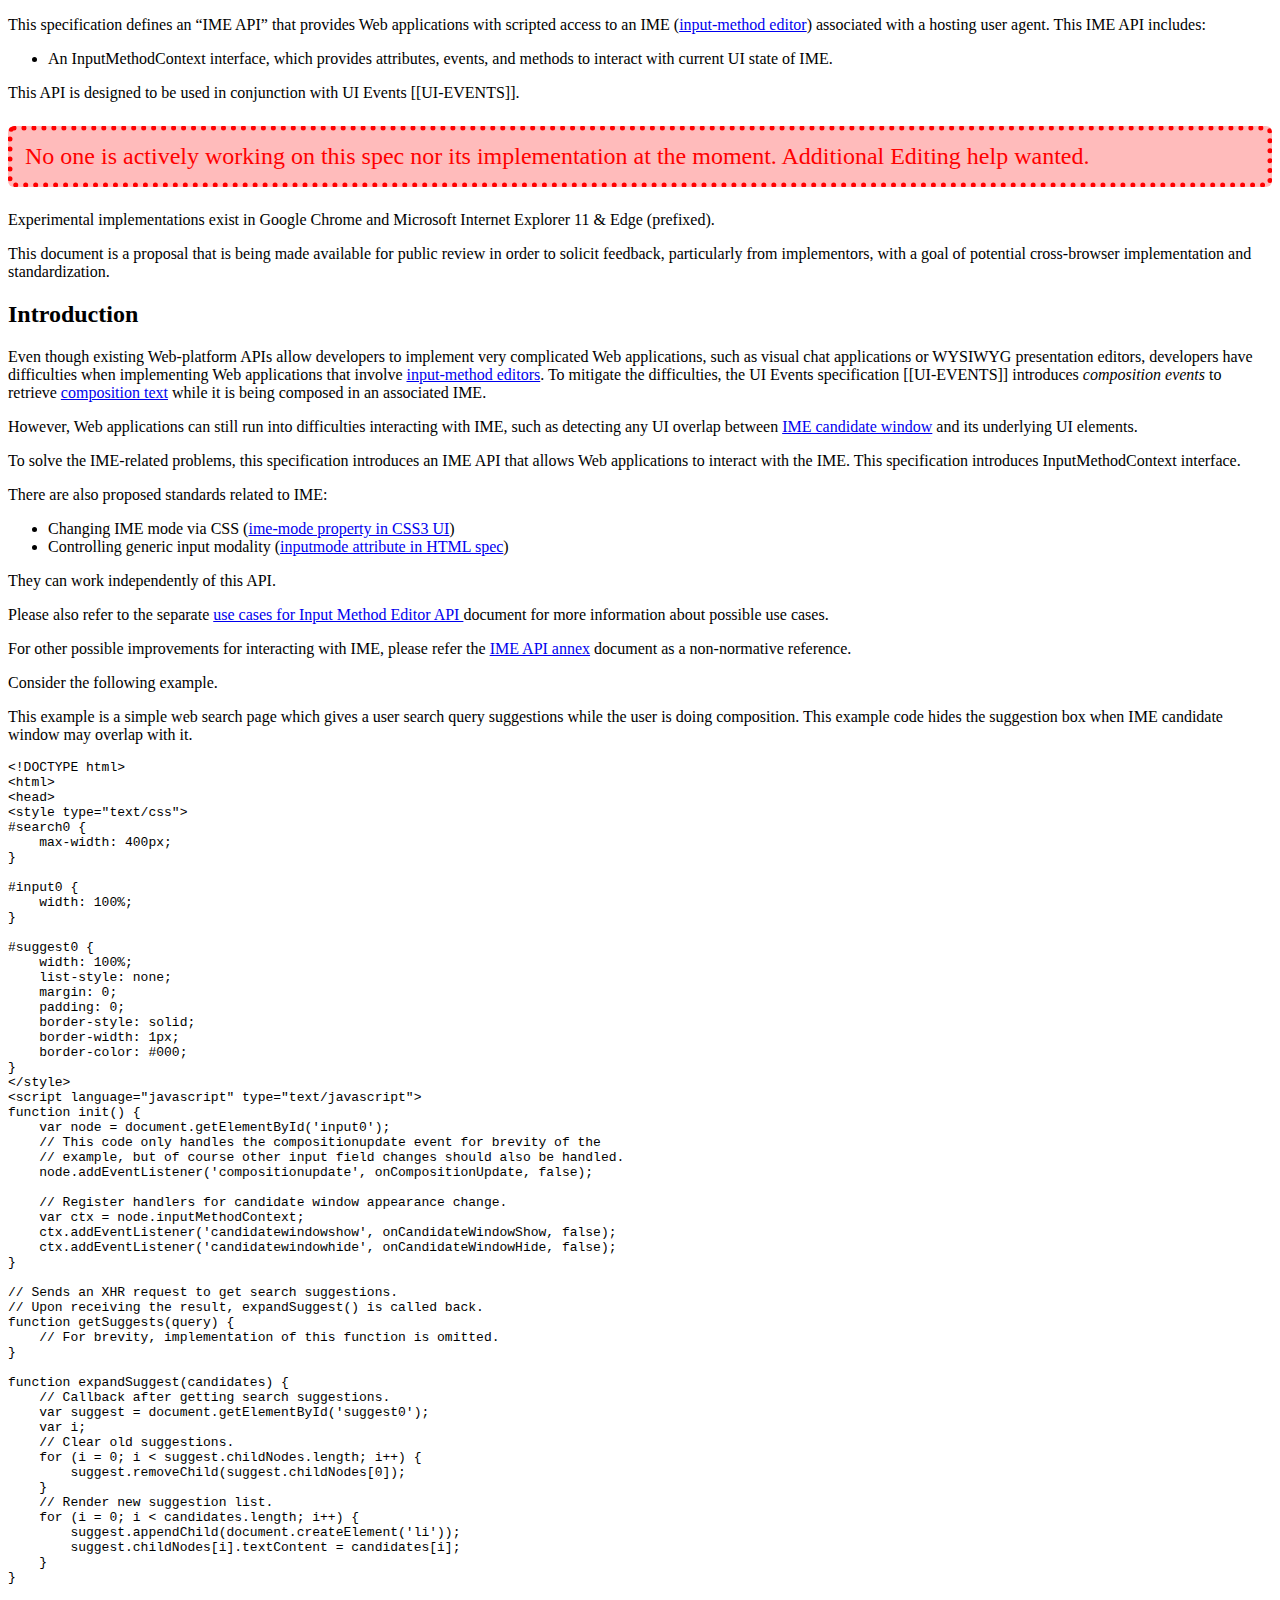
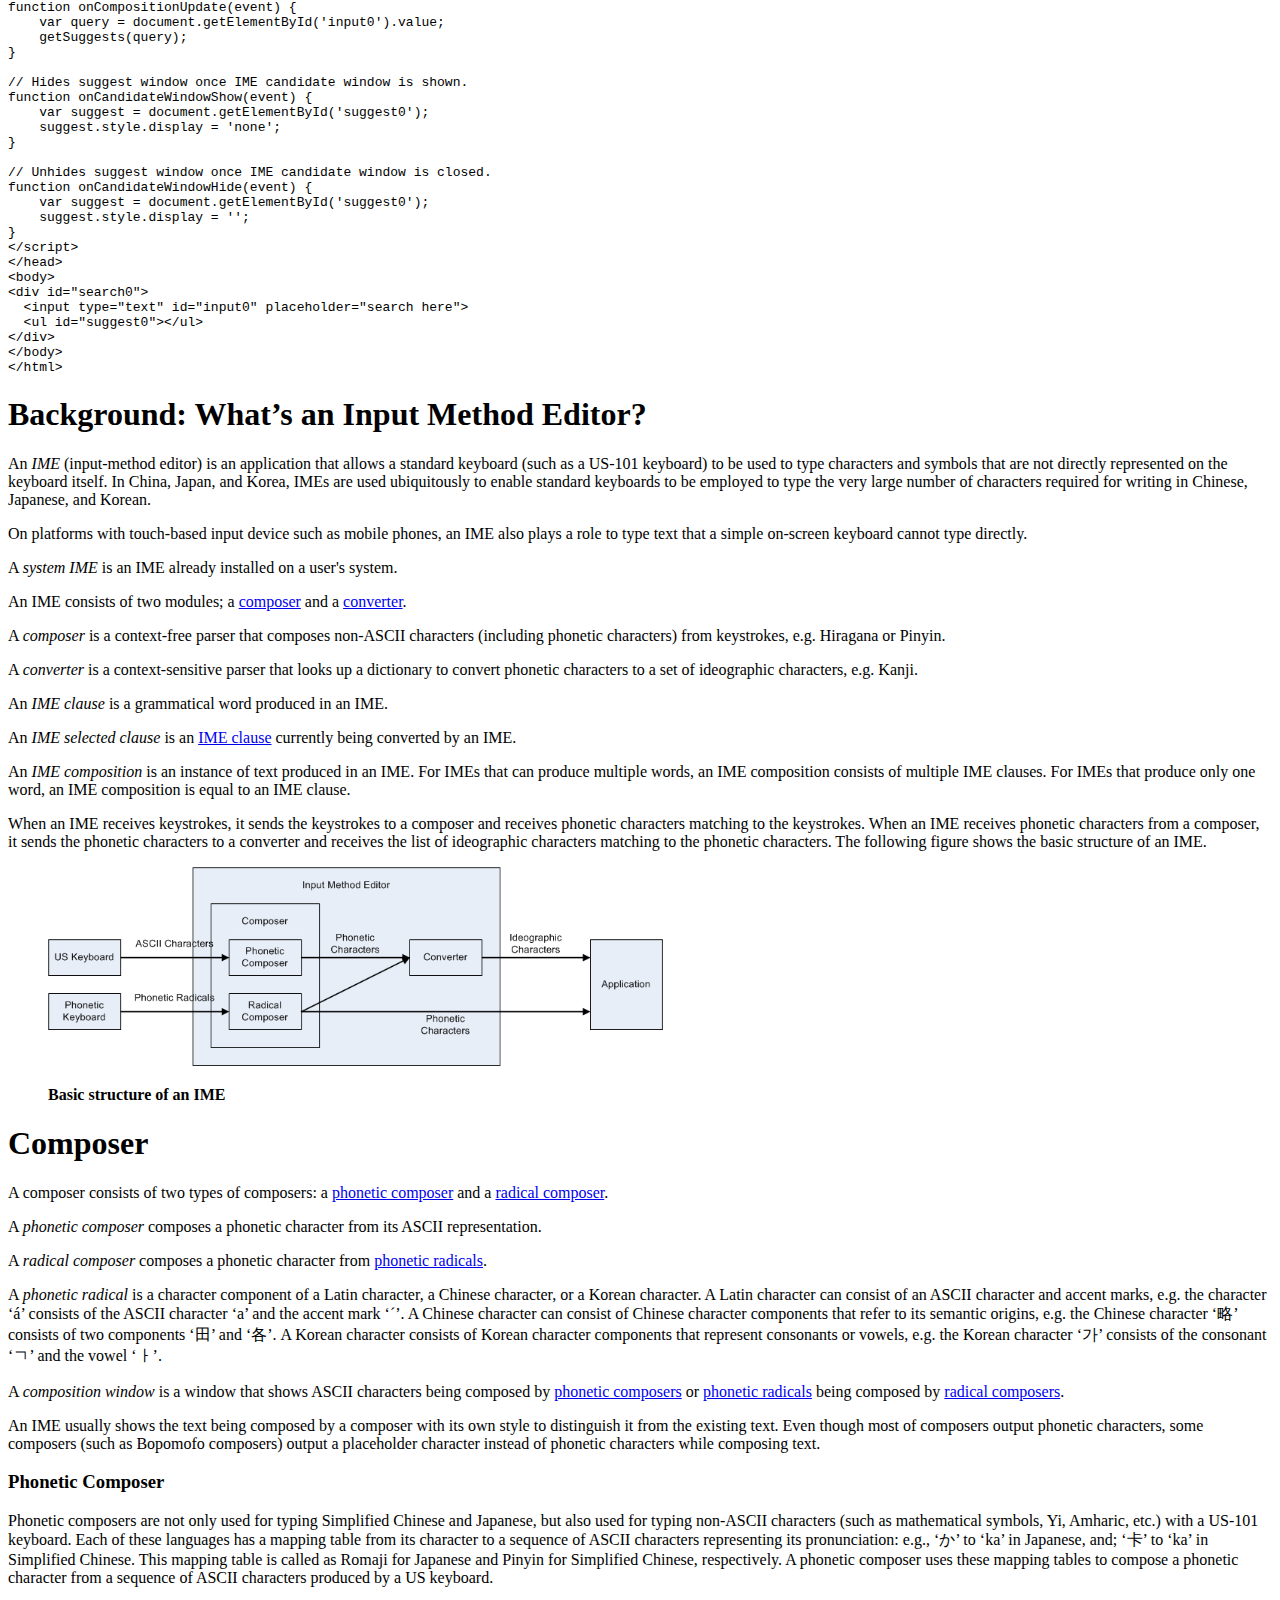
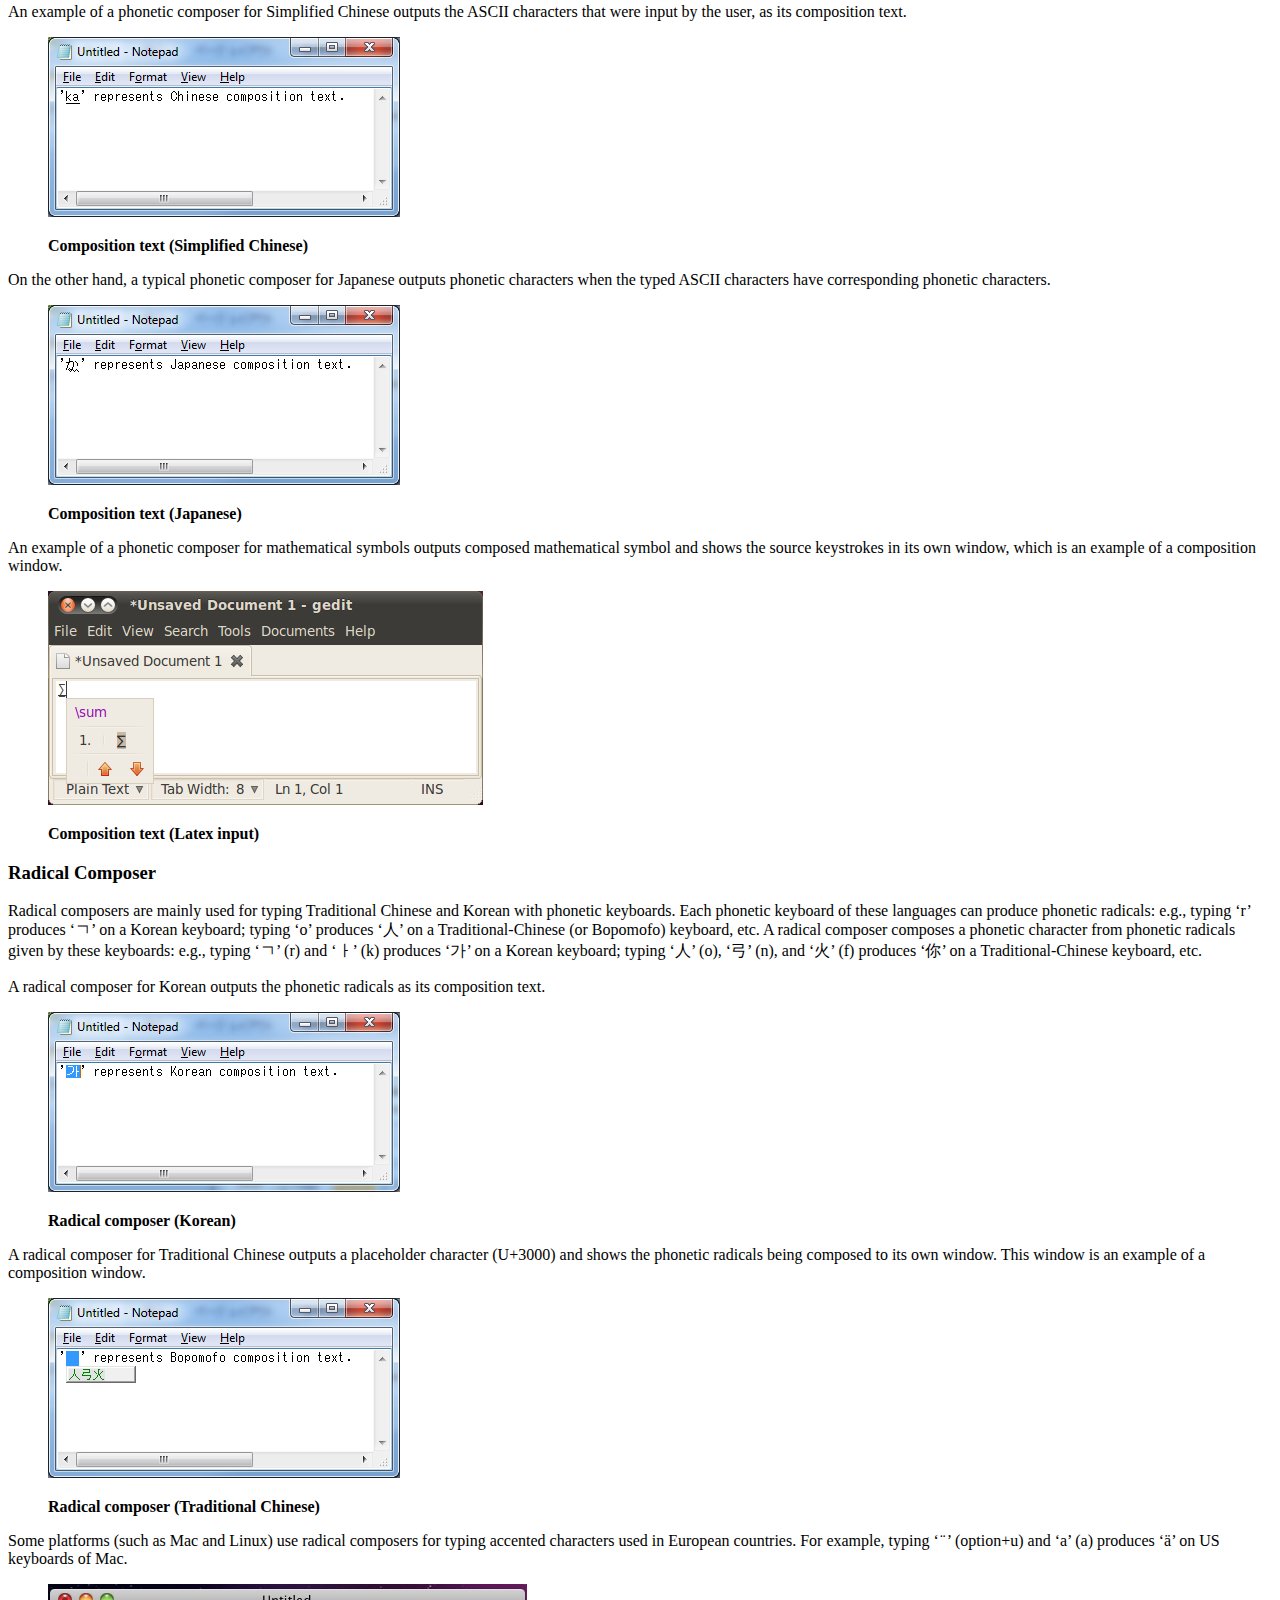
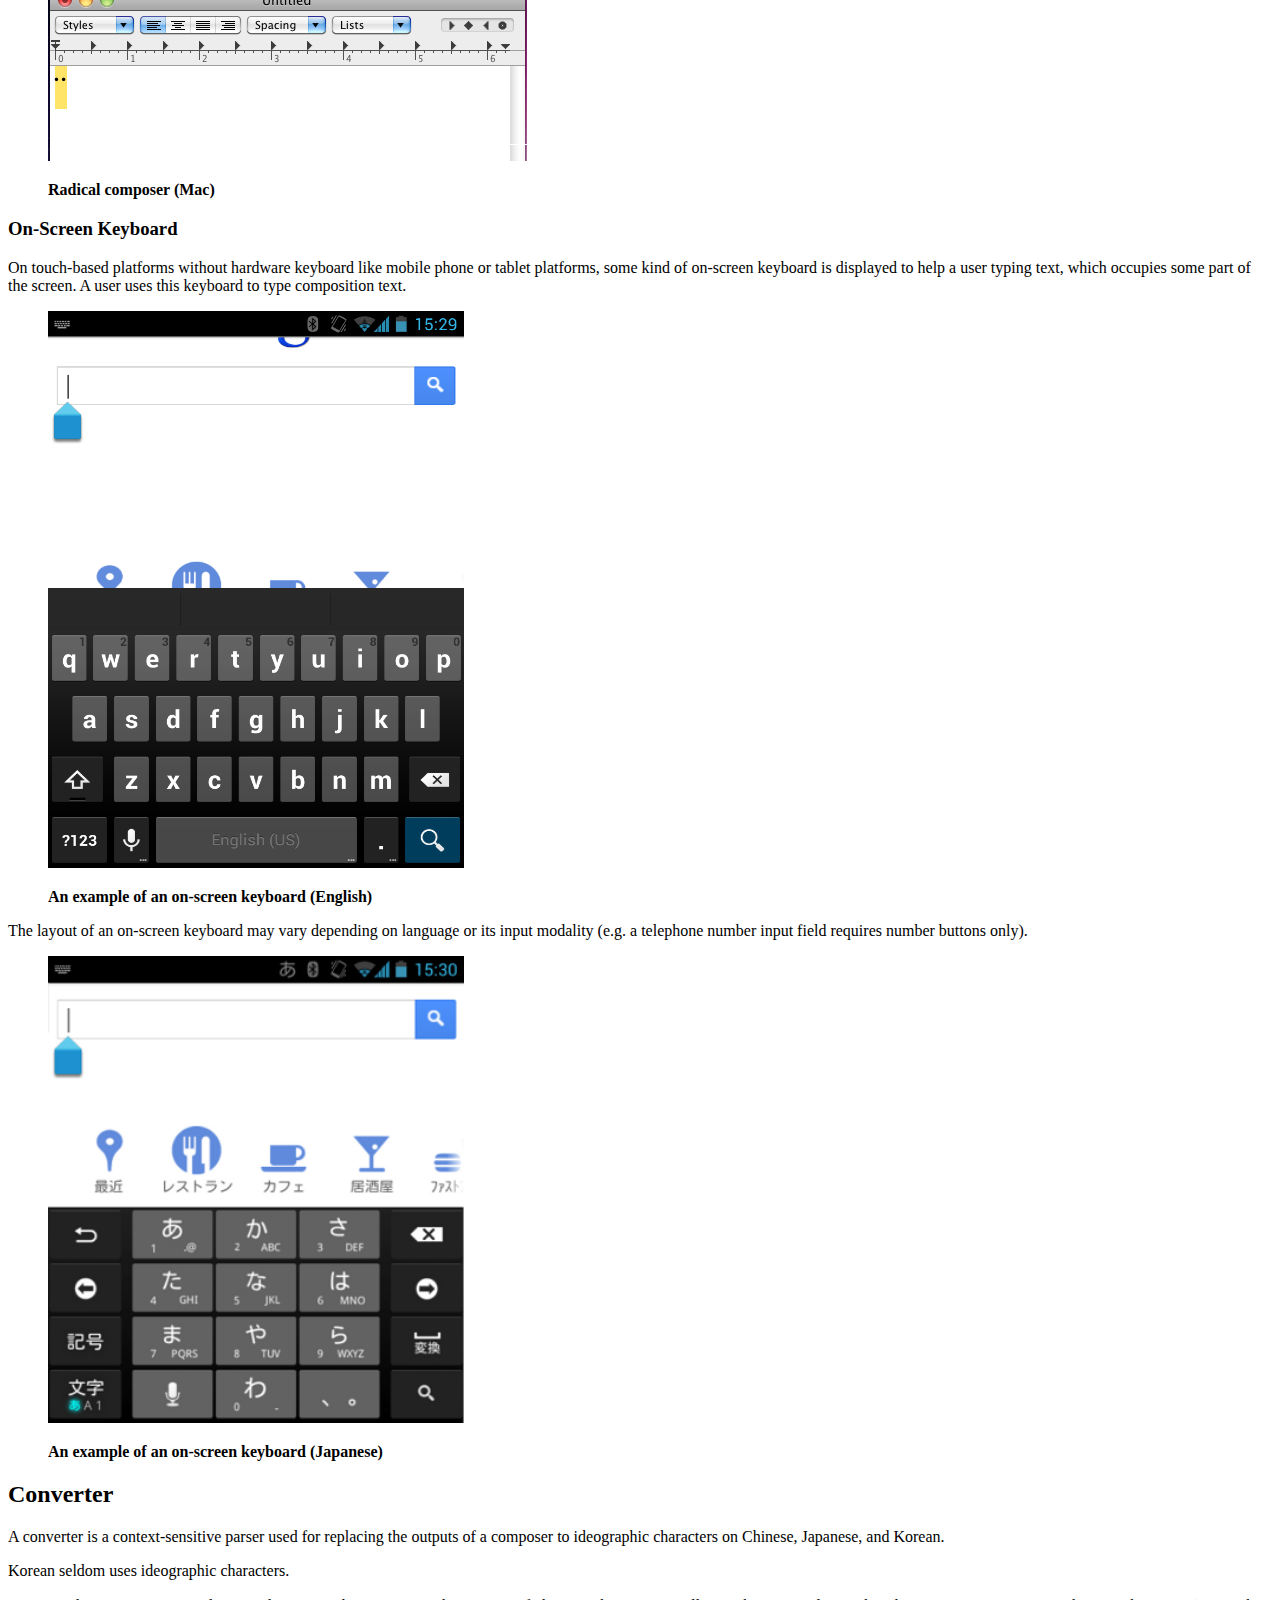
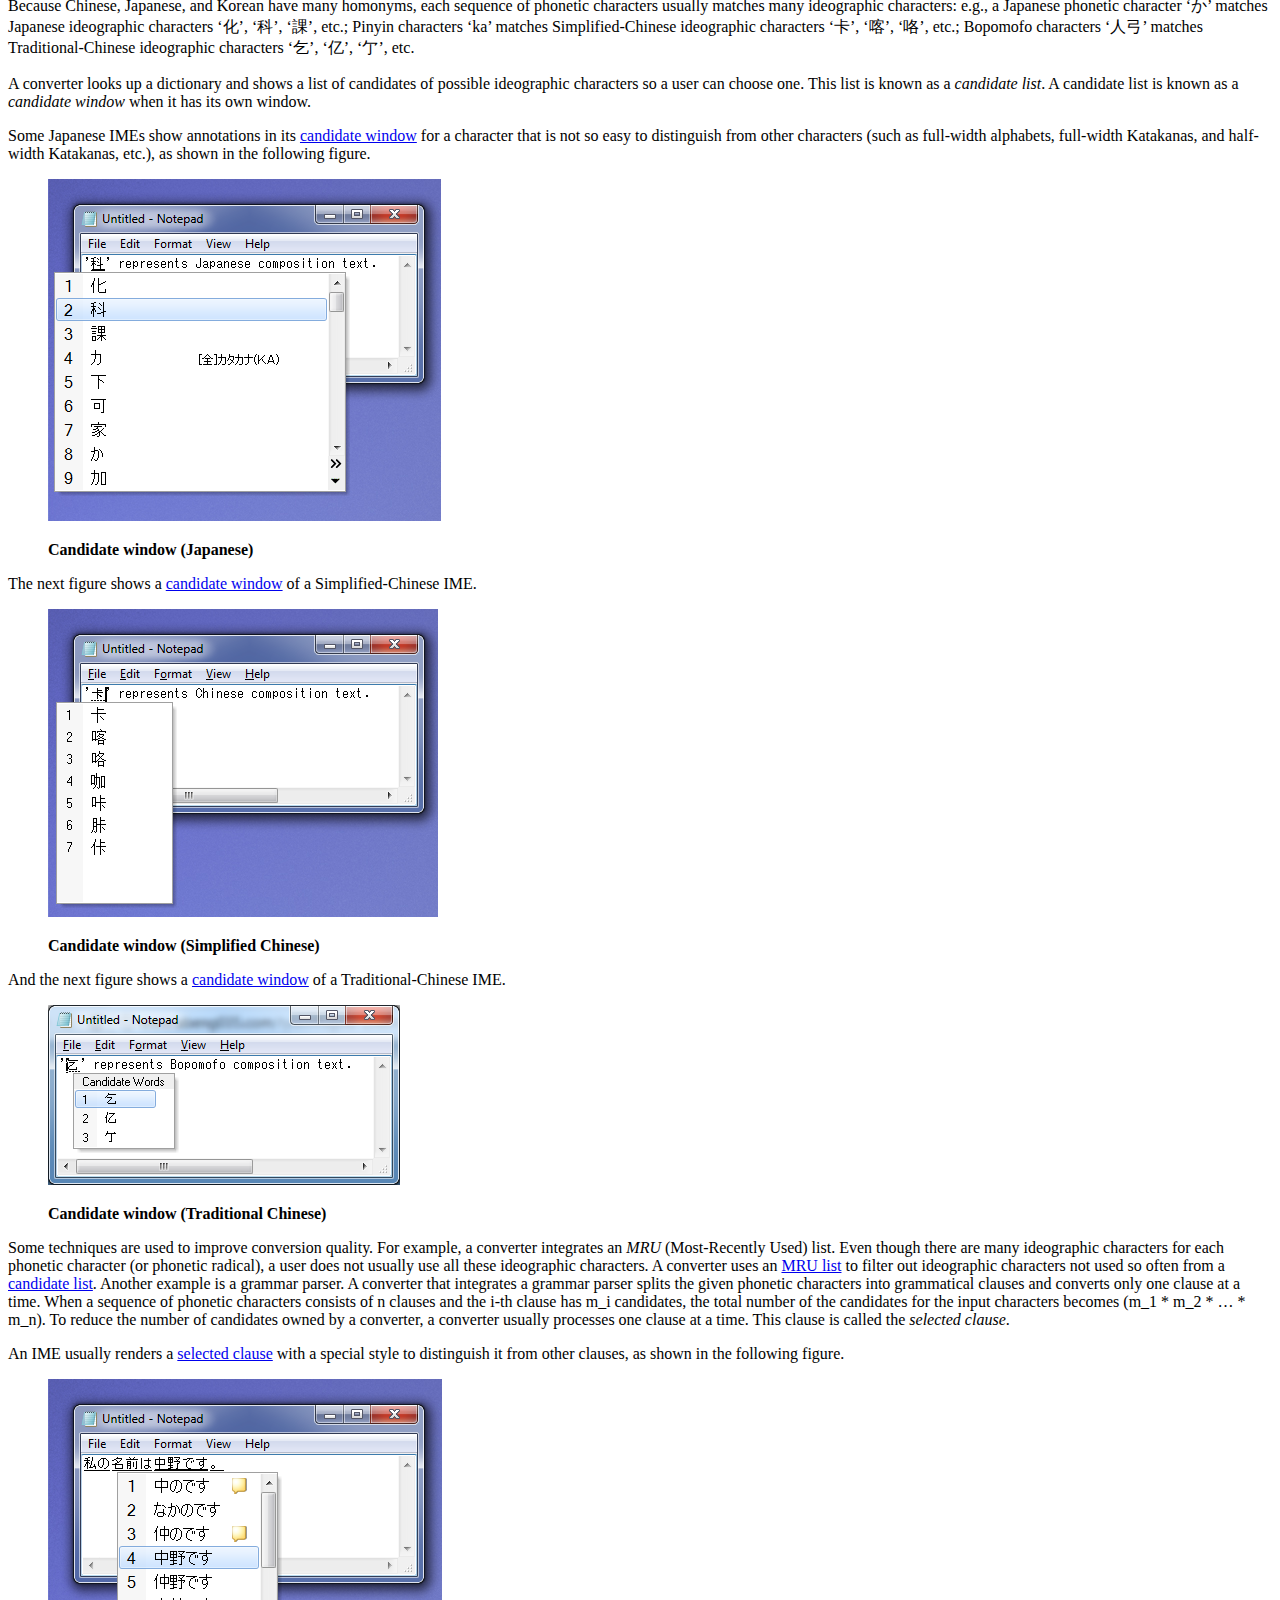
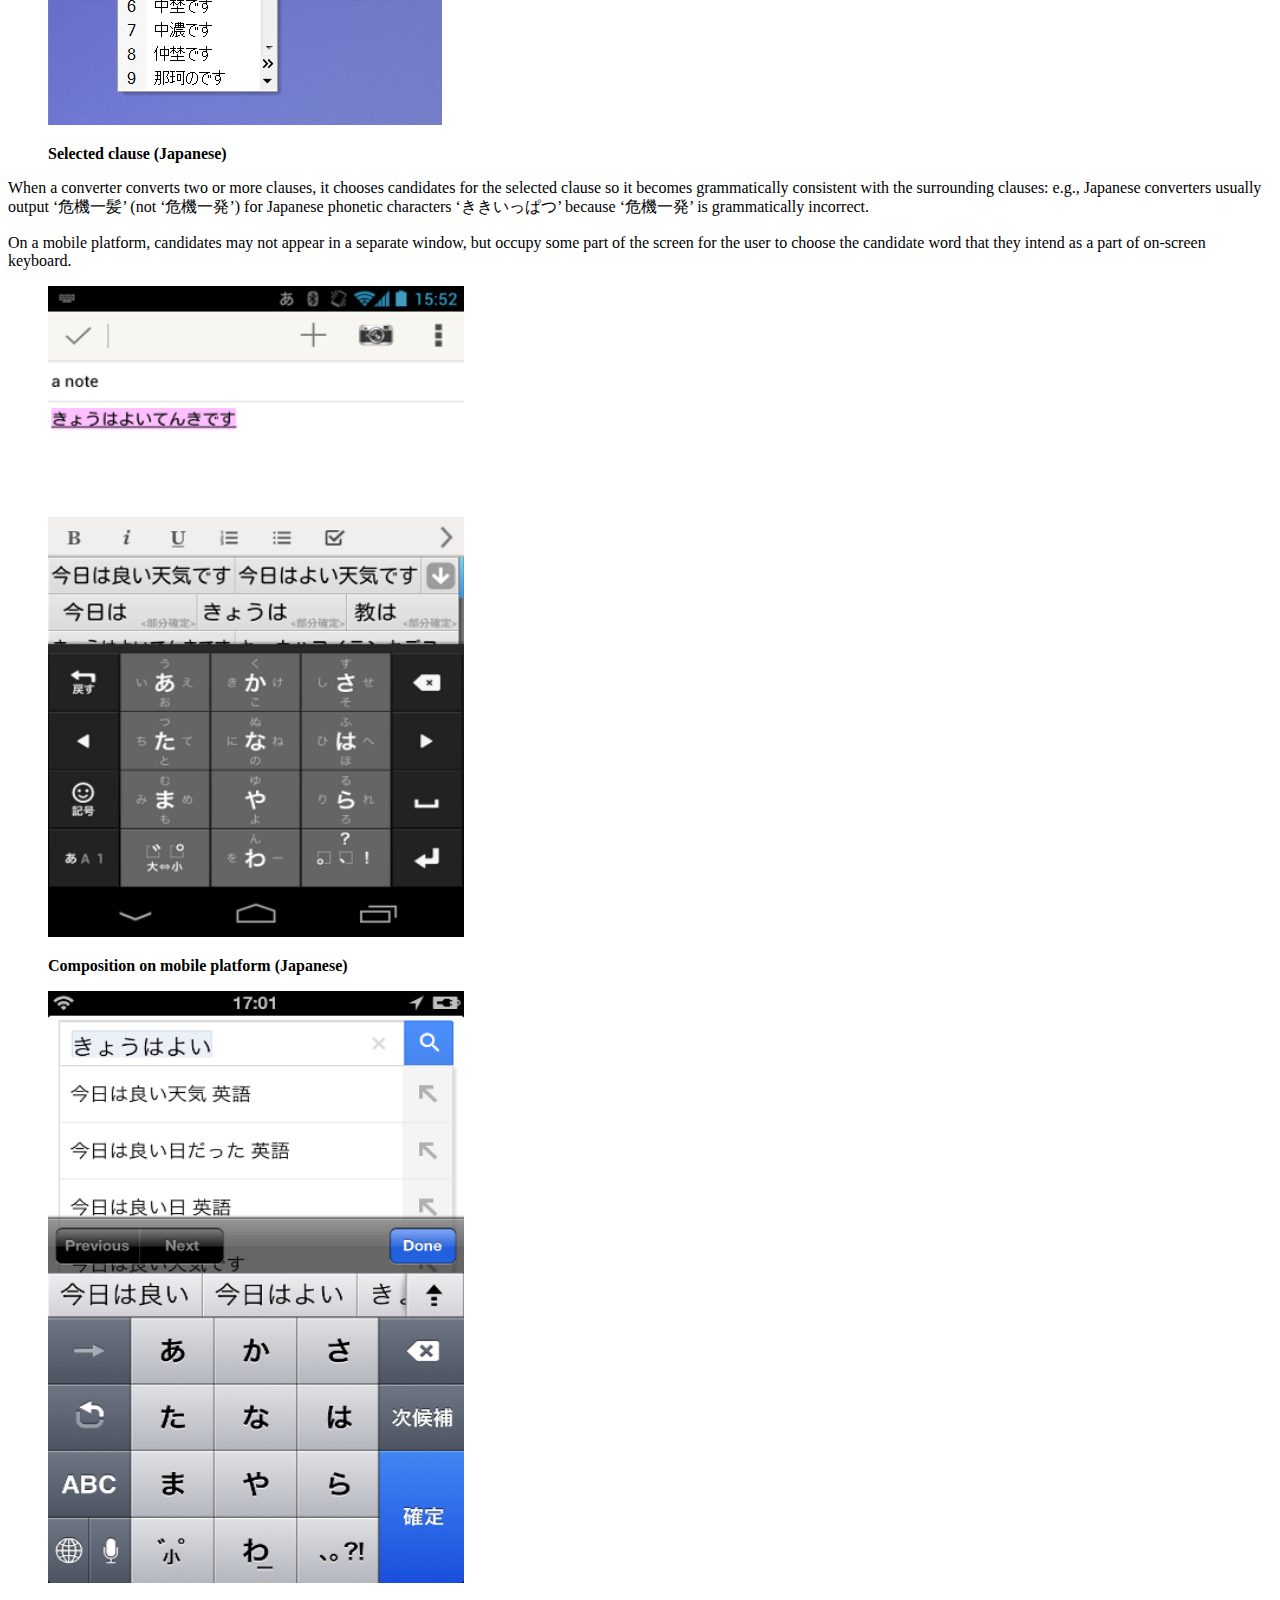
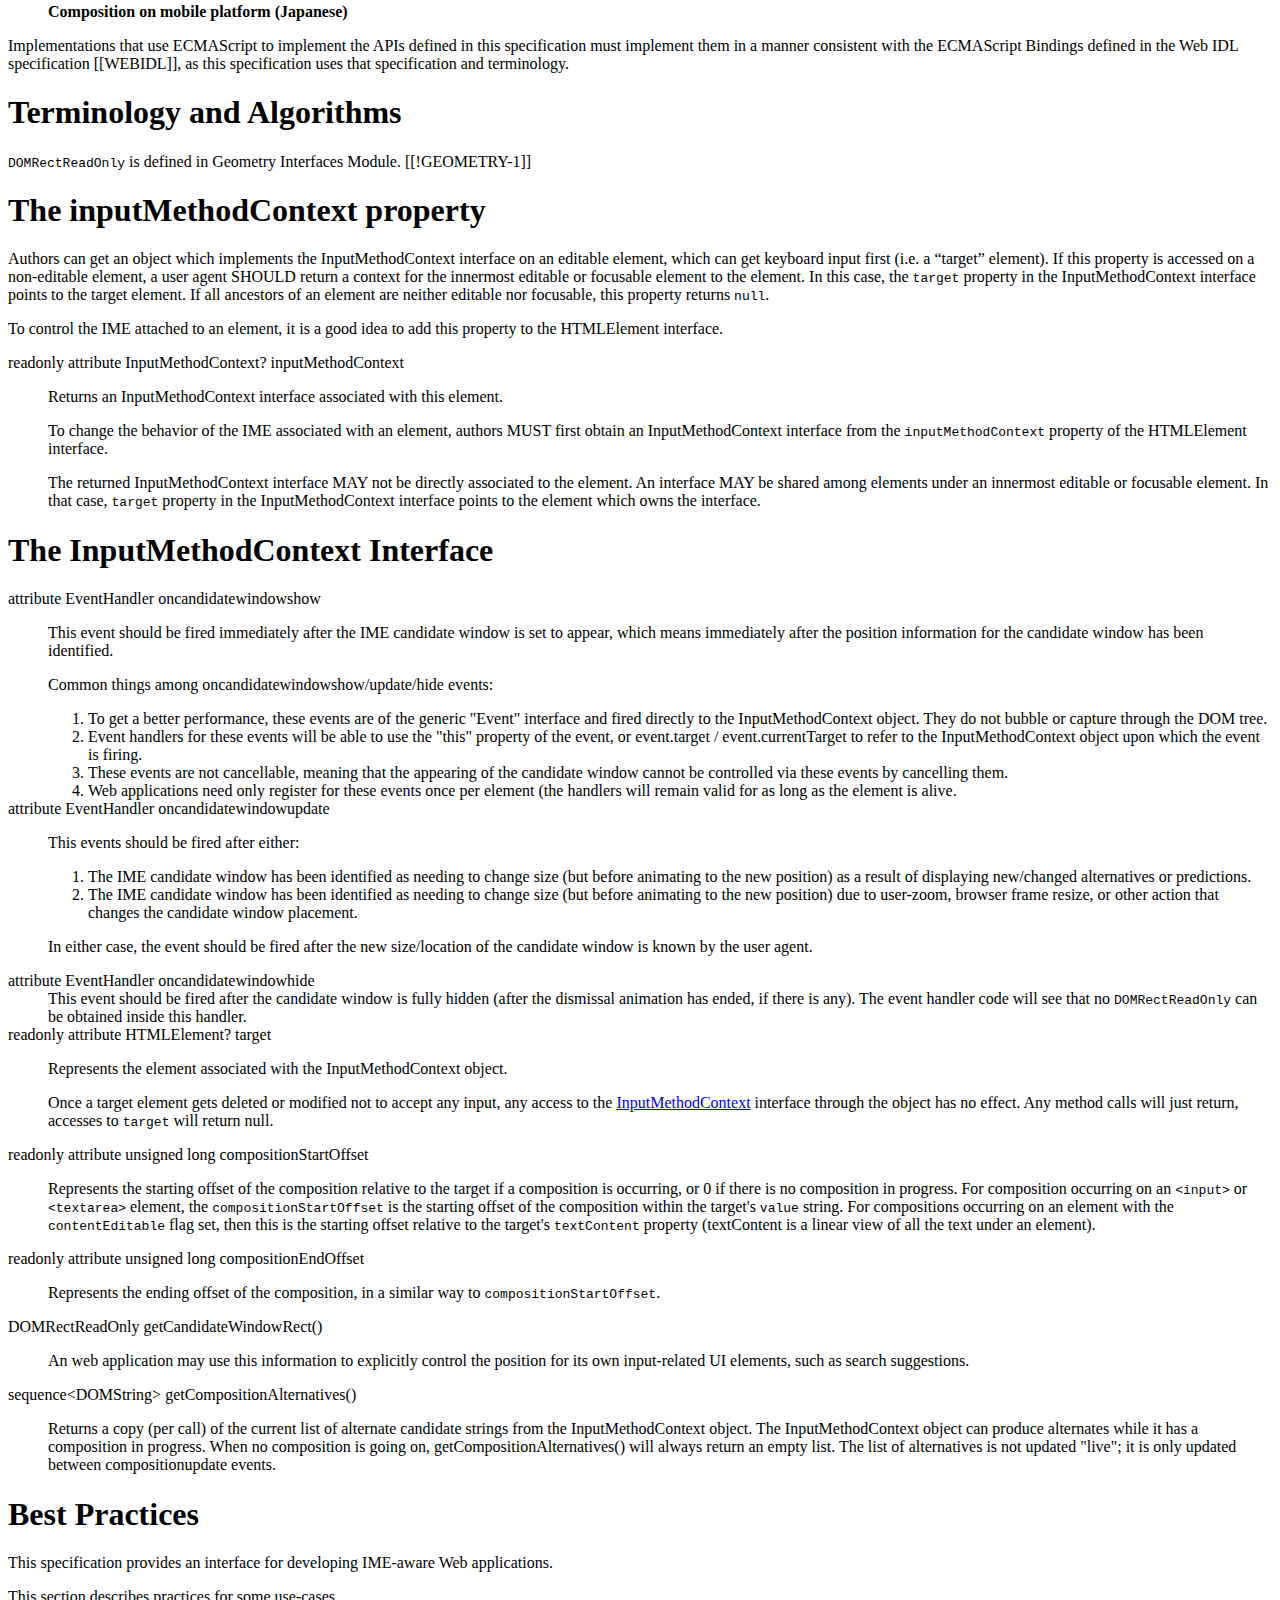
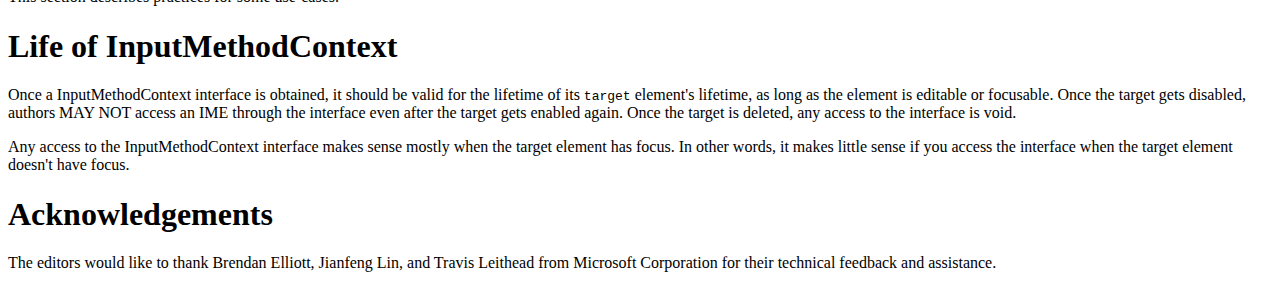
<file: index.html>
<!doctype html>
<html>
  <head>
    <!-- foo -->
    <meta charset="UTF-8">
    <title>Input Method Editor API</title>
    <style>
      body {
        counter-reset: figcaption;
        counter-reset: example;
      }
      figcaption {
        font-weight: bold;
      }
      var {
        font-weight: bold;
        color: green;
        padding-left: 2px;
        padding-right: 4px;
      }
      .tocline {
        padding-top: 2px;
      }
      .ed_mailto:before {
        content: "<";
      }
      .ed_mailto:after {
        content: ">";
      }
	  .bigbold {
	    padding: 0.5em;
	    font-size: 150%;
		border-radius: 0.25em;
		border: 5px dotted red;
		color: red;
		background-color: #fbb;
	  }
    </style>
    <script class="remove">
      function addEllipsis(id) {
        document.getElementById(id).childNodes.item(2).textContent = "\n    …\n";
      }
      function removeNodes(nodesToRemove) {
        var i, j;
        for (i = 0; i < nodesToRemove.length; ++i) {
          for (j = 0; j < nodesToRemove[i].length; ++j) {
            nodesToRemove[i][j].parentNode.removeChild(nodesToRemove[i][j]);
          }
        }
      }
    </script>
    <script class="remove">
      function getLastModifiedDate() {
        var d = new Date(document.lastModified);
        return d.toISOString().substring(0,10);
      }
    </script>
    <script type="text/javascript" src="https://www.w3.org/Tools/respec/respec-w3c-common" class="remove"></script>
    <script type="text/javascript" class="remove">
      var respecConfig = {
          specStatus: "ED",
          shortName:  "ime-api",
          edDraftURI: "http://w3c.github.io/ime-api/",
          editors: [
                {   name:       "Travis Leithead",
                    company:    "Microsoft",
                    mailto:     "travil@microsoft.com",
                    w3cid: "40117"
                }
          ],
          wg:           "Web Platform Working Group",
          wgURI:        "http://www.w3.org/WebPlatform/WG/",
          license:	"w3c-software-doc",
          otherLinks: [{
            key: 'Previous Editors',
			data: [
				{
					value: "Takayoshi Kochi, Google (through 2014)"
				},
				{
					value: "Kenji Baheux, Google (through 2014)"
				},
				{
					value: "Hironori Bono (坊野 博典), Google (through 2014)"
				}
			]
		  },
		  {
			key: 'Repository and Participation',
            data: [
                {
                    value: 'We are on github.',
                    href: 'https://github.com/w3c/ime-api/'
                }, {
                    value: 'File a bug/issue.',
                    href: 'https://github.com/w3c/ime-api/issues'
                }, {
                    value: 'Commit history.',
                    href: 'https://github.com/w3c/ime-api/commits'
                }, {
                    value: 'Mailing list search.',
                    href: 'https://www.w3.org/Search/Mail/Public/search?keywords=&hdr-1-name=subject&hdr-1-query=ime-api&index-grp=Public_FULL&index-type=t&type-index=public-webapps'
                }
             ]
          }],
          wgPublicList: "public-webapps",
          wgPatentURI:  "http://www.w3.org/2004/01/pp-impl/83482/status",
          publishDate:  getLastModifiedDate(),
          after: function () {
            var nodesToRemove = [
              document.querySelectorAll("table.parameters"),
              document.querySelectorAll("li.tocline > a[href^='#attributes']"),
              document.querySelectorAll("li.tocline > a[href^='#methods']"),
            ];
            addEllipsis("idl-def-HTMLElement");
            removeNodes(nodesToRemove);
          }
      }
    </script>
  </head>
  <body>
    <section id="abstract">
      <p>This specification defines an &ldquo;IME API&rdquo; that provides
        Web applications with scripted access to an IME
        (<a href="#IME">input-method editor</a>) associated with
        a hosting user agent. This IME API includes:</p>
        <ul>
          <li>An <a>InputMethodContext</a> interface, which provides
            attributes, events, and methods to interact
            with current UI state of IME.
          </li>
        </ul>
      <p>This API is designed to be used in conjunction with UI Events
        [[UI-EVENTS]].</a></p>
    </section>
    <section id="sotd">
      <p class="bigbold">No one is actively working on this spec nor its implementation at 
	     the moment. Additional Editing help wanted.
	  </p>
	  <p class=note>Experimental implementations exist in Google Chrome and 
	   Microsoft Internet Explorer 11 & Edge (prefixed).
	  </p>
	  <p>
        This document is a proposal that is being made available for public
        review in order to solicit feedback, particularly from
        implementors, with a goal of potential cross-browser implementation
        and standardization.
      </p>
    </section>
    <section class="informative" id="introduction">
      <h2>Introduction</h2>
      <p>Even though existing Web-platform APIs allow developers to implement
        very complicated Web applications, such as visual chat applications or
        WYSIWYG presentation editors, developers have difficulties when
        implementing Web applications that involve
        <a href="#IME">input-method editors</a>.
        To mitigate the difficulties, the UI Events
          specification [[UI-EVENTS]]
        introduces <i>composition events</i>
        to retrieve <a href="#ime-composition">composition text</a>
        while it is being composed in an associated IME.</p>
      <p>However, Web applications can still run into difficulties
        interacting with IME, such as detecting any UI overlap between
        <a href="#candidate-window">IME candidate window</a> and its
        underlying UI elements.</p>
      <p>To solve the IME-related problems, this specification introduces
        an IME API that allows Web applications to interact with the IME.
        This specification introduces <a>InputMethodContext</a> interface.</p>
      <p>There are also proposed standards related to IME:
        <ul>
          <li>Changing IME mode via CSS
        (<a href="http://www.w3.org/TR/css3-ui/#ime-mode">ime-mode property
        in CSS3 UI</a>)
          <li>Controlling generic input modality
            (<a href="http://www.whatwg.org/specs/web-apps/current-work/multipage/association-of-controls-and-forms.html#input-modalities:-the-inputmode-attribute">inputmode attribute in HTML spec</a>)
        </ul>
        They can work independently of this API.
      </p>
      <p>Please also refer to the separate
        <a href="https://dvcs.w3.org/hg/ime-api/raw-file/default/use-cases/Overview.html">use cases for Input Method Editor
          API </a>document for more information about possible use cases.</p>
      <p>For other possible improvements for interacting with IME, please
        refer the <a href="http://w3c.github.io/ime-api/Annex.html">IME API annex</a> document
        as a non-normative reference.</p>
      <p>Consider the following example.</p>
      <p>This example is a simple web search page which gives a user
        search query suggestions while the user is doing composition.
        This example code hides the suggestion box when IME candidate window
        may overlap with it.</p>
<pre class="example highlight" id="ex-ime-suggest-position">
&lt;!DOCTYPE html&gt;
&lt;html&gt;
&lt;head&gt;
&lt;style type=&quot;text/css&quot;&gt;
#search0 {
    max-width: 400px;
}

#input0 {
    width: 100%;
}

#suggest0 {
    width: 100%;
    list-style: none;
    margin: 0;
    padding: 0;
    border-style: solid;
    border-width: 1px;
    border-color: #000;
}
&lt;/style&gt;
&lt;script language="javascript" type="text/javascript"&gt;
function init() {
    var node = document.getElementById('input0');
    // This code only handles the compositionupdate event for brevity of the
    // example, but of course other input field changes should also be handled.
    node.addEventListener('compositionupdate', onCompositionUpdate, false);

    // Register handlers for candidate window appearance change.
    var ctx = node.inputMethodContext;
    ctx.addEventListener('candidatewindowshow', onCandidateWindowShow, false);
    ctx.addEventListener('candidatewindowhide', onCandidateWindowHide, false);
}

// Sends an XHR request to get search suggestions.
// Upon receiving the result, expandSuggest() is called back.
function getSuggests(query) {
    // For brevity, implementation of this function is omitted.
}

function expandSuggest(candidates) {
    // Callback after getting search suggestions.
    var suggest = document.getElementById('suggest0');
    var i;
    // Clear old suggestions.
    for (i = 0; i &lt; suggest.childNodes.length; i++) {
        suggest.removeChild(suggest.childNodes[0]);
    }
    // Render new suggestion list.
    for (i = 0; i &lt; candidates.length; i++) {
        suggest.appendChild(document.createElement('li'));
        suggest.childNodes[i].textContent = candidates[i];
    }
}

function onCompositionUpdate(event) {
    var query = document.getElementById('input0').value;
    getSuggests(query);
}

// Hides suggest window once IME candidate window is shown.
function onCandidateWindowShow(event) {
    var suggest = document.getElementById('suggest0');
    suggest.style.display = 'none';
}

// Unhides suggest window once IME candidate window is closed.
function onCandidateWindowHide(event) {
    var suggest = document.getElementById('suggest0');
    suggest.style.display = '';
}
&lt;/script&gt;
&lt;/head&gt;
&lt;body&gt;
&lt;div id=&quot;search0&quot;&gt;
  &lt;input type=&quot;text&quot; id=&quot;input0&quot; placeholder=&quot;search here&quot;&gt;
  &lt;ul id=&quot;suggest0&quot;&gt;&lt;/ul&gt;
&lt;/div&gt;
&lt;/body&gt;
&lt;/html&gt;
</pre>
    </section>

    <section class="informative" id="background">
      <h1>Background: What’s an Input Method Editor?</h1>
      <p>An <dfn id="IME">IME</dfn> (input-method editor) is an application
        that allows a standard keyboard (such as a US-101 keyboard) to be used
        to type characters and symbols that are not directly represented on the
        keyboard itself. In China, Japan, and Korea, IMEs are used ubiquitously
        to enable standard keyboards to be employed to type the very large
        number of characters required for writing in Chinese, Japanese, and
        Korean.</p>
      <p>On platforms with touch-based input device such as mobile phones,
        an IME also plays a role to type text that a simple on-screen keyboard
        cannot type directly.</p>
      <p>A <dfn id="system-ime">system IME</dfn> is an IME already installed
        on a user's system.
      <p>An IME consists of two modules; a <a href="#composer">composer</a>
        and a <a href="#converter">converter</a>.</p>

      <p>A <dfn id="composer">composer</dfn> is a context-free parser that
        composes non-ASCII characters (including phonetic characters) from
        keystrokes, e.g. Hiragana or Pinyin.</p>
      <p>A <dfn id="converter">converter</dfn> is a context-sensitive parser
        that looks up a dictionary to convert phonetic characters to
        a set of ideographic characters, e.g. Kanji.</p>
      <p>An <dfn id="ime-clause">IME clause</dfn> is a grammatical word
        produced in an IME.</p>
      <p>An <dfn id="ime-selected-clause">IME selected clause</dfn> is an
        <a href="#ime-clause">IME clause</a> currently being converted by
        an IME.</p>
      <p>An <dfn id="ime-composition">IME composition</dfn>
        is an instance of text produced in an IME. For IMEs that can produce
        multiple words, an IME composition consists of multiple IME clauses.
        For IMEs that produce only one word, an IME composition is equal to an
        IME clause.</p>

      <p>When an IME receives keystrokes, it sends the keystrokes to a
        composer and receives phonetic characters matching to the keystrokes.
        When an IME receives phonetic characters from a composer, it sends the
        phonetic characters to a converter and receives the list of ideographic
        characters matching to the phonetic characters. The following figure
        shows the basic structure of an IME.</p>
      <figure id="fig-ime-structure">
        <p><img height="199" src="images/image10.png" width="615"></p>
        <figcaption>Basic structure of an IME</figcaption>
      </figure>
      <section id="composer-section">
        <h1>Composer</h1>
        <p>A composer consists of two types of composers: a
        <a href="#phonetic-composer">phonetic composer</a>
        and a
        <a href="#radical-composer">radical composer</a>.</p>

        <p>A <dfn id="phonetic-composer">phonetic composer</dfn> composes a phonetic
        character from its ASCII representation.</p>

        <p>A <dfn id="radical-composer">radical composer</dfn> composes a
        phonetic character from <a href="#phonetic-radical">phonetic radicals</a>.</p>

        <p>A <dfn id="phonetic-radical">phonetic radical</dfn> is a character
          component of a Latin character, a Chinese character, or a Korean
          character. A Latin character can consist of an ASCII character and
          accent marks, e.g. the character &lsquo;&aacute;&rsquo; consists of
          the ASCII character &lsquo;a&rsquo; and the accent mark
          &lsquo;&acute;&rsquo;. A Chinese character can consist of Chinese
          character components that refer to its semantic origins, e.g. the
          Chinese character &lsquo;&#x7565;&rsquo; consists of two components
          &lsquo;&#x7530;&rsquo; and &lsquo;&#x5404;&rsquo;. A Korean
          character consists of Korean character components that represent
          consonants or vowels, e.g. the Korean character
          &lsquo;&#xac00;&rsquo; consists of the consonant
          &lsquo;&#x3131;&rsquo; and the vowel &lsquo;&#x314f;&rsquo;.</p>

        <p>A <dfn id="composition-window">composition window</dfn> is a window
          that shows ASCII characters being composed by
          <a href="#phonetic-composer">phonetic composers</a> or
          <a href="#phonetic-radical">phonetic radicals</a> being composed by
          <a href="#radical-composer">radical composers</a>.</p>

        <p>An IME usually shows the text being composed by a composer with its
          own style to distinguish it from the existing text. Even though most
          of composers output phonetic characters, some composers (such as
          Bopomofo composers) output a placeholder character
          instead of phonetic characters while composing text.</p>

        <section id="phonetic-composer-section">
          <h3>Phonetic Composer</h3>
          <p>Phonetic composers are not only used for typing Simplified
            Chinese and Japanese, but also used for typing non-ASCII
            characters (such as mathematical symbols, Yi, Amharic, etc.) with
            a US-101 keyboard. Each of these languages has a mapping table
            from its character to a sequence of ASCII characters representing
            its pronunciation: e.g.,
            &lsquo;&#x304B;&rsquo; to &lsquo;ka&rsquo; in Japanese, and;
            &lsquo;&#x5361;&rsquo; to &lsquo;ka&rsquo; in Simplified Chinese.
            This mapping table is called as Romaji for Japanese and Pinyin for
            Simplified Chinese, respectively. A phonetic composer uses these
            mapping tables to compose a phonetic character from a sequence of
            ASCII characters produced by a US keyboard.</p>
          <p>An example of a phonetic composer for Simplified Chinese outputs
            the ASCII characters that were input by the user, as its
            composition text.</p>
          <figure id="fig-ascii-composition-text">
            <p><img height="180" src="images/image11.png" width="352"></p>
            <figcaption>Composition text (Simplified Chinese)</figcaption>
          </figure>
          <p>On the other hand, a typical phonetic composer for Japanese
            outputs phonetic characters when the typed ASCII characters have
            corresponding phonetic characters.</p>
          <figure id="fig-kana-composition-text">
            <p><img height="180" src="images/image13.png" width="352"></p>
            <figcaption>Composition text (Japanese)</figcaption>
          </figure>
          <p>An example of a phonetic composer for mathematical symbols
            outputs composed mathematical symbol and shows the source
            keystrokes in its own window, which is an example of a composition
            window.</p>
          <figure id="fig-composition-window">
            <p><img height="214" src="images/image14.png" width="435"></p>
            <figcaption>Composition text (Latex input)</figcaption>
          </figure>
        </section>
        <section id="radical-composer-section">
          <h3>Radical Composer</h3>
          <p>Radical composers are mainly used for typing Traditional
            Chinese and Korean with phonetic keyboards. Each phonetic
            keyboard of these languages can produce phonetic radicals:
            e.g., typing &lsquo;r&rsquo; produces &lsquo;&#x3131;&rsquo;
            on a Korean keyboard; typing &lsquo;o&rsquo; produces
            &lsquo;&#x4EBA;&rsquo; on a Traditional-Chinese (or Bopomofo)
            keyboard, etc. A radical composer composes a phonetic
            character from phonetic radicals given by these keyboards:
            e.g., typing &lsquo;&#x3131;&rsquo; (r) and &lsquo;&#x314F;&rsquo;
            (k) produces &lsquo;&#xAC00;&rsquo; on a Korean keyboard;
            typing &lsquo;&#x4EBA;&rsquo; (o), &lsquo;&#x5F13;&rsquo; (n), and
            &lsquo;&#x706B;&rsquo; (f) produces &lsquo;&#x4F60;&rsquo; on a
            Traditional-Chinese keyboard, etc.</p>
          <p>A radical composer for Korean outputs the phonetic radicals as
            its composition text.</p>
          <figure id="fig-radical-composer-korean">
            <p><img height="180" src="images/image15.png" width="352"></p>
            <figcaption>Radical composer (Korean)</figcaption>
          </figure>
          <p>A radical composer for Traditional Chinese outputs a
            placeholder character (U+3000) and shows the phonetic radicals
            being composed to its own window. This window is an example
            of a composition window.</p>
          <figure id="fig-radical-composer-chinese">
            <p><img height="180" src="images/image02.png" width="352"></p>
            <figcaption>Radical composer (Traditional Chinese)</figcaption>
          </figure>
          <p>Some platforms (such as Mac and Linux) use radical composers
            for typing accented characters used in European countries.
            For example,
            typing &lsquo; &#x308; &rsquo; (option+u) and &lsquo;a&rsquo; (a)
            produces &lsquo;&auml;&rsquo; on US keyboards of Mac.</p>
          <figure id="fig-radical-composer-mac">
            <p><img height="177" src="images/image01.png" width="479"></p>
            <figcaption>Radical composer (Mac)</figcaption>
          </figure>
        </section>
        <section id="on-screen-keyboard-section">
          <h3>On-Screen Keyboard</h3>
          <p>On touch-based platforms without hardware keyboard like
            mobile phone or tablet platforms, some kind of on-screen keyboard
            is displayed to help a user typing text, which occupies some
            part of the screen. A user uses this keyboard to type composition
            text.</p>
          <figure id="fig-on-screen-keyboard-english">
            <p><img height="557" src="images/mobile_ime_keyboard_en.png" width="416"></p>
            <figcaption>An example of an on-screen keyboard (English)</figcaption>
          </figure>
          <p>The layout of an on-screen keyboard may vary depending on
            language or its input modality (e.g. a telephone number
            input field requires number buttons only).</p>
          <figure id="fig-on-screen-keyboard-japanese">
            <p><img height="467" src="images/mobile_ime_keyboard_jp.png" width="416"></p>
            <figcaption>An example of an on-screen keyboard (Japanese)</figcaption>
          </figure>
        </section>
      </section>
      <section id="converter-section">
        <h2>Converter</h2>
        <p>A converter is a context-sensitive parser used for replacing
          the outputs of a composer to ideographic characters on Chinese,
          Japanese, and Korean.</p>
        <p class="note">Korean seldom uses ideographic characters.</p>

        <p>Because Chinese, Japanese, and Korean have many homonyms, each
          sequence of phonetic characters usually matches many ideographic
          characters: e.g., a Japanese
          phonetic character &lsquo;&#x304B;&rsquo; matches Japanese
          ideographic characters
          &lsquo;&#x5316;&rsquo;, &lsquo;&#x79D1;&rsquo;,
          &lsquo;&#x8AB2;&rsquo;,
          etc.; Pinyin characters &lsquo;ka&rsquo; matches Simplified-Chinese
          ideographic characters &lsquo;&#x5361;&rsquo;,
          &lsquo;&#x5580;&rsquo;,
          &lsquo;&#x54AF;&rsquo;, etc.; Bopomofo characters
          &lsquo;&#x4EBA;&#x5F13;&rsquo; matches Traditional-Chinese
          ideographic characters &lsquo;&#x4E5E;&rsquo;,
          &lsquo;&#x4EBF;&rsquo;, &lsquo;&#x4E87;&rsquo;, etc.</p>
        <p>A converter looks up a dictionary and shows a list of
          candidates of possible ideographic characters so a user can choose
          one. This list is known as a <dfn id="candidate-list">candidate
            list</dfn>.
          A candidate list is known as a <dfn id="candidate-window">candidate
            window</dfn> when it has its own window.</p>
        <p>Some Japanese IMEs show annotations in its
          <a href="#candidate-window">candidate window</a>
          for a character that is not so easy to distinguish from other
          characters (such as full-width alphabets, full-width Katakanas,
          and half-width Katakanas, etc.), as shown in the following
          figure.</p>
        <figure id="fig-candidate-window-japanese">
          <p><img height="342" src="images/image05.png" width="393"></p>
          <figcaption>Candidate window (Japanese)</figcaption>
        </figure>
        <p>The next figure shows a <a href="#candidate-window">candidate
            window</a> of a Simplified-Chinese IME.</p>
        <figure id="fig-candidate-window-simplified-chinese">
          <p><img height="308" src="images/image04.png" width="390"></p>
          <figcaption>Candidate window (Simplified Chinese)</figcaption>
        </figure>
        <p>And the next figure shows a <a href="#candidate-window">candidate
            window</a> of a Traditional-Chinese IME.</p>
        <figure id="fig-candidate-window-traditional-chinese">
          <p><img height="180" src="images/image06.png" width="352"></p>
          <figcaption>Candidate window (Traditional Chinese)</figcaption>
        </figure>
        <p>Some techniques are used to improve conversion quality.
          For example, a converter integrates an <dfn id="MRU">MRU</dfn>
          (Most-Recently Used) list.
          Even though there are many ideographic characters for each phonetic
          character (or phonetic radical), a user does not usually use all
          these ideographic characters. A converter uses an
          <a href="#MRU">MRU list</a> to filter out ideographic characters not
          used so often from a <a href="#candidate-list">candidate list</a>.
          Another example is a grammar parser. A converter that
          integrates a grammar parser splits the given phonetic characters
          into grammatical clauses and converts only one clause at a time.
          When a sequence of phonetic characters consists of n clauses and the
          i-th clause has m_i candidates, the total number of the candidates
          for the input characters becomes (m_1 * m_2 * &hellip; * m_n).
          To reduce the number of candidates owned by a converter,
          a converter usually processes one clause at a time. This clause is
          called the <dfn id="selected-clause">selected clause</dfn>.</p>

        <p>An IME usually renders a <a href="#selected-clause">selected
            clause</a> with a special style to distinguish it from other
          clauses, as shown in the following figure.</p>
        <figure id="fig-selected-clause">
          <p><img height="346" src="images/image08.png" width="394"></p>
          <figcaption>Selected clause (Japanese)</figcaption>
        </figure>
        <p>When a converter converts two or more clauses, it chooses
          candidates for the selected clause so it becomes grammatically
          consistent with the surrounding clauses:
          e.g., Japanese converters usually output
          &lsquo;&#x5371;&#x6A5F;&#x4E00;&#x9AEA;&rsquo; (not
          &lsquo;&#x5371;&#x6A5F;&#x4E00;&#x767A;&rsquo;)
          for Japanese phonetic characters
          &lsquo;&#x304D;&#x304D;&#x3044;&#x3063;&#x3071;&#x3064;&rsquo;
          because
          &lsquo;&#x5371;&#x6A5F;&#x4E00;&#x767A;&rsquo; is grammatically
          incorrect.</p>
        <p>On a mobile platform, candidates may not appear in a separate
          window, but occupy some part of the screen for the user to choose
          the candidate word that they intend as a part of on-screen keyboard.
        </p>
        <figure id="fig-mobile-ime">
          <p><img height="651" src="images/mobile_ime_composition.png" width="416"></p>
          <figcaption>Composition on mobile platform (Japanese)</figcaption>
        </figure>
        <figure id="fig-mobile-ime2">
          <p><img height="592" src="images/mobile_ime_composition3.png" width="416"></p>
          <figcaption>Composition on mobile platform (Japanese)</figcaption>
        </figure>
      </section>
    </section>
    <section id="conformance">
      <p>Implementations that use ECMAScript to implement the APIs defined in
	this specification must implement them in a manner consistent with
	the ECMAScript Bindings defined in the Web IDL specification
	[[WEBIDL]], as this specification uses that specification and
	terminology.</p>
    </section>
    <section id="terminology">
      <h1>Terminology and Algorithms</h1>
      <p><code>DOMRectReadOnly</code> is defined in Geometry Interfaces Module. [[!GEOMETRY-1]]</p>
    </section>

    <section>
      <h1>The inputMethodContext property</h1>
      <p>Authors can get an object which implements the
        <a>InputMethodContext</a>
        interface on an editable
        element, which can get keyboard input first
        (i.e. a &ldquo;target&rdquo; element).
        If this property is accessed
        on a non-editable element, a user agent SHOULD
        return a context for the innermost editable or focusable element
        to the element.  In this case, the <code>target</code> property
        in the <a>InputMethodContext</a>
        interface points to the target element.
        If all ancestors of an element are neither editable nor focusable,
        this property returns <code>null</code>.</p>
      <p>To control the IME attached to an element, it is a good idea to add
        this property to the HTMLElement interface.</p>
      <dl title="partial interface HTMLElement" class="idl">
        <dt>readonly attribute InputMethodContext? inputMethodContext</dt>
          <dd>
            <p>Returns an <a>InputMethodContext</a> interface associated with
              this element.</p>
            <p>To change the behavior of the IME associated with an
              element, authors MUST first obtain an <a>InputMethodContext</a>
              interface from the <code>inputMethodContext</code> property of
              the HTMLElement interface.</p>
            <p>The returned <a>InputMethodContext</a> interface MAY not be directly
              associated to the element.  An interface MAY be shared
              among elements under an innermost editable or focusable element.
              In that case, <code>target</code> property in the
              <a>InputMethodContext</a> interface points to the element which owns
              the interface.</p>
          </dd>
      </dl>
    </section>

    <section id="inputmethodcontext-interface">
      <h1>The InputMethodContext Interface</h1>
      <dl title="interface InputMethodContext : EventTarget" class="idl">
        <dt>attribute EventHandler oncandidatewindowshow</dt>
        <dd><p>This event should be fired immediately after the IME
            candidate window is set to appear, which means immediately after
            the position information for the candidate window has been
            identified.</p>
          <p>Common things among oncandidatewindowshow/update/hide events:</p>
          <ol><lI>To get a better performance, these events are of the generic
              &quot;Event&quot; interface and fired directly to the
              <a>InputMethodContext</a> object. They do not bubble or capture
              through the DOM tree.</li>
            <li>Event handlers for these events will be able to use the
              &quot;this&quot; property of the event, or event.target /
              event.currentTarget to refer to the <a>InputMethodContext</a>
              object upon which the event is firing.</li>
            <li>These events are not cancellable, meaning that the appearing
              of the candidate window cannot be controlled via these events
              by cancelling them.
            <li>Web applications need only register for these events once
              per element (the handlers will remain valid for as long as
              the element is alive.</li>
        </ol></dd>
        <dt>attribute EventHandler oncandidatewindowupdate</dt>
        <dd><p>This events should be fired after either:</p>
          <ol>
            <li>The IME candidate window has been identified as needing to
              change size (but before animating to the new position) as a
              result of displaying new/changed alternatives or predictions.</li>
            <li>The IME candidate window has been identified as needing to
              change size (but before animating to the new position) due to
              user-zoom, browser frame resize, or other action that changes
              the candidate window placement.</li>
          </ol>
          <p>In either case, the event should be fired after the new
            size/location of the candidate window is known by the user agent.
        </dd>
        <dt>attribute EventHandler oncandidatewindowhide</dt>
        <dd>This event should be fired after the candidate window is fully
          hidden (after the dismissal animation has ended, if there is any).
          The event handler code will see that no <code>DOMRectReadOnly</code> can be obtained
          inside this handler.</dd>
        <dt>readonly attribute HTMLElement? target</dt>
          <dd>
            <p>Represents the element associated with the <a>InputMethodContext</a>
              object.</p>
            <p>Once a target element gets deleted or modified not to accept
              any input, any access to the
              <a href="#inputmethodcontext-interface">InputMethodContext</a>
              interface through the object has no effect.  Any method calls
              will just return, accesses to <code>target</code> will return
              null.
            </p>
          </dd>
        <dt>readonly attribute unsigned long compositionStartOffset</dt>
          <dd>
            <p>Represents the starting offset of the composition relative to
              the target if a composition is occurring, or 0 if there is no
              composition in progress. For composition occurring on an
              <code>&lt;input&gt;</code> or <code>&lt;textarea&gt;</code>
              element, the
              <code>compositionStartOffset</code> is the starting offset of
              the composition within the target's <code>value</code> string.
              For compositions occurring on an element with the
              <code>contentEditable</code>
              flag set, then this is the starting offset relative to the
              target's <code>textContent</code> property (textContent is a
              linear view of all the text under an element).
            </p>
          </dd>
        <dt>readonly attribute unsigned long compositionEndOffset</dt>
          <dd>
            <p>Represents the ending offset of the composition,
              in a similar way to <code>compositionStartOffset</code>.
            </p>
          </dd>
        <dt>DOMRectReadOnly getCandidateWindowRect()</dt>
        <dd><p>
            An web application may use this information to explicitly control
            the position for its own input-related UI elements, such as search
            suggestions.</p>
        </dd>
        <dt>sequence&lt;DOMString&gt; getCompositionAlternatives()</dt>
        <dd><p>Returns a copy (per call) of the current list of alternate
            candidate strings from the InputMethodContext object.
            The InputMethodContext object can produce alternates while it
            has a composition in progress. When no composition is going on,
            getCompositionAlternatives() will always return an empty list.
            The list of alternatives is not updated "live"; it is only
            updated between compositionupdate events.
        </p></dd>
      </dl>
    </section>

    <section  class="informative" id="best-practices">
      <h1>Best Practices</h1>
    <p>This specification provides an interface for developing IME-aware
      Web applications.</p>
    <p>This section describes practices for some use-cases.</p>
    <section id="life-of-inputmethodcontext">
      <h1>Life of InputMethodContext</h1>
      <p>Once a <a>InputMethodContext</a> interface is obtained,
        it should be valid for the lifetime of its <code>target</code>
        element's lifetime, as long as the element is editable or focusable.
        Once the target gets disabled,
        authors MAY NOT access an IME through the interface even after the
        target gets enabled again.  Once the target is deleted,
        any access to the interface is void.</p>
      <p>Any access to the <a>InputMethodContext</a> interface makes sense
        mostly when the target element has focus.  In other words,
        it makes little sense if you access the interface when the target
        element doesn't have focus.
      </p>
    </section>
  </section>
  <section id="acknowledgements">
      <h1>Acknowledgements</h1>
    <p>The editors would like to thank Brendan Elliott, Jianfeng Lin, and Travis Leithead from Microsoft Corporation for their technical feedback and assistance.</p>
  </section>
  </body>
</html>
</file>
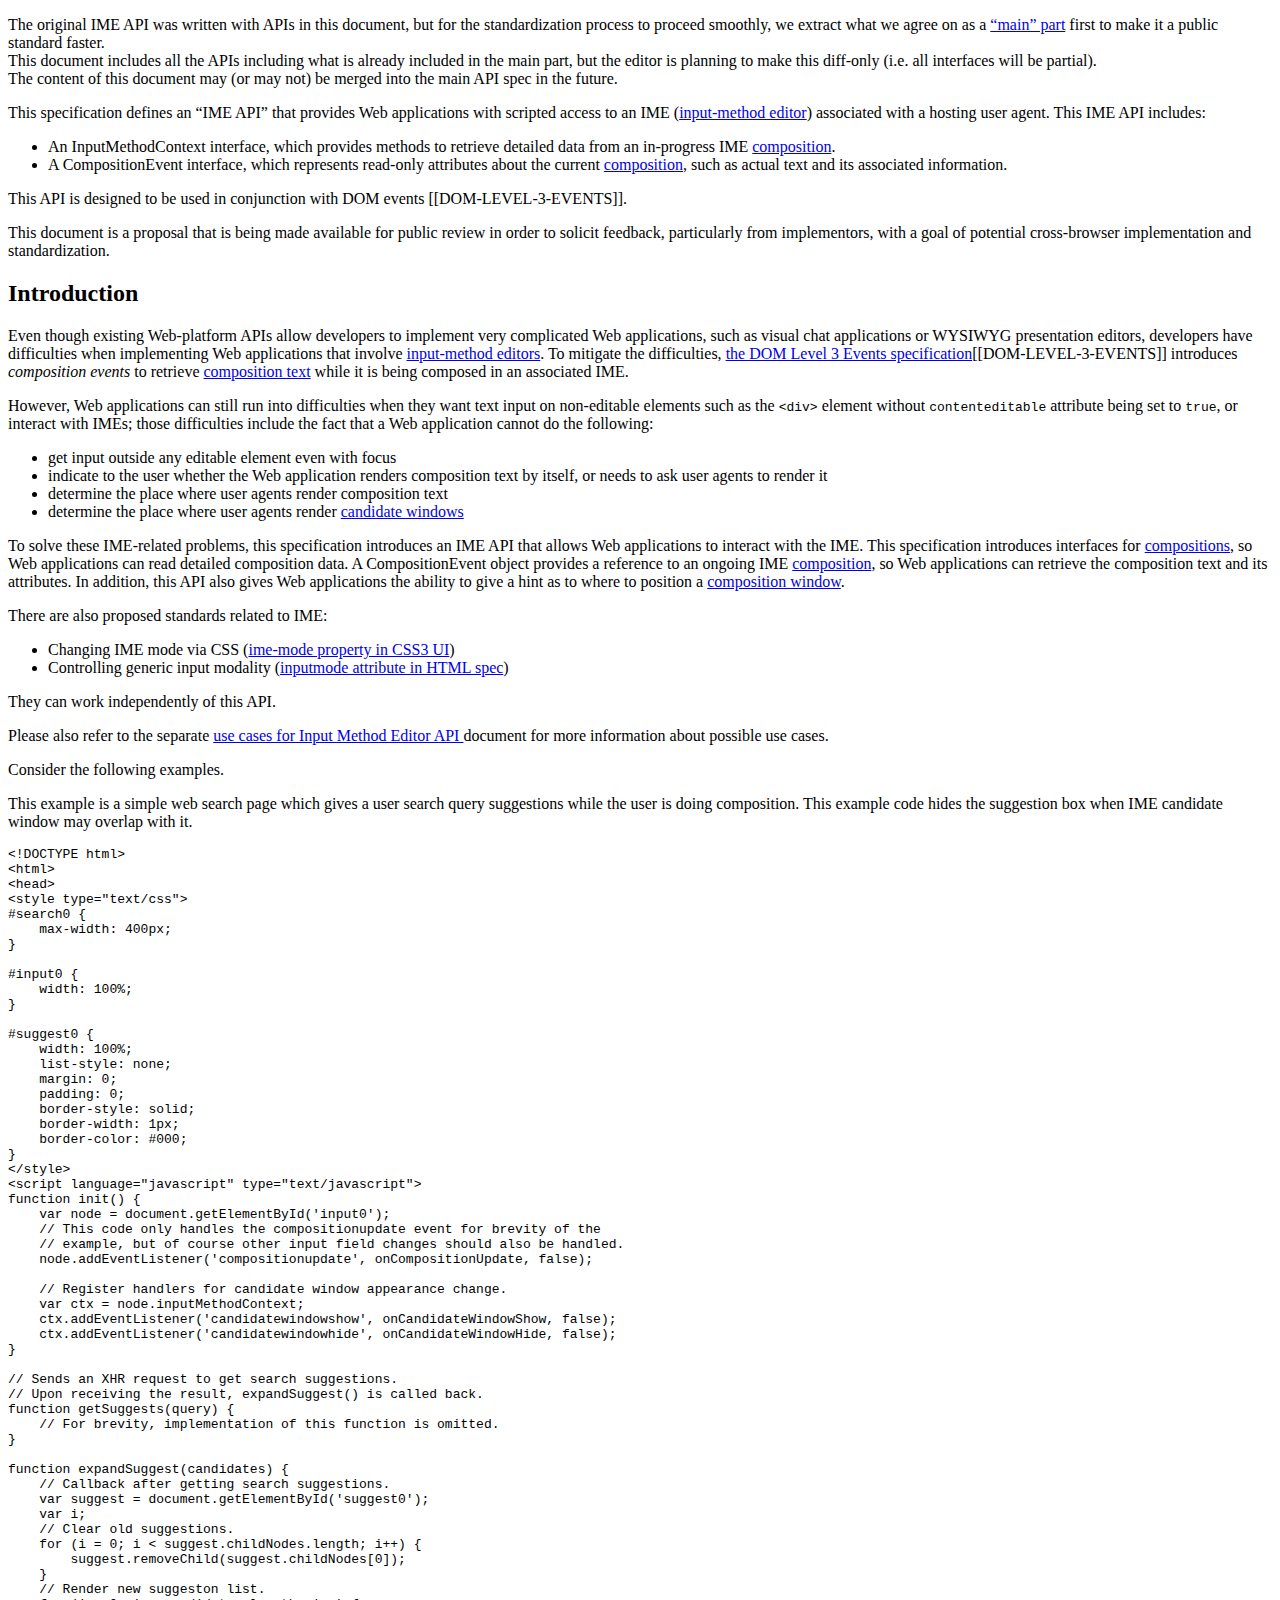
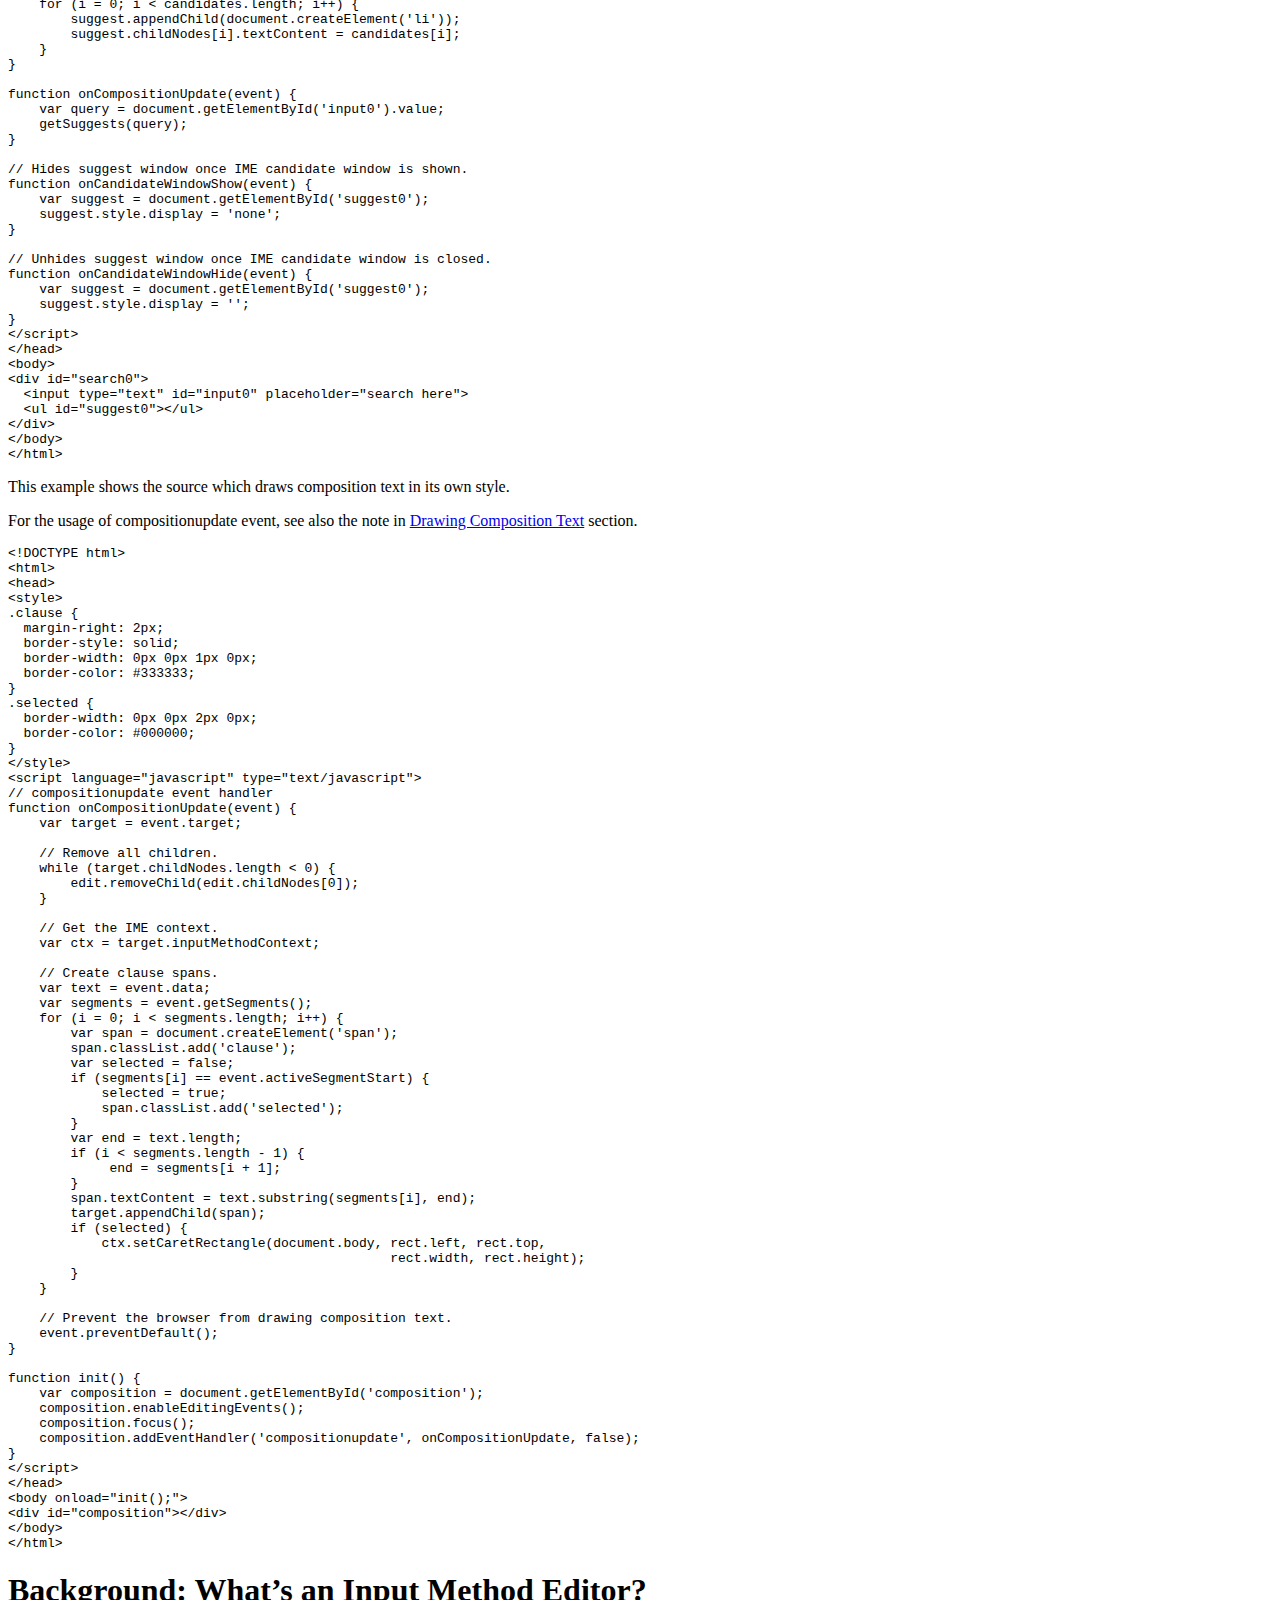
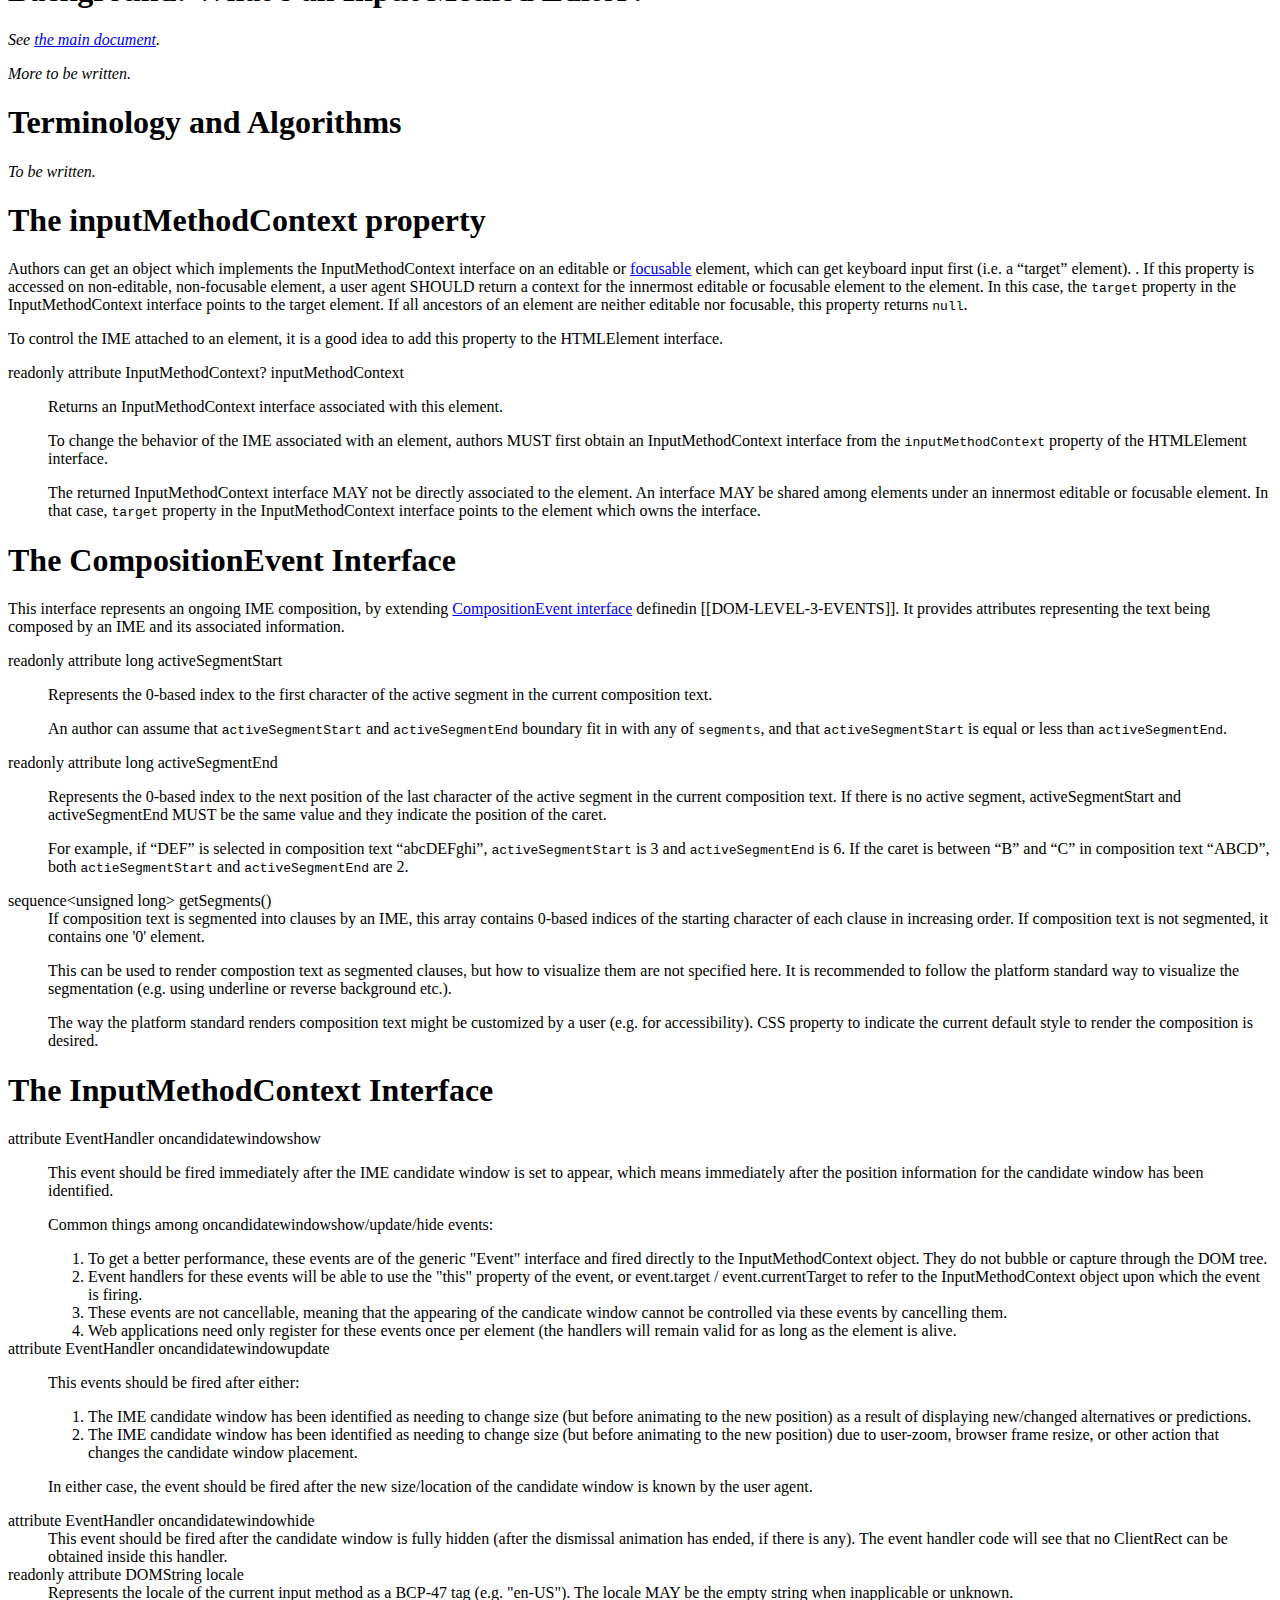
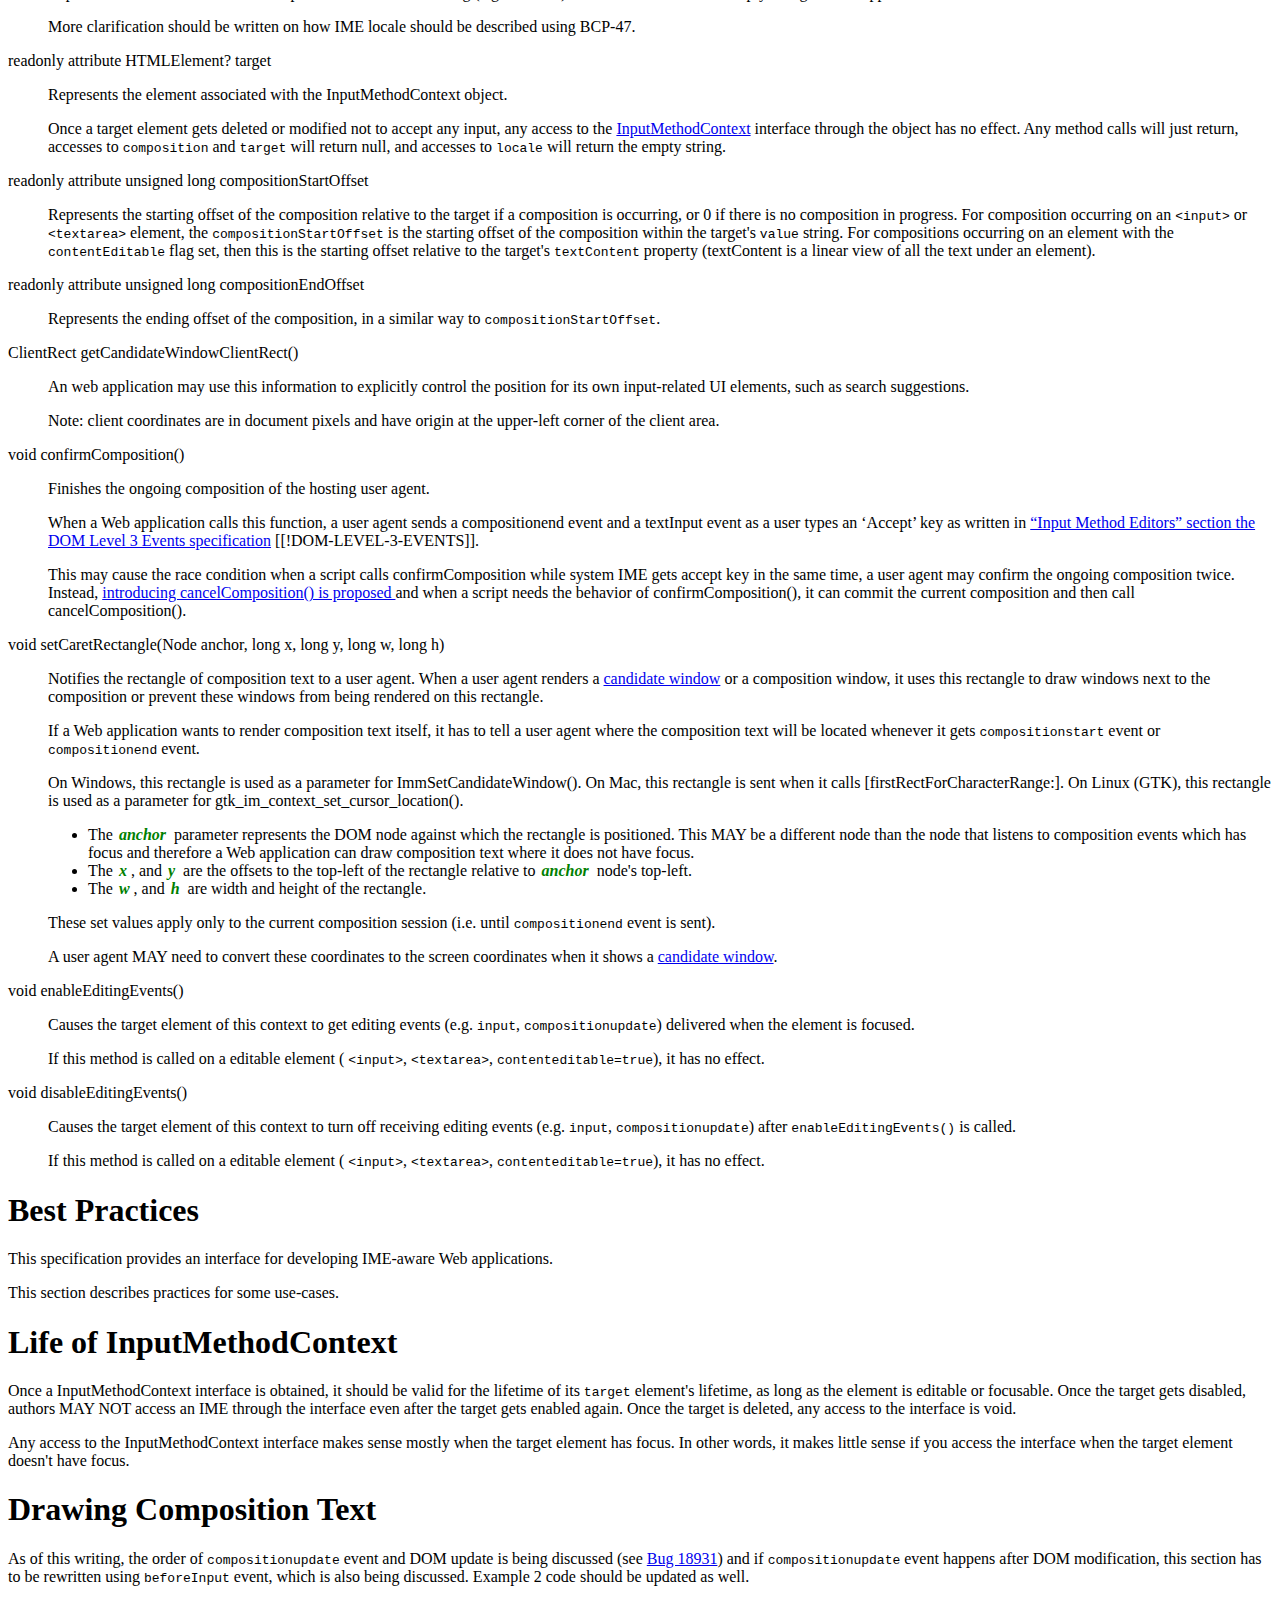
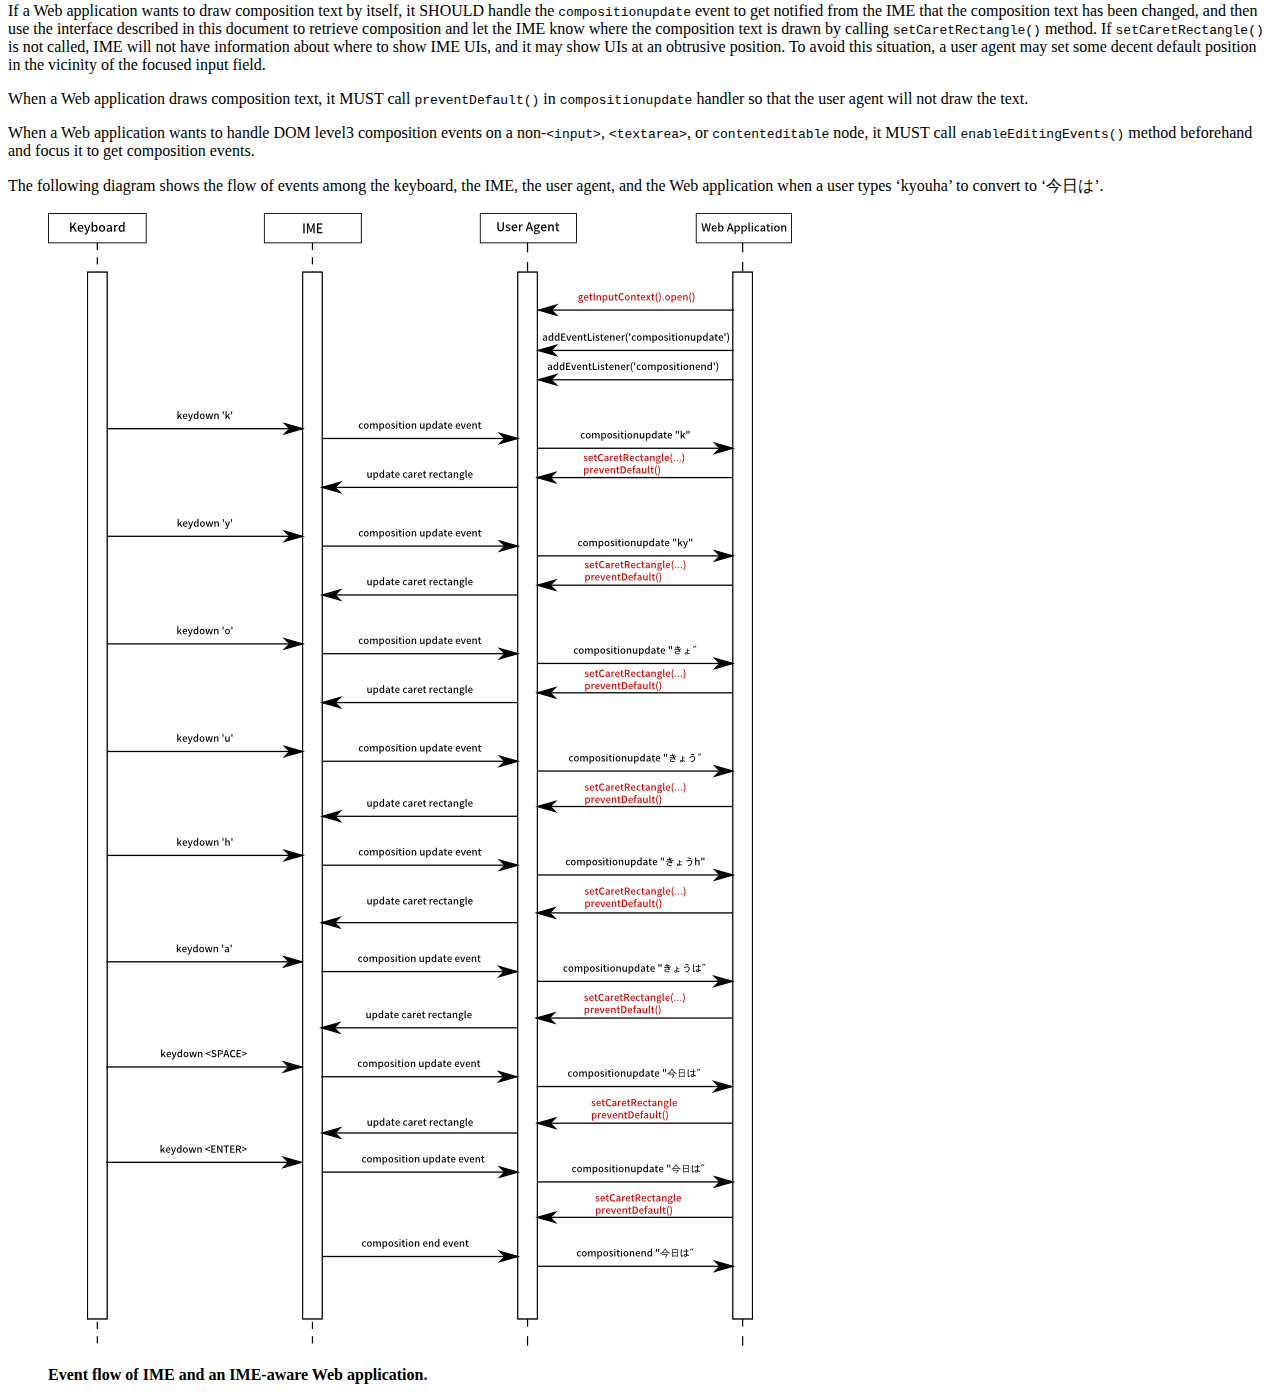
<file: Annex.html>
<!doctype html>
<html>
  <head>
    <!-- foo -->
    <meta charset="UTF-8">
    <title>Input Method Editor API Annex</title>
    <style>
      body {
        counter-reset: figcaption;
        counter-reset: example;
      }
      figcaption {
        font-weight: bold;
      }
      var {
        font-weight: bold;
        color: green;
        padding-left: 2px;
        padding-right: 4px;
      }
      .tocline {
        padding-top: 2px;
      }
      .ed_mailto:before {
        content: "<";
      }
      .ed_mailto:after {
        content: ">";
      }
    </style>
    <script class="remove">
      function addEllipsis(id) {
        document.getElementById(id).childNodes.item(2).textContent = "\n    …\n";
      }
      function removeNodes(nodesToRemove) {
        var i, j;
        for (i = 0; i < nodesToRemove.length; ++i) {
          for (j = 0; j < nodesToRemove[i].length; ++j) {
            nodesToRemove[i][j].parentNode.removeChild(nodesToRemove[i][j]);
          }
        }
      }
    </script>
    <script class="remove">
      function getLastModifiedDate() {
        var d = new Date(document.lastModified);
        return d.toISOString().substring(0,10);
      }
    </script>
    <script type="text/javascript" src="https://www.w3.org/Tools/respec/respec-w3c-common" class="remove"></script>
    <script type="text/javascript" class="remove">
      var respecConfig = {
          specStatus: "ED",
          shortName:  "ime-api",
          edDraftURI: "http://dvcs.w3.org/hg/ime-api/raw-file/default/Overview.html",
          prevED: "http://www.w3.org/TR/2013/WD-ime-api-20130404/",
          editors: [
                {   name:       "Takayoshi Kochi",
                    company:    "Google",
                    mailto:     "kochi@google.com"
                },
                {   name:       "Kenji Baheux",
                    company:    "Google",
                    mailto:     "kenjibaheux@google.com"
                },
                {   name:       "Hironori Bono (坊野 博典)",
                    company:    "previous editor, (formerly) Google",
                },
          ],
          wg:           "Web Applications Working Group",
          wgURI:        "http://www.w3.org/2008/webapps/",
          wgPublicList: "public-webapps",
          wgPatentURI:  "http://www.w3.org/2004/01/pp-impl/42538/status",
          publishDate:  getLastModifiedDate(),
          after: function () {
            var nodesToRemove = [
              document.querySelectorAll("table.parameters"),
              document.querySelectorAll("li.tocline > a[href^='#attributes']"),
              document.querySelectorAll("li.tocline > a[href^='#methods']"),
            ];
            addEllipsis("idl-def-HTMLElement");
            removeNodes(nodesToRemove);
          }
      }
    </script>
  </head>
  <body>
    <p class="note">
      The original IME API was written with APIs in this document, but for
      the standardization process to proceed smoothly, we extract what we agree
      on as a <a href="Overview.html">&ldquo;main&rdquo; part</a> first to
      make it a public standard faster.<br>
      This document includes all the APIs including what is already included
      in the main part, but the editor is planning to make this diff-only
      (i.e. all interfaces will be partial).<br>
      The content of this document may (or may not) be merged into the main
      API spec in the future.
    </p>
    <section id="abstract">
      <p>This specification defines an &ldquo;IME API&rdquo; that provides
        Web applications with scripted access to an IME
        (<a href="#IME">input-method editor</a>) associated with
        a hosting user agent. This IME API includes:</p>
        <ul>
          <li>An <a>InputMethodContext</a> interface, which provides methods to
            retrieve detailed data from an in-progress IME
            <a href="#ime-composition">composition</a>.</li>
          <li>A <a>CompositionEvent</a> interface, which represents read-only
            attributes about the current
            <a href="#ime-composition">composition</a>, such as actual text
            and its associated information.</li>
        </ul>
      <p>This API is designed to be used in conjunction with DOM events
        [[DOM-LEVEL-3-EVENTS]].</a></p>
    </section>
    <section id="sotd">
      <p>
        This document is a proposal that is being made available for public
        review in order to solicit feedback, particularly from
        implementors, with a goal of potential cross-browser implementation
        and standardization.
      </p>
    </section>
    <section class="informative" id="introduction">
      <h2>Introduction</h2>
      <p>Even though existing Web-platform APIs allow developers to implement
        very complicated Web applications, such as visual chat applications or
        WYSIWYG presentation editors, developers have difficulties when
        implementing Web applications that involve
        <a href="#IME">input-method editors</a>.
        To mitigate the difficulties,
        <a href="http://www.w3.org/TR/DOM-Level-3-Events/">the DOM
          Level 3 Events specification</a>[[DOM-LEVEL-3-EVENTS]]
        introduces <i>composition events</i>
        to retrieve <a href="#ime-composition">composition text</a>
        while it is being composed in an associated IME.</p>
      <p>However, Web applications can still run into difficulties when
        they want text input on non-editable elements such as the
        <code>&lt;div&gt;</code> element without <code>contenteditable</code>
        attribute being set to <code>true</code>, or interact with IMEs;
        those difficulties include
        the fact that a Web application cannot do the following:</p>
      <ul>
        <li>get input outside any editable element even with focus</li>
        <li>indicate to the user whether the Web application renders
          composition text by itself, or needs to ask user agents to
          render it</li>
        <li>determine the place where user agents render composition text</li>
        <li>determine the place where user agents render
        <a href="#candidate-window">candidate windows</a></li>
      </ul>
      <p>To solve these IME-related problems, this specification introduces
        an IME API that allows Web applications to interact with the IME.
        This specification introduces interfaces for
        <a href="#ime-composition">compositions</a>,
        so Web applications can read detailed composition data.
        A <a>CompositionEvent</a> object provides a reference to an ongoing IME
        <a href="#ime-composition">composition</a>,
        so Web applications can retrieve the composition text and
        its attributes.  In addition,
        this API also gives Web applications the ability to
        give a hint as to where to position a
        <a href="#composition-window">composition window</a>.
      <p>There are also proposed standards related to IME:
        <ul>
          <li>Changing IME mode via CSS
        (<a href="http://www.w3.org/TR/css3-ui/#ime-mode">ime-mode property
        in CSS3 UI</a>)
          <li>Controlling generic input modality
            (<a href="http://www.whatwg.org/specs/web-apps/current-work/multipage/association-of-controls-and-forms.html#input-modalities:-the-inputmode-attribute">inputmode attribute in HTML spec</a>)
        </ul>
        They can work independently of this API.
      </p>
      <p>Please also refer to the separate
        <a href="use-cases/Overview.html">use cases for Input Method Editor
          API </a>document for more information about possible use cases.</p>
      <p>Consider the following examples.</p>
      <p>This example is a simple web search page which gives a user
        search query suggestions while the user is doing composition.
        This example code hides the suggestion box when IME candidate window
        may overlap with it.</p>
<pre class="example highlight" id="ex-ime-suggest-position">
&lt;!DOCTYPE html&gt;
&lt;html&gt;
&lt;head&gt;
&lt;style type=&quot;text/css&quot;&gt;
#search0 {
    max-width: 400px;
}

#input0 {
    width: 100%;
}

#suggest0 {
    width: 100%;
    list-style: none;
    margin: 0;
    padding: 0;
    border-style: solid;
    border-width: 1px;
    border-color: #000;
}
&lt;/style&gt;
&lt;script language="javascript" type="text/javascript"&gt;
function init() {
    var node = document.getElementById('input0');
    // This code only handles the compositionupdate event for brevity of the
    // example, but of course other input field changes should also be handled.
    node.addEventListener('compositionupdate', onCompositionUpdate, false);

    // Register handlers for candidate window appearance change.
    var ctx = node.inputMethodContext;
    ctx.addEventListener('candidatewindowshow', onCandidateWindowShow, false);
    ctx.addEventListener('candidatewindowhide', onCandidateWindowHide, false);
}

// Sends an XHR request to get search suggestions.
// Upon receiving the result, expandSuggest() is called back.
function getSuggests(query) {
    // For brevity, implementation of this function is omitted.
}

function expandSuggest(candidates) {
    // Callback after getting search suggestions.
    var suggest = document.getElementById('suggest0');
    var i;
    // Clear old suggestions.
    for (i = 0; i &lt; suggest.childNodes.length; i++) {
        suggest.removeChild(suggest.childNodes[0]);
    }
    // Render new suggeston list.
    for (i = 0; i &lt; candidates.length; i++) {
        suggest.appendChild(document.createElement('li'));
        suggest.childNodes[i].textContent = candidates[i];
    }
}

function onCompositionUpdate(event) {
    var query = document.getElementById('input0').value;
    getSuggests(query);
}

// Hides suggest window once IME candidate window is shown.
function onCandidateWindowShow(event) {
    var suggest = document.getElementById('suggest0');
    suggest.style.display = 'none';
}

// Unhides suggest window once IME candidate window is closed.
function onCandidateWindowHide(event) {
    var suggest = document.getElementById('suggest0');
    suggest.style.display = '';
}
&lt;/script&gt;
&lt;/head&gt;
&lt;body&gt;
&lt;div id=&quot;search0&quot;&gt;
  &lt;input type=&quot;text&quot; id=&quot;input0&quot; placeholder=&quot;search here&quot;&gt;
  &lt;ul id=&quot;suggest0&quot;&gt;&lt;/ul&gt;
&lt;/div&gt;
&lt;/body&gt;
&lt;/html&gt;
</pre>

      <p>This example shows the source which draws composition text in
        its own style.</p>
      <p class="note">For the usage of compositionupdate event, see also
        the note in
        <a href="#drawing-composition-text">Drawing Composition Text</a>
        section.
      </p>
<pre class="example highlight" id="ex-drawing-composition">
&lt;!DOCTYPE html&gt;
&lt;html&gt;
&lt;head&gt;
&lt;style&gt;
.clause {
  margin-right: 2px;
  border-style: solid;
  border-width: 0px 0px 1px 0px;
  border-color: #333333;
}
.selected {
  border-width: 0px 0px 2px 0px;
  border-color: #000000;
}
&lt;/style&gt;
&lt;script language="javascript" type="text/javascript"&gt;
// compositionupdate event handler
function onCompositionUpdate(event) {
    var target = event.target;

    // Remove all children.
    while (target.childNodes.length &lt; 0) {
        edit.removeChild(edit.childNodes[0]);
    }

    // Get the IME context.
    var ctx = target.inputMethodContext;

    // Create clause spans.
    var text = event.data;
    var segments = event.getSegments();
    for (i = 0; i &lt; segments.length; i++) {
        var span = document.createElement('span');
        span.classList.add('clause');
        var selected = false;
        if (segments[i] == event.activeSegmentStart) {
            selected = true;
            span.classList.add('selected');
        }
        var end = text.length;
        if (i &lt; segments.length - 1) {
             end = segments[i + 1];
        }
        span.textContent = text.substring(segments[i], end);
        target.appendChild(span);
        if (selected) {
            ctx.setCaretRectangle(document.body, rect.left, rect.top,
                                                 rect.width, rect.height);
        }
    }

    // Prevent the browser from drawing composition text.
    event.preventDefault();
}

function init() {
    var composition = document.getElementById('composition');
    composition.enableEditingEvents();
    composition.focus();
    composition.addEventHandler('compositionupdate', onCompositionUpdate, false);
}
&lt;/script&gt;
&lt;/head&gt;
&lt;body onload="init();"&gt;
&lt;div id="composition"&gt;&lt;/div&gt;
&lt;/body&gt;
&lt;/html&gt;
</pre>
    </section>

    <section class="informative" id="background">
      <h1>Background: What’s an Input Method Editor?</h1>
      <p><i>See <a href="Overview.html#background">the main document</a>.</i></p>
    </section>
    <section id="conformance">
      <p><i>More to be written.</i></p>
    </section>
    <section id="terminology">
      <h1>Terminology and Algorithms</h1>
      <p><i>To be written.</i></p>
    </section>

    <section>
      <h1>The inputMethodContext property</h1>
      <p>Authors can get an object which implements the
        <a>InputMethodContext</a>
        interface on an editable or
        <a href="http://www.whatwg.org/specs/web-apps/current-work/multipage/editing.html#focusable">focusable</a>
        element, which can get keyboard input first
        (i.e. a &ldquo;target&rdquo; element).
.
        If this property is accessed
        on non-editable, non-focusable element, a user agent SHOULD
        return a context for the innermost editable or focusable element
        to the element.  In this case, the <code>target</code> property
        in the <a>InputMethodContext</a>
        interface points to the target element.
        If all ancestors of an element are neither editable nor focusable,
        this property returns <code>null</code>.</p>
      <p>To control the IME attached to an element, it is a good idea to add
        this property to the HTMLElement interface.</p>
      <dl title="partial interface HTMLElement" class="idl">
        <dt>readonly attribute InputMethodContext? inputMethodContext</dt>
          <dd>
            <p>Returns an <a>InputMethodContext</a> interface associated with
              this element.</p>
            <p>To change the behavior of the IME associated with an
              element, authors MUST first obtain an <a>InputMethodContext</a>
              interface from the <code>inputMethodContext</code> property of
              the HTMLElement interface.</p>
            <p>The returned <a>InputMethodContext</a> interface MAY not be directly
              associated to the element.  An interface MAY be shared
              among elements under an innermost editable or focusable element.
              In that case, <code>target</code> property in the
              <a>InputMethodContext</a> interface points to the element which owns
              the interface.</p>
          </dd>
      </dl>
    </section>

    <section id="compositionevent-interface">
      <h1>The CompositionEvent Interface</h1>
      <p>This interface represents an ongoing IME composition, by extending
        <a href="http://www.w3.org/TR/DOM-Level-3-Events/#interface-CompositionEvent">CompositionEvent interface</a> definedin [[DOM-LEVEL-3-EVENTS]].
        It provides attributes representing the text being composed by an IME
        and its associated information.</p>
      <dl title="partial interface CompositionEvent" class="idl">
        <dt>readonly attribute long activeSegmentStart</dt>
          <dd><p>Represents the 0-based index to the first character of
            the active segment in the current composition text.</p>
          <p class="note">An author can assume that
            <code>activeSegmentStart</code> and <code>activeSegmentEnd</code>
            boundary fit in with any of <code>segments</code>, and
            that <code>activeSegmentStart</code> is equal or less than
            <code>activeSegmentEnd</code>.</p></dd>
        <dt>readonly attribute long activeSegmentEnd</dt>
          <dd><p>Represents the 0-based index to the next position of
            the last character of the active segment in the current composition
            text.
            If there is no active segment, activeSegmentStart and
            activeSegmentEnd MUST be the same value and they indicate
            the position of the caret.</p>
            <p>For example, if &ldquo;DEF&rdquo; is selected in composition
              text &ldquo;abcDEFghi&rdquo;, <code>activeSegmentStart</code> is 3
              and <code>activeSegmentEnd</code> is 6.
              If the caret is between &ldquo;B&rdquo; and &ldquo;C&rdquo;
              in composition text &ldquo;ABCD&rdquo;, both
              <code>actieSegmentStart</code> and <code>activeSegmentEnd</code> are 2.
          </p></dd>
        <dt>sequence&lt;unsigned long&gt; getSegments()</dt>
          <dd>If composition text is segmented into clauses by an IME,
             this array contains 0-based indices of the starting character of
             each clause in increasing order.  If composition text is not
             segmented, it contains one '0' element.
            <p class="note">This can be used to render compostion text as
              segmented clauses, but how to visualize them are not specified
              here.  It is recommended to follow the platform standard way to
              visualize the segmentation (e.g. using underline or reverse
              background etc.).</p>
            <p class="note">The way the platform standard renders composition
              text might be customized by a user (e.g. for accessibility).
              CSS property to indicate the current default style to render
              the composition is desired.
            </p>
          </dd>
      </dl>
    </section>

    <section id="inputmethodcontext-interface">
      <h1>The InputMethodContext Interface</h1>
      <dl title="interface InputMethodContext : EventTarget" class="idl">
        <dt>attribute EventHandler oncandidatewindowshow</dt>
        <dd><p>This event should be fired immediately after the IME
            candidate window is set to appear, which means immediately after
            the position information for the candidate window has been
            identified.</p>
          <p>Common things among oncandidatewindowshow/update/hide events:</p>
          <ol><lI>To get a better performance, these events are of the generic
              &quot;Event&quot; interface and fired directly to the
              <a>InputMethodContext</a> object. They do not bubble or capture
              through the DOM tree.</li>
            <li>Event handlers for these events will be able to use the
              &quot;this&quot; property of the event, or event.target /
              event.currentTarget to refer to the <a>InputMethodContext</a>
              object upon which the event is firing.</li>
            <li>These events are not cancellable, meaning that the appearing
              of the candicate window cannot be controlled via these events
              by cancelling them.
            <li>Web applications need only register for these events once
              per element (the handlers will remain valid for as long as
              the element is alive.</li>
        </ol></dd>
        <dt>attribute EventHandler oncandidatewindowupdate</dt>
        <dd><p>This events should be fired after either:</p>
          <ol>
            <li>The IME candidate window has been identified as needing to
              change size (but before animating to the new position) as a
              result of displaying new/changed alternatives or predictions.</li>
            <li>The IME candidate window has been identified as needing to
              change size (but before animating to the new position) due to
              user-zoom, browser frame resize, or other action that changes
              the candidate window placement.</li>
          </ol>
          <p>In either case, the event should be fired after the new
            size/location of the candidate window is known by the user agent.
        </dd>
        <dt>attribute EventHandler oncandidatewindowhide</dt>
        <dd>This event should be fired after the candidate window is fully
          hidden (after the dismissal animation has ended, if there is any).
          The event handler code will see that no ClientRect can be obtained
          inside this handler.</dd>
        <dt>readonly attribute DOMString locale</dt>
          <dd>Represents the locale of the current input method as
            a BCP-47 tag (e.g. "en-US").
            The locale MAY be the empty string when
            inapplicable or unknown.
            <p class="note">More clarification should be written on
              how IME locale should be described using BCP-47.</p>
          </dd>
        <dt>readonly attribute HTMLElement? target</dt>
          <dd>
            <p>Represents the element associated with the <a>InputMethodContext</a>
              object.</p>
            <p>Once a target element gets deleted or modified not to accept
              any input, any access to the
              <a href="#inputmethodcontext-interface">InputMethodContext</a>
              interface through the object has no effect.  Any method calls
              will just return, accesses to <code>composition</code> and
              <code>target</code> will return null, and accesses to
              <code>locale</code> will return the empty string.
            </p>
          </dd>
        <dt>readonly attribute unsigned long compositionStartOffset</dt>
          <dd>
            <p>Represents the starting offset of the composition relative to
              the target if a composition is occurring, or 0 if there is no
              composition in progress. For composition occurring on an
              <code>&lt;input&gt;</code> or <code>&lt;textarea&gt;</code>
              element, the
              <code>compositionStartOffset</code> is the starting offset of
              the composition within the target's <code>value</code> string.
              For compositions occurring on an element with the
              <code>contentEditable</code>
              flag set, then this is the starting offset relative to the
              target's <code>textContent</code> property (textContent is a
              linear view of all the text under an element).
            </p>
          </dd>
        <dt>readonly attribute unsigned long compositionEndOffset</dt>
          <dd>
            <p>Represents the ending offset of the composition,
              in a similar way to <code>compositionStartOffset</code>.
            </p>
          </dd>
        <dt>ClientRect  getCandidateWindowClientRect()</dt>
        <dd><p>
            An web application may use this information to explicitly control
            the position for its own input-related UI elements, such as search
            suggestions.</p>
          <p>Note: client coordinates are in document pixels and have origin
            at the upper-left corner of the client area.</p></dd>
        <dt>void confirmComposition()</dt>
          <dd>
          <p>Finishes the ongoing composition of the hosting user agent.</p>
          <p>When a Web application calls this function, a user agent sends a
          compositionend event and a textInput event as a user types an
          &lsquo;Accept&rsquo; key as written in
          <a href="http://www.w3.org/TR/DOM-Level-3-Events/#keys-IME">“Input Method Editors” section the DOM Level 3 Events specification</a>
          [[!DOM-LEVEL-3-EVENTS]].</p>
          <p class="note">This may cause the race condition when a script
          calls confirmComposition while system IME gets accept key in the
          same time, a user agent may confirm the ongoing composition twice.
          Instead,
            <a href="http://lists.w3.org/Archives/Public/public-webapps/2013AprJun/0361.html">
              introducing cancelComposition() is proposed
            </a>
            and when a script needs the behavior of confirmComposition(), it
            can commit the current composition and then call
            cancelComposition().</p>
          </dd>
        <dt>void setCaretRectangle(Node anchor, long x, long y, long w, long h)</dt>
          <dd>
            <p>Notifies the rectangle of composition text to a user agent. When
            a user agent renders a
            <a href="#candidate-window">candidate window</a>
            or a composition window, it uses
            this rectangle to draw windows next to the composition or
            prevent these windows from being rendered on this rectangle.</p>
            <p>If a Web application wants to render composition text itself,
            it has to tell a user agent where the composition text will be
            located whenever it gets <code>compositionstart</code> event
            or <code>compositionend</code> event.</p>
            <p>On Windows, this rectangle is used as a parameter for
            ImmSetCandidateWindow(). On Mac, this rectangle is sent when it calls
            [firstRectForCharacterRange:]. On Linux (GTK), this rectangle is used as a
            parameter for gtk_im_context_set_cursor_location().</p>
            <ul>
              <li>The <var>anchor</var> parameter represents the DOM node
                against which the rectangle is positioned. This MAY
                be a different node than the node that listens to composition
                events which has focus and therefore a Web application can
                draw composition text where it does not have focus.
              </li>
              <li>The <var>x</var>, and <var>y</var> are the offsets to the
                top-left of the rectangle relative to <var>anchor</var>
                node's top-left.</li>
              <li>The <var>w</var>, and <var>h</var> are width and height of
                the rectangle.</li>
            </ul>
            <p>These set values apply only to the current
              composition session (i.e. until <code>compositionend</code>
              event is sent).</p>
            <p>A user agent MAY need to convert these
              coordinates to the screen coordinates when it shows a
              <a href="#candidate-window">candidate window</a>.
          </dd>
        <dt>void enableEditingEvents()</dt>
          <dd>
            <p>Causes the target element of this context to get editing
            events (e.g. <code>input</code>,
            <code>compositionupdate</code>) delivered when the element
            is focused.</p>
            <p>If this method is called on a editable element (
              <code>&lt;input&gt;</code>, <code>&lt;textarea&gt;</code>,
              <code>contenteditable=true</code>), it has no effect.</p>
          </dd>
        <dt>void disableEditingEvents()</dt>
          <dd>
            <p>Causes the target element of this context to turn off
              receiving editing events (e.g. <code>input</code>,
            <code>compositionupdate</code>) after
            <code>enableEditingEvents()</code> is called.</p>
            <p>If this method is called on a editable element (
              <code>&lt;input&gt;</code>, <code>&lt;textarea&gt;</code>,
              <code>contenteditable=true</code>), it has no effect.</p>
          </dd>
      </dl>
    </section>

    <section  class="informative" id="best-practices">
      <h1>Best Practices</h1>
    <p>This specification provides an interface for developing IME-aware
      Web applications.</p>
    <p>This section describes practices for some use-cases.</p>
    <section id="life-of-inputmethodcontext">
      <h1>Life of InputMethodContext</h1>
      <p>Once a <a>InputMethodContext</a> interface is obtained,
        it should be valid for the lifetime of its <code>target</code>
        element's lifetime, as long as the element is editable or focusable.
        Once the target gets disabled,
        authors MAY NOT access an IME through the interface even after the
        target gets enabled again.  Once the target is deleted,
        any access to the interface is void.</p>
      <p>Any access to the <a>InputMethodContext</a> interface makes sense
        mostly when the target element has focus.  In other words,
        it makes little sense if you access the interface when the target
        element doesn't have focus.
      </p>
    </section>
    <section id="drawing-composition-text">
      <h1>Drawing Composition Text</h1>
      <p class="note" id="note-beforeInput">As of this writing, the order of
        <code>compositionupdate</code> event and DOM update is being
        discussed
        (see <a href="https://www.w3.org/Bugs/Public/show_bug.cgi?id=18931">Bug 18931</a>)
        and if <code>compositionupdate</code> event happens after
        DOM modification, this section has to be rewritten using
        <code>beforeInput</code> event, which is also being discussed.
        Example 2 code should be updated as well.</p>
      <p>If a Web application wants to draw composition text by itself,
        it SHOULD handle the <code>compositionupdate</code> event
        to get notified from the IME that the composition text has been
        changed, and then
        use the interface described in this document to retrieve
        composition and let the IME know
        where the composition text is drawn by calling
        <code>setCaretRectangle()</code> method.
        If <code>setCaretRectangle()</code> is not called, IME will not have
        information about where to show IME UIs, and it may show UIs at
        an obtrusive position. To avoid this situation, a user agent may
        set some decent default position in the vicinity of the focused
        input field.
      <p>When a Web application draws composition text, it MUST call
        <code>preventDefault()</code> in <code>compositionupdate</code>
        handler so that the user agent will not draw the text.</p>
      <p>When a Web application wants to handle DOM level3 composition events
        on a non-<code>&lt;input&gt;</code>, <code>&lt;textarea&gt;</code>,
        or <code>contenteditable</code> node,
        it MUST call <code>enableEditingEvents()</code> method beforehand
        and focus it to get composition events.</p>
      <p>The following diagram shows the flow of events
        among the keyboard, the IME, the user agent, and the Web application
        when a user types
        &lsquo;kyouha&rsquo; to convert to
        &lsquo;&#x4ECA;&#x65E5;&#x306F;&rsquo;.</p>
      <figure id="fig-imeapi-flow">
        <p><img height="1133" src="images/imeapi_flow.png" width="744"></p>
        <figcaption>Event flow of IME and an IME-aware Web application.</figcaption>
      </figure>
    </section>
  </body>
</html>
</file>
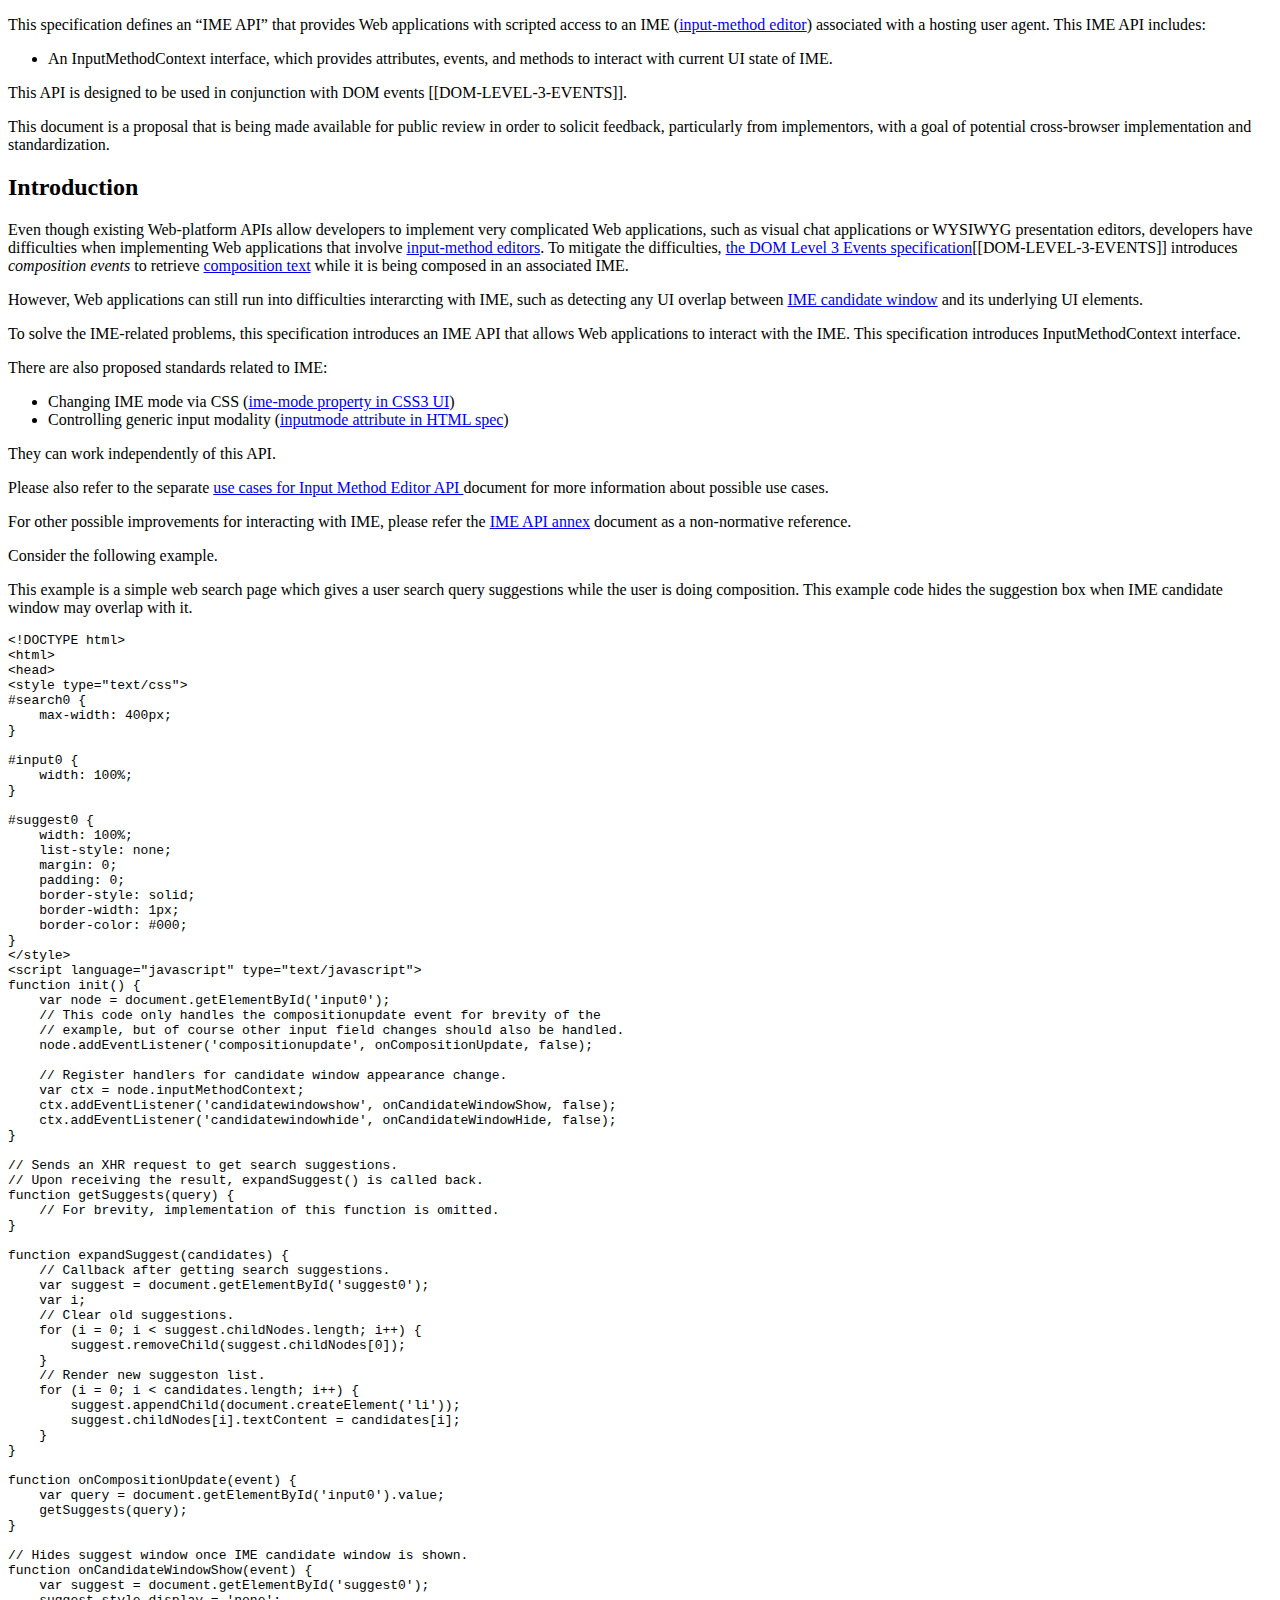
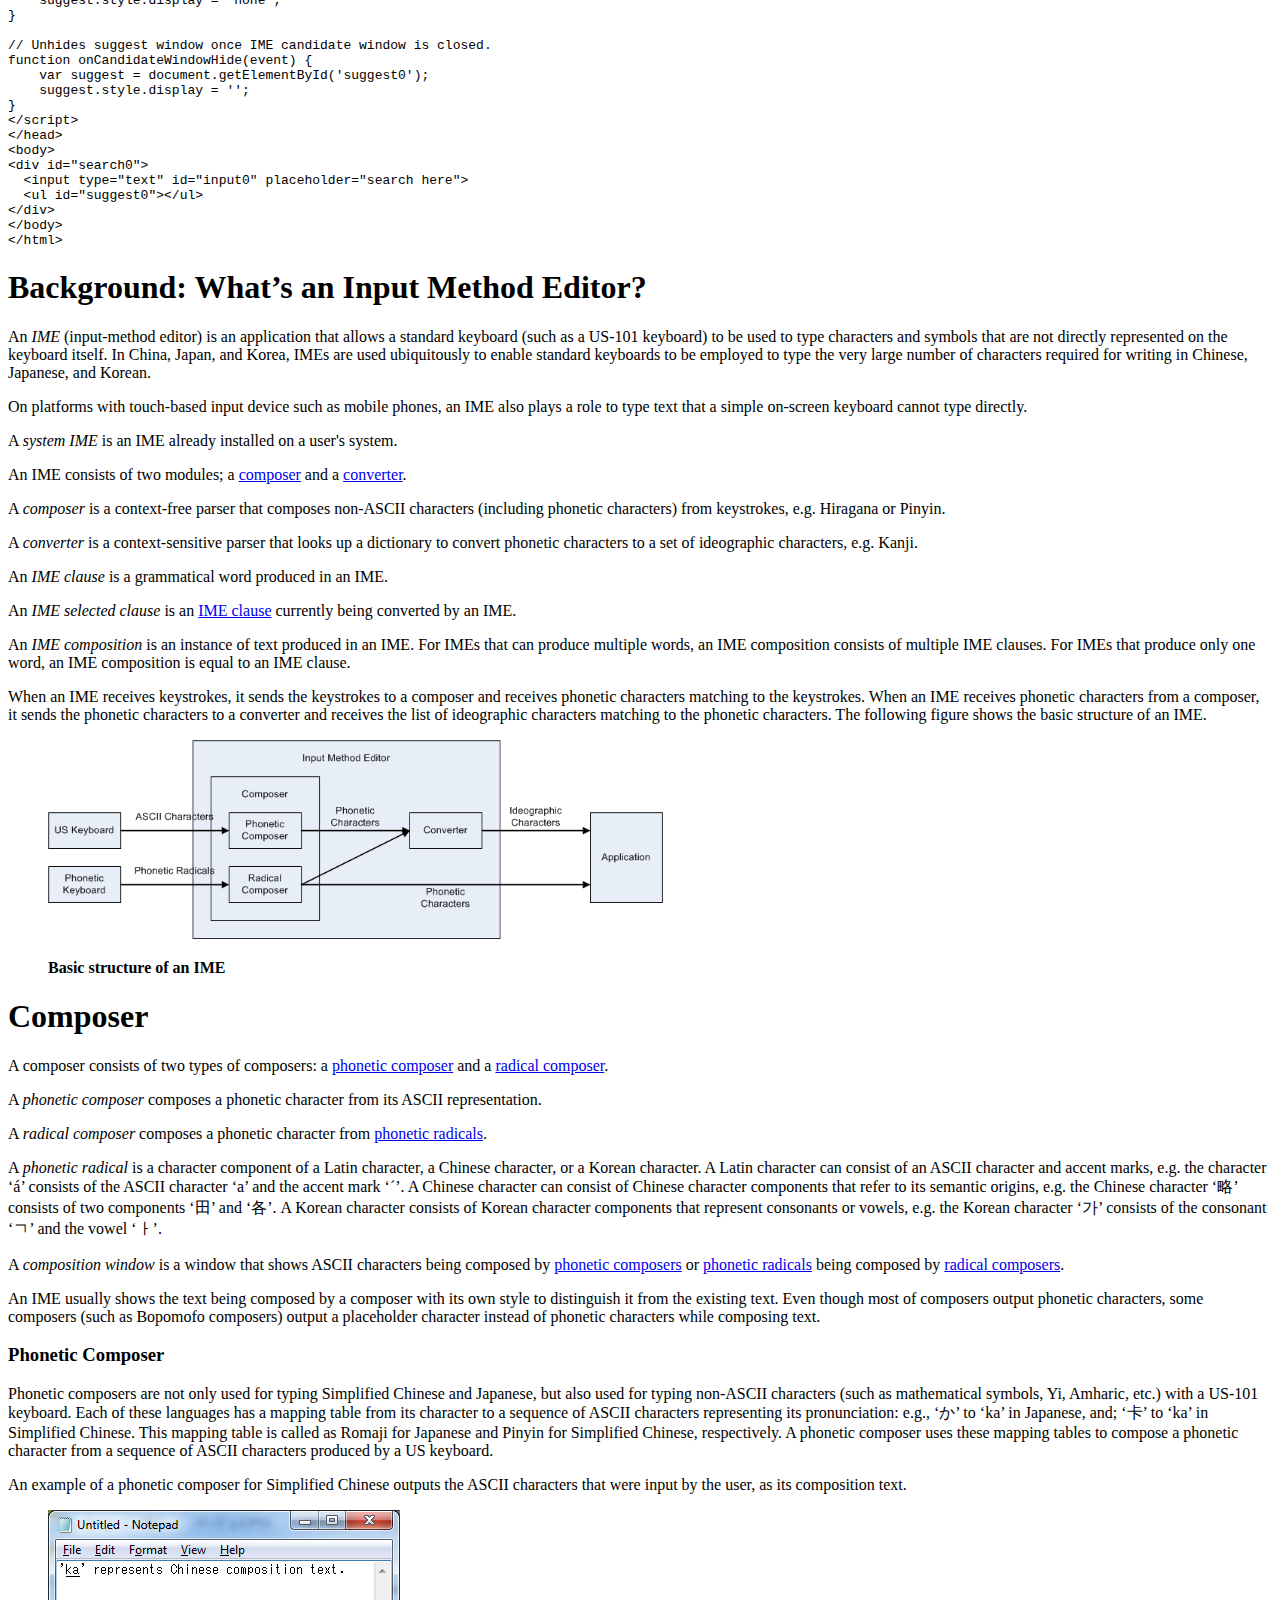
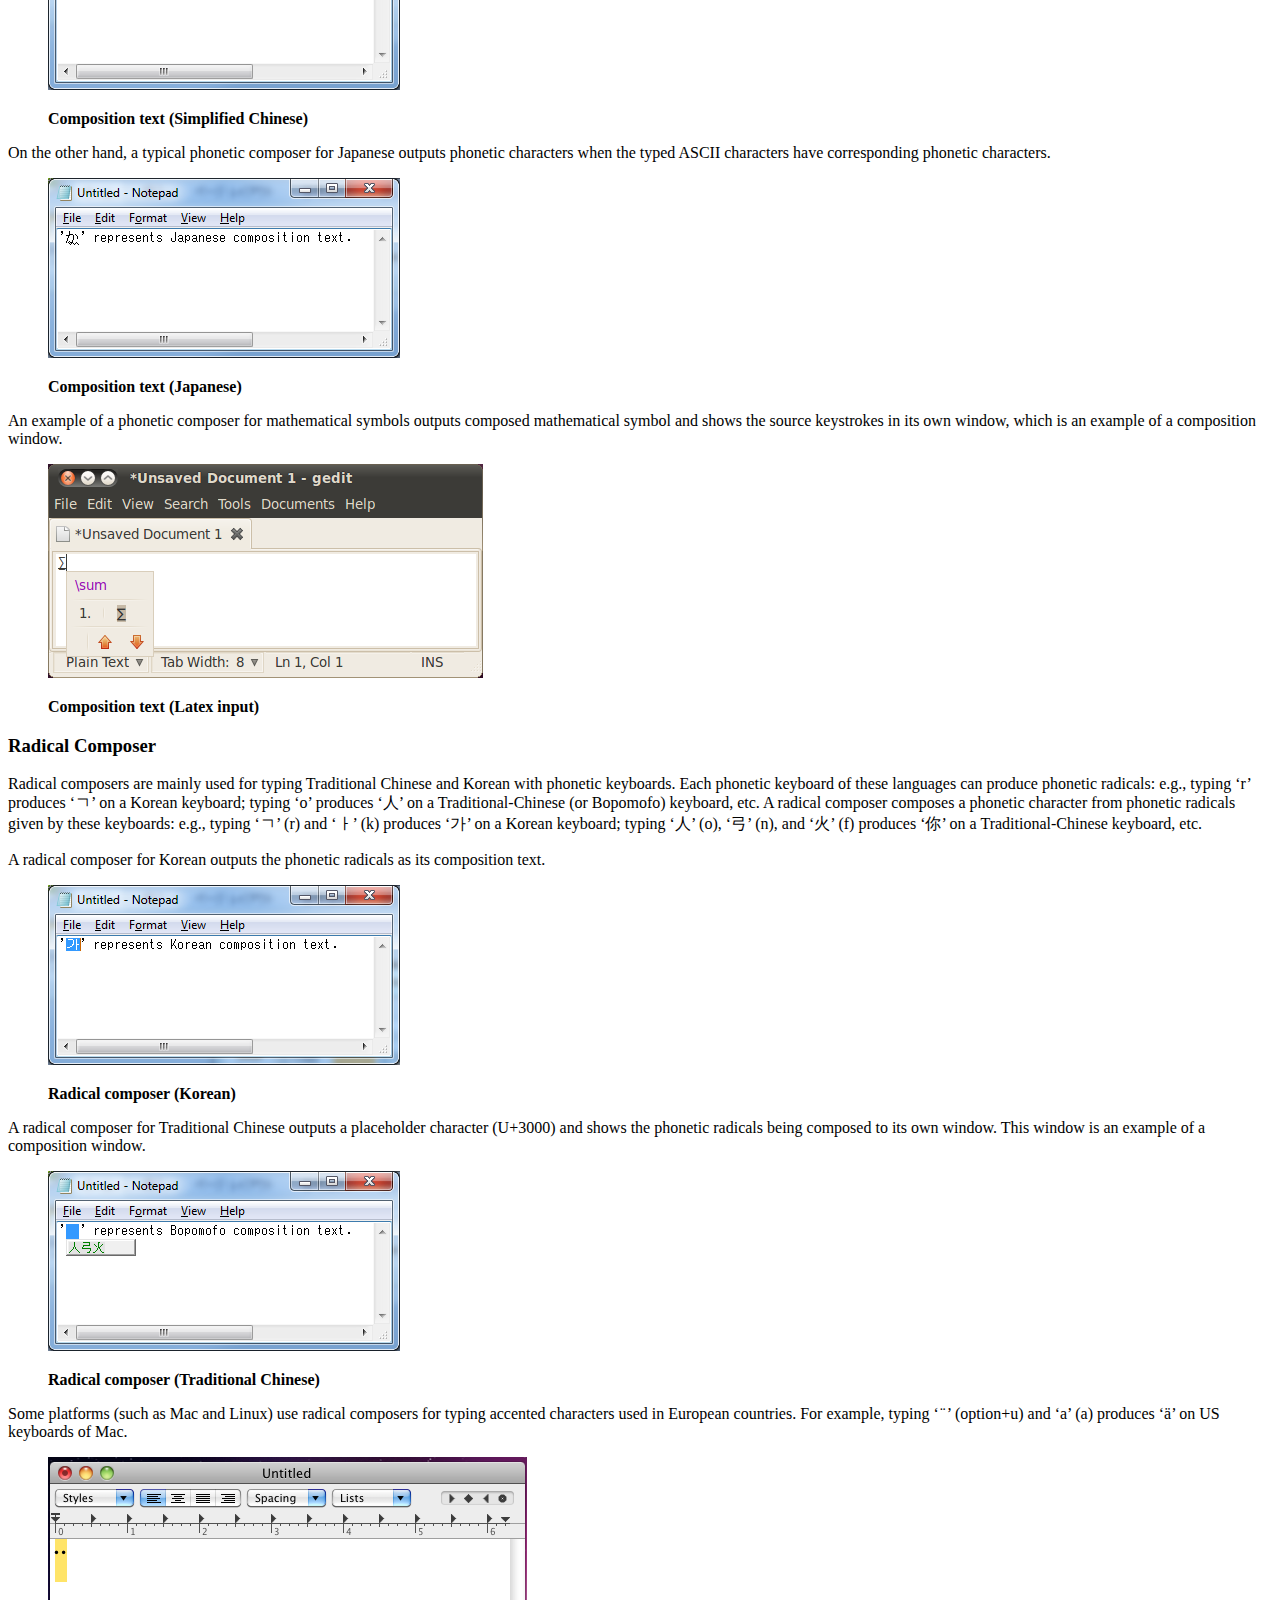
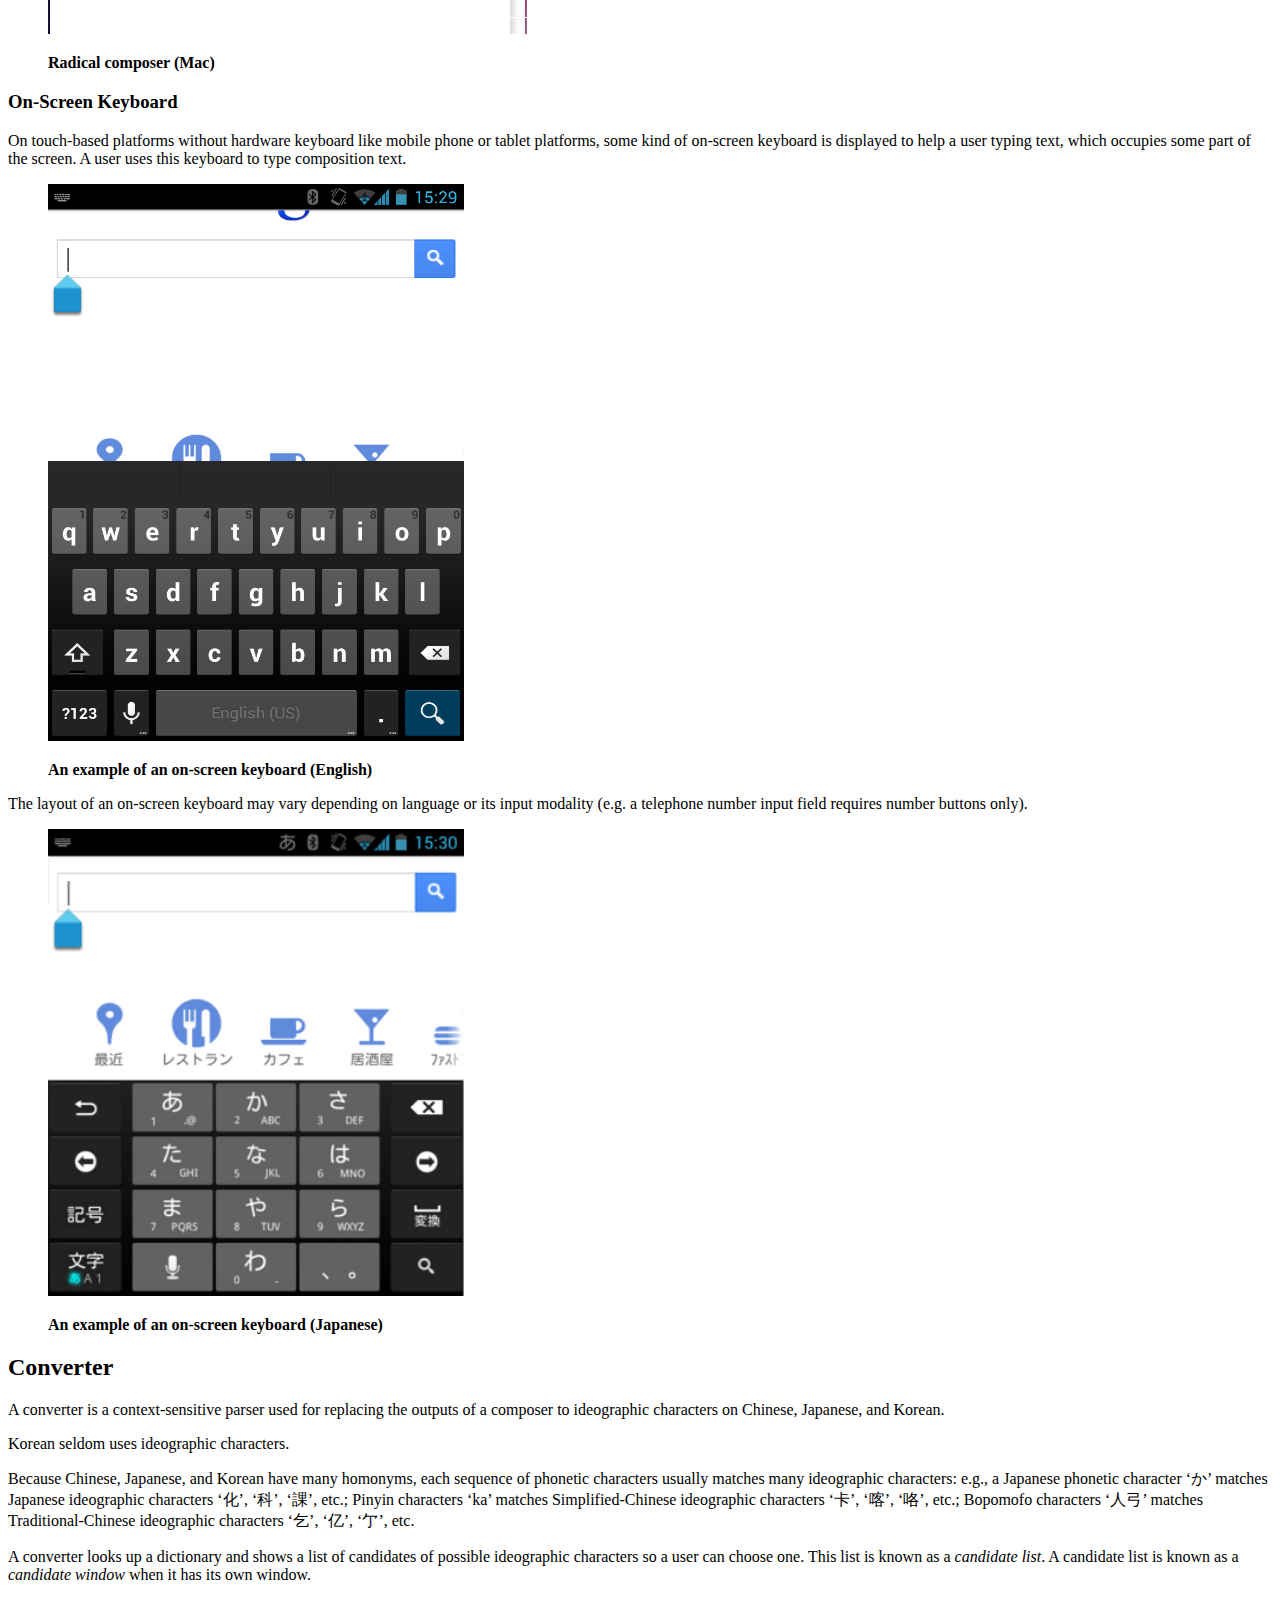
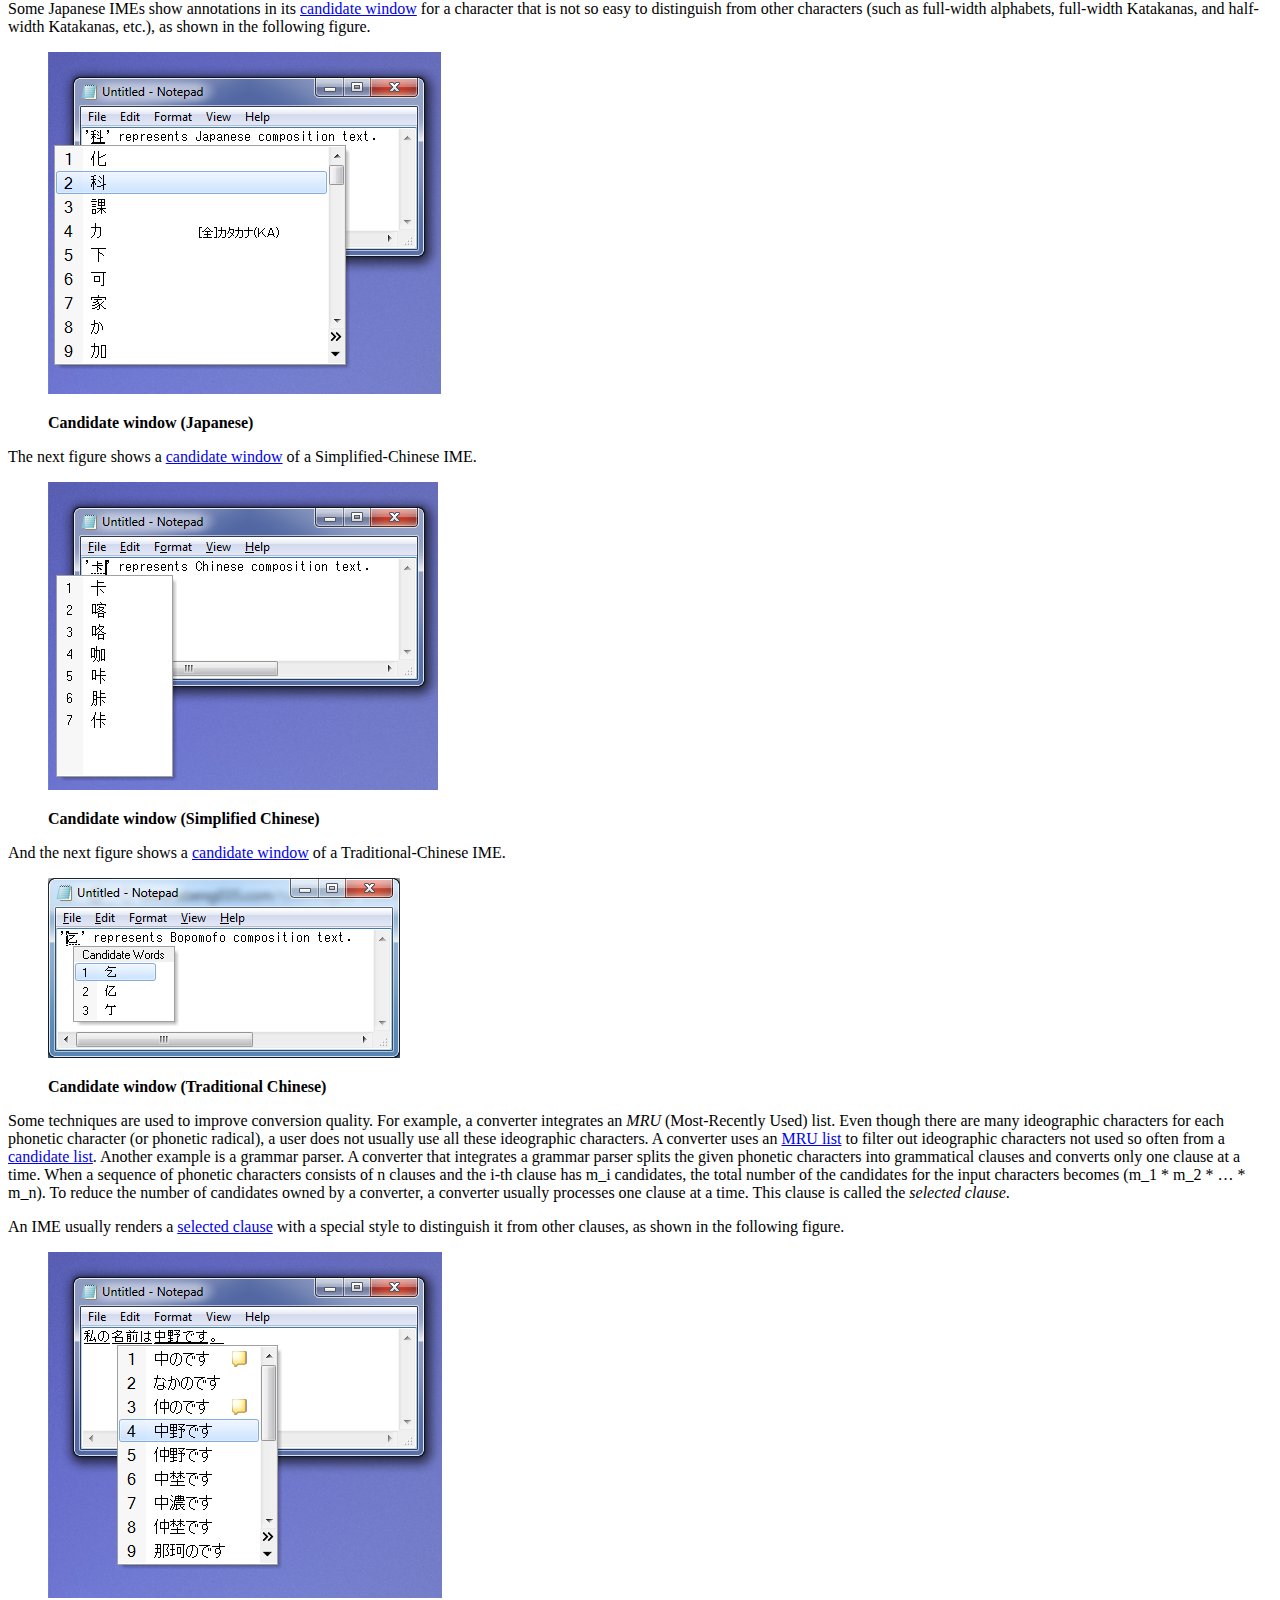
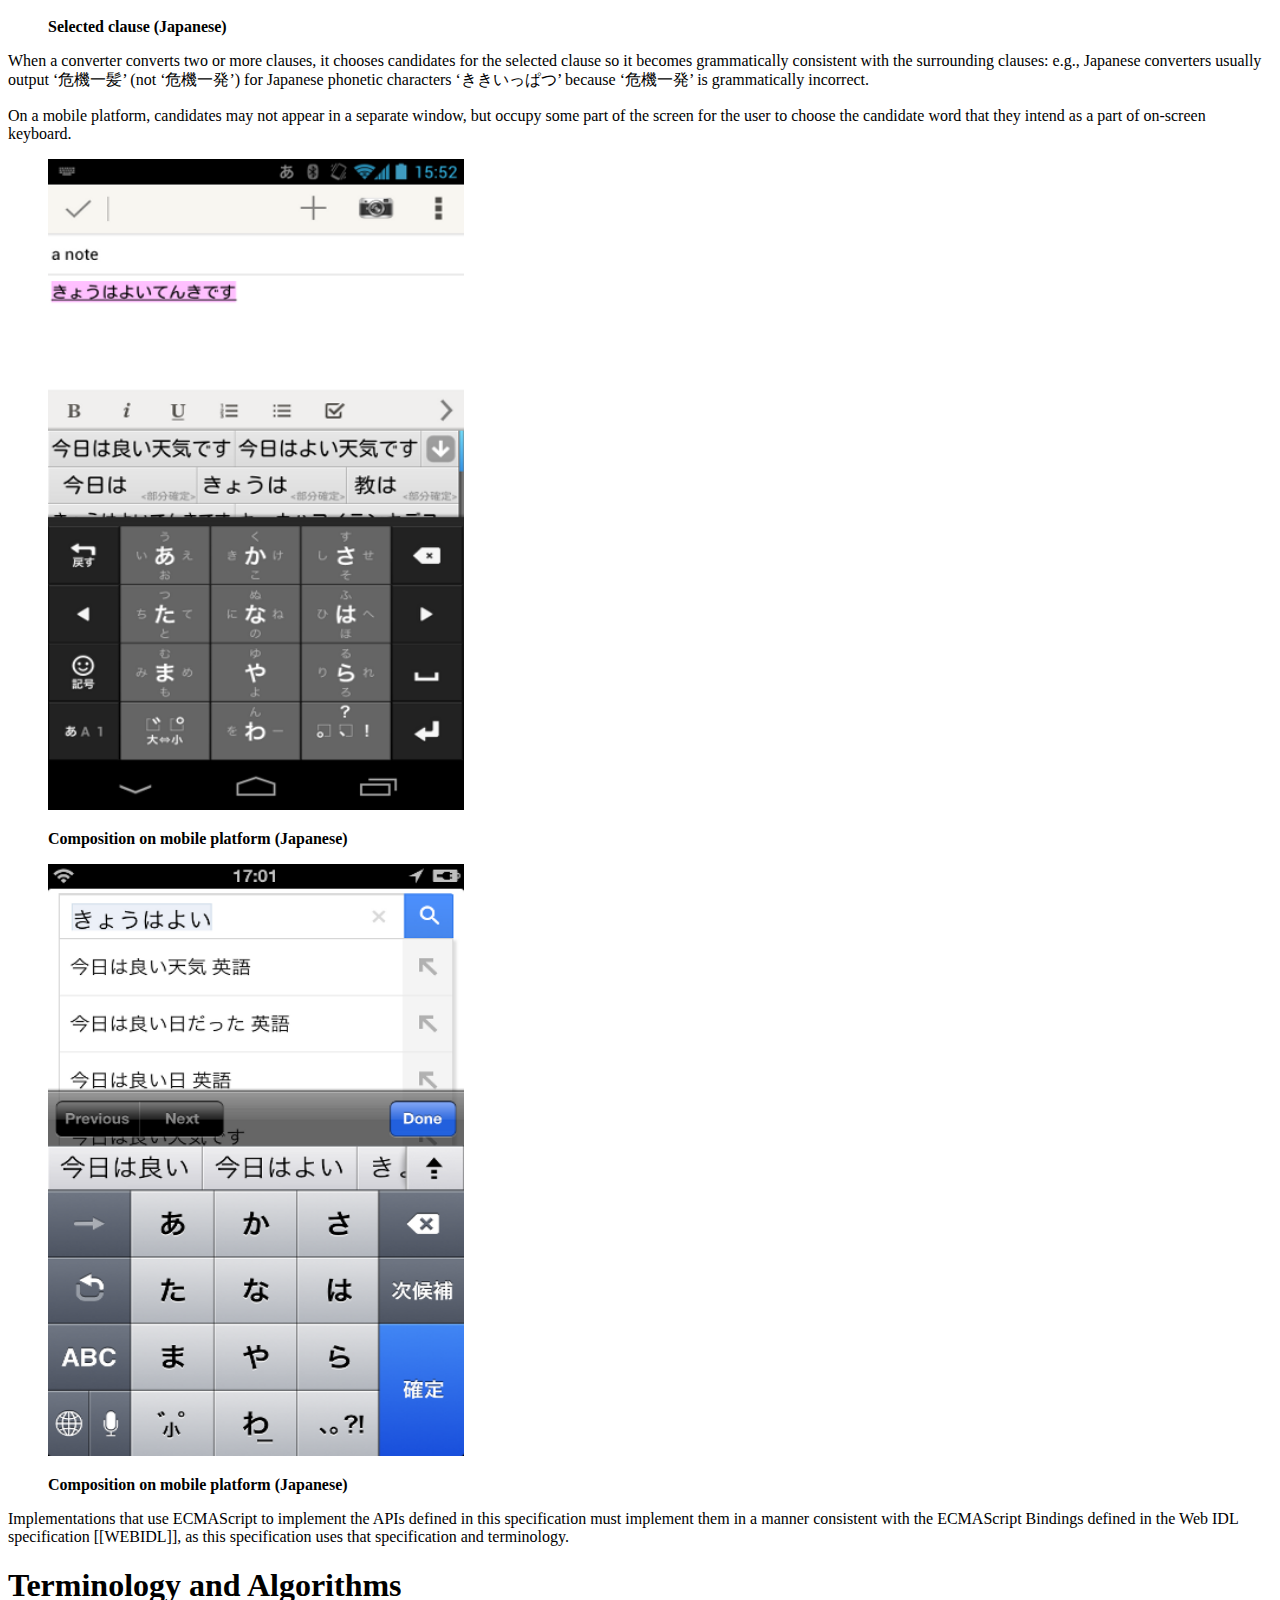
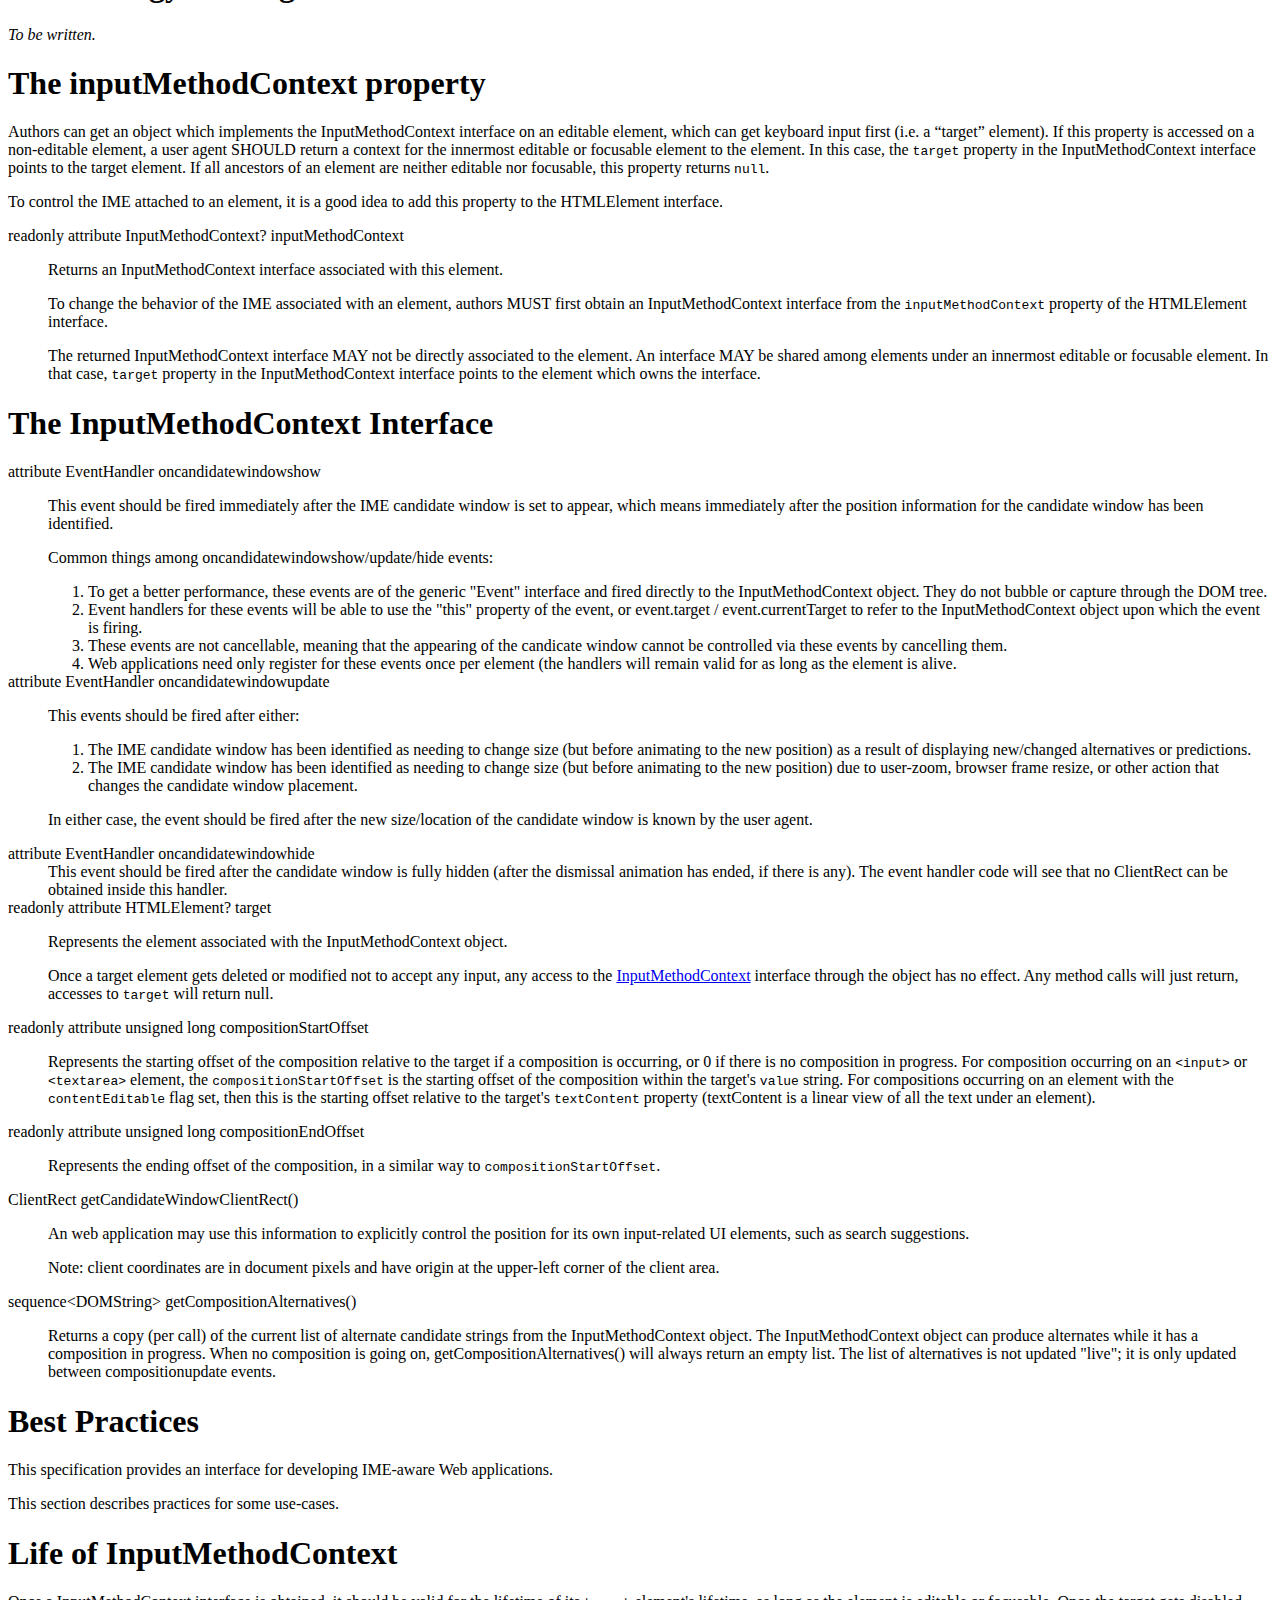
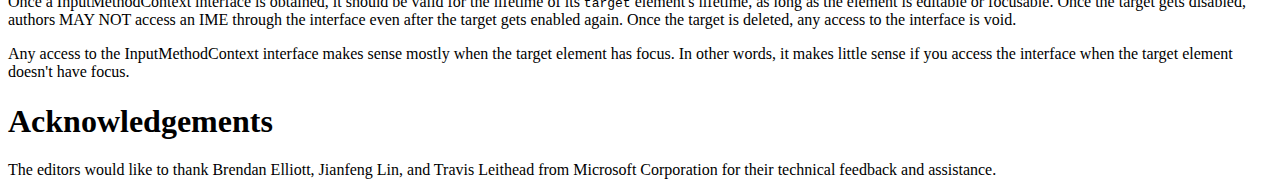
<file: Overview.html>
<!doctype html>
<html>
  <head>
    <!-- foo -->
    <meta charset="UTF-8">
    <title>Input Method Editor API</title>
    <style>
      body {
        counter-reset: figcaption;
        counter-reset: example;
      }
      figcaption {
        font-weight: bold;
      }
      var {
        font-weight: bold;
        color: green;
        padding-left: 2px;
        padding-right: 4px;
      }
      .tocline {
        padding-top: 2px;
      }
      .ed_mailto:before {
        content: "<";
      }
      .ed_mailto:after {
        content: ">";
      }
    </style>
    <script class="remove">
      function addEllipsis(id) {
        document.getElementById(id).childNodes.item(2).textContent = "\n    …\n";
      }
      function removeNodes(nodesToRemove) {
        var i, j;
        for (i = 0; i < nodesToRemove.length; ++i) {
          for (j = 0; j < nodesToRemove[i].length; ++j) {
            nodesToRemove[i][j].parentNode.removeChild(nodesToRemove[i][j]);
          }
        }
      }
    </script>
    <script class="remove">
      function getLastModifiedDate() {
        var d = new Date(document.lastModified);
        return d.toISOString().substring(0,10);
      }
    </script>
    <script type="text/javascript" src="https://www.w3.org/Tools/respec/respec-w3c-common" class="remove"></script>
    <script type="text/javascript" class="remove">
      var respecConfig = {
          specStatus: "ED",
          shortName:  "ime-api",
          edDraftURI: "http://dvcs.w3.org/hg/ime-api/raw-file/default/Overview.html",
          editors: [
                {   name:       "Travis Leithead",
                    company:    "Microsoft",
                    mailto:     "Travis.Leithead@google.com"
                },
                {   name:       "Takayoshi Kochi",
                    company:    "previouis editor, Google",
                    mailto:     "kochi@google.com"
                },
                {   name:       "Kenji Baheux",
                    company:    "previouis editor, Google",
                    mailto:     "kenjibaheux@google.com"
                },
                {   name:       "Hironori Bono (坊野 博典)",
                    company:    "previous editor, (formerly) Google",
                },
          ],
          wg:           "Web Applications Working Group",
          wgURI:        "http://www.w3.org/2008/webapps/",
          otherLinks: [{
            key: 'Participate:',
            data: [
                {
                    value: 'File a bug.',
                    href: 'https://www.w3.org/Bugs/Public/buglist.cgi?component=IME%20API&list_id=54041&product=WebAppsWG&resolution=---'
                }, {
                    value: 'Commit history.',
                    href: 'https://dvcs.w3.org/hg/ime-api/log/'
                }, {
                    value: 'Mailing list search.',
                    href: 'https://www.w3.org/Search/Mail/Public/search?keywords=&hdr-1-name=subject&hdr-1-query=ime-api&index-grp=Public_FULL&index-type=t&type-index=public-webapps'
                }
             ]
          }],
          wgPublicList: "public-webapps",
          wgPatentURI:  "http://www.w3.org/2004/01/pp-impl/42538/status",
          publishDate:  getLastModifiedDate(),
          after: function () {
            var nodesToRemove = [
              document.querySelectorAll("table.parameters"),
              document.querySelectorAll("li.tocline > a[href^='#attributes']"),
              document.querySelectorAll("li.tocline > a[href^='#methods']"),
            ];
            addEllipsis("idl-def-HTMLElement");
            removeNodes(nodesToRemove);
          }
      }
    </script>
  </head>
  <body>
    <section id="abstract">
      <p>This specification defines an &ldquo;IME API&rdquo; that provides
        Web applications with scripted access to an IME
        (<a href="#IME">input-method editor</a>) associated with
        a hosting user agent. This IME API includes:</p>
        <ul>
          <li>An <a>InputMethodContext</a> interface, which provides
            attributes, events, and methods to interact
            with current UI state of IME.
          </li>
        </ul>
      <p>This API is designed to be used in conjunction with DOM events
        [[DOM-LEVEL-3-EVENTS]].</a></p>
    </section>
    <section id="sotd">
      <p>
        This document is a proposal that is being made available for public
        review in order to solicit feedback, particularly from
        implementors, with a goal of potential cross-browser implementation
        and standardization.
      </p>
    </section>
    <section class="informative" id="introduction">
      <h2>Introduction</h2>
      <p>Even though existing Web-platform APIs allow developers to implement
        very complicated Web applications, such as visual chat applications or
        WYSIWYG presentation editors, developers have difficulties when
        implementing Web applications that involve
        <a href="#IME">input-method editors</a>.
        To mitigate the difficulties,
        <a href="http://www.w3.org/TR/DOM-Level-3-Events/">the DOM
          Level 3 Events specification</a>[[DOM-LEVEL-3-EVENTS]]
        introduces <i>composition events</i>
        to retrieve <a href="#ime-composition">composition text</a>
        while it is being composed in an associated IME.</p>
      <p>However, Web applications can still run into difficulties
        interarcting with IME, such as detecting any UI overlap between
        <a href="#candidate-window">IME candidate window</a> and its
        underlying UI elements.</p>
      <p>To solve the IME-related problems, this specification introduces
        an IME API that allows Web applications to interact with the IME.
        This specification introduces <a>InputMethodContext</a> interface.</p>
      <p>There are also proposed standards related to IME:
        <ul>
          <li>Changing IME mode via CSS
        (<a href="http://www.w3.org/TR/css3-ui/#ime-mode">ime-mode property
        in CSS3 UI</a>)
          <li>Controlling generic input modality
            (<a href="http://www.whatwg.org/specs/web-apps/current-work/multipage/association-of-controls-and-forms.html#input-modalities:-the-inputmode-attribute">inputmode attribute in HTML spec</a>)
        </ul>
        They can work independently of this API.
      </p>
      <p>Please also refer to the separate
        <a href="https://dvcs.w3.org/hg/ime-api/raw-file/default/use-cases/Overview.html">use cases for Input Method Editor
          API </a>document for more information about possible use cases.</p>
      <p>For other possible improvements for interacting with IME, please
        refer the <a href="Annex.html">IME API annex</a> document
        as a non-normative reference.</p>
      <p>Consider the following example.</p>
      <p>This example is a simple web search page which gives a user
        search query suggestions while the user is doing composition.
        This example code hides the suggestion box when IME candidate window
        may overlap with it.</p>
<pre class="example highlight" id="ex-ime-suggest-position">
&lt;!DOCTYPE html&gt;
&lt;html&gt;
&lt;head&gt;
&lt;style type=&quot;text/css&quot;&gt;
#search0 {
    max-width: 400px;
}

#input0 {
    width: 100%;
}

#suggest0 {
    width: 100%;
    list-style: none;
    margin: 0;
    padding: 0;
    border-style: solid;
    border-width: 1px;
    border-color: #000;
}
&lt;/style&gt;
&lt;script language="javascript" type="text/javascript"&gt;
function init() {
    var node = document.getElementById('input0');
    // This code only handles the compositionupdate event for brevity of the
    // example, but of course other input field changes should also be handled.
    node.addEventListener('compositionupdate', onCompositionUpdate, false);

    // Register handlers for candidate window appearance change.
    var ctx = node.inputMethodContext;
    ctx.addEventListener('candidatewindowshow', onCandidateWindowShow, false);
    ctx.addEventListener('candidatewindowhide', onCandidateWindowHide, false);
}

// Sends an XHR request to get search suggestions.
// Upon receiving the result, expandSuggest() is called back.
function getSuggests(query) {
    // For brevity, implementation of this function is omitted.
}

function expandSuggest(candidates) {
    // Callback after getting search suggestions.
    var suggest = document.getElementById('suggest0');
    var i;
    // Clear old suggestions.
    for (i = 0; i &lt; suggest.childNodes.length; i++) {
        suggest.removeChild(suggest.childNodes[0]);
    }
    // Render new suggeston list.
    for (i = 0; i &lt; candidates.length; i++) {
        suggest.appendChild(document.createElement('li'));
        suggest.childNodes[i].textContent = candidates[i];
    }
}

function onCompositionUpdate(event) {
    var query = document.getElementById('input0').value;
    getSuggests(query);
}

// Hides suggest window once IME candidate window is shown.
function onCandidateWindowShow(event) {
    var suggest = document.getElementById('suggest0');
    suggest.style.display = 'none';
}

// Unhides suggest window once IME candidate window is closed.
function onCandidateWindowHide(event) {
    var suggest = document.getElementById('suggest0');
    suggest.style.display = '';
}
&lt;/script&gt;
&lt;/head&gt;
&lt;body&gt;
&lt;div id=&quot;search0&quot;&gt;
  &lt;input type=&quot;text&quot; id=&quot;input0&quot; placeholder=&quot;search here&quot;&gt;
  &lt;ul id=&quot;suggest0&quot;&gt;&lt;/ul&gt;
&lt;/div&gt;
&lt;/body&gt;
&lt;/html&gt;
</pre>
    </section>

    <section class="informative" id="background">
      <h1>Background: What’s an Input Method Editor?</h1>
      <p>An <dfn id="IME">IME</dfn> (input-method editor) is an application
        that allows a standard keyboard (such as a US-101 keyboard) to be used
        to type characters and symbols that are not directly represented on the
        keyboard itself. In China, Japan, and Korea, IMEs are used ubiquitously
        to enable standard keyboards to be employed to type the very large
        number of characters required for writing in Chinese, Japanese, and
        Korean.</p>
      <p>On platforms with touch-based input device such as mobile phones,
        an IME also plays a role to type text that a simple on-screen keyboard
        cannot type directly.</p>
      <p>A <dfn id="system-ime">system IME</dfn> is an IME already installed
        on a user's system.
      <p>An IME consists of two modules; a <a href="#composer">composer</a>
        and a <a href="#converter">converter</a>.</p>

      <p>A <dfn id="composer">composer</dfn> is a context-free parser that
        composes non-ASCII characters (including phonetic characters) from
        keystrokes, e.g. Hiragana or Pinyin.</p>
      <p>A <dfn id="converter">converter</dfn> is a context-sensitive parser
        that looks up a dictionary to convert phonetic characters to
        a set of ideographic characters, e.g. Kanji.</p>
      <p>An <dfn id="ime-clause">IME clause</dfn> is a grammatical word
        produced in an IME.</p>
      <p>An <dfn id="ime-selected-clause">IME selected clause</dfn> is an
        <a href="#ime-clause">IME clause</a> currently being converted by
        an IME.</p>
      <p>An <dfn id="ime-composition">IME composition</dfn>
        is an instance of text produced in an IME. For IMEs that can produce
        multiple words, an IME composition consists of multiple IME clauses.
        For IMEs that produce only one word, an IME composition is equal to an
        IME clause.</p>

      <p>When an IME receives keystrokes, it sends the keystrokes to a
        composer and receives phonetic characters matching to the keystrokes.
        When an IME receives phonetic characters from a composer, it sends the
        phonetic characters to a converter and receives the list of ideographic
        characters matching to the phonetic characters. The following figure
        shows the basic structure of an IME.</p>
      <figure id="fig-ime-structure">
        <p><img height="199" src="images/image10.png" width="615"></p>
        <figcaption>Basic structure of an IME</figcaption>
      </figure>
      <section id="composer-section">
        <h1>Composer</h1>
        <p>A composer consists of two types of composers: a
        <a href="#phonetic-composer">phonetic composer</a>
        and a
        <a href="#radical-composer">radical composer</a>.</p>

        <p>A <dfn id="phonetic-composer">phonetic composer</dfn> composes a phonetic
        character from its ASCII representation.</p>

        <p>A <dfn id="radical-composer">radical composer</dfn> composes a
        phonetic character from <a href="#phonetic-radical">phonetic radicals</a>.</p>

        <p>A <dfn id="phonetic-radical">phonetic radical</dfn> is a character
          component of a Latin character, a Chinese character, or a Korean
          character. A Latin character can consist of an ASCII character and
          accent marks, e.g. the character &lsquo;&aacute;&rsquo; consists of
          the ASCII character &lsquo;a&rsquo; and the accent mark
          &lsquo;&acute;&rsquo;. A Chinese character can consist of Chinese
          character components that refer to its semantic origins, e.g. the
          Chinese character &lsquo;&#x7565;&rsquo; consists of two components
          &lsquo;&#x7530;&rsquo; and &lsquo;&#x5404;&rsquo;. A Korean
          character consists of Korean character components that represent
          consonants or vowels, e.g. the Korean character
          &lsquo;&#xac00;&rsquo; consists of the consonant
          &lsquo;&#x3131;&rsquo; and the vowel &lsquo;&#x314f;&rsquo;.</p>

        <p>A <dfn id="composition-window">composition window</dfn> is a window
          that shows ASCII characters being composed by
          <a href="#phonetic-composer">phonetic composers</a> or
          <a href="#phonetic-radical">phonetic radicals</a> being composed by
          <a href="#radical-composer">radical composers</a>.</p>

        <p>An IME usually shows the text being composed by a composer with its
          own style to distinguish it from the existing text. Even though most
          of composers output phonetic characters, some composers (such as
          Bopomofo composers) output a placeholder character
          instead of phonetic characters while composing text.</p>

        <section id="phonetic-composer-section">
          <h3>Phonetic Composer</h3>
          <p>Phonetic composers are not only used for typing Simplified
            Chinese and Japanese, but also used for typing non-ASCII
            characters (such as mathematical symbols, Yi, Amharic, etc.) with
            a US-101 keyboard. Each of these languages has a mapping table
            from its character to a sequence of ASCII characters representing
            its pronunciation: e.g.,
            &lsquo;&#x304B;&rsquo; to &lsquo;ka&rsquo; in Japanese, and;
            &lsquo;&#x5361;&rsquo; to &lsquo;ka&rsquo; in Simplified Chinese.
            This mapping table is called as Romaji for Japanese and Pinyin for
            Simplified Chinese, respectively. A phonetic composer uses these
            mapping tables to compose a phonetic character from a sequence of
            ASCII characters produced by a US keyboard.</p>
          <p>An example of a phonetic composer for Simplified Chinese outputs
            the ASCII characters that were input by the user, as its
            composition text.</p>
          <figure id="fig-ascii-composition-text">
            <p><img height="180" src="images/image11.png" width="352"></p>
            <figcaption>Composition text (Simplified Chinese)</figcaption>
          </figure>
          <p>On the other hand, a typical phonetic composer for Japanese
            outputs phonetic characters when the typed ASCII characters have
            corresponding phonetic characters.</p>
          <figure id="fig-kana-composition-text">
            <p><img height="180" src="images/image13.png" width="352"></p>
            <figcaption>Composition text (Japanese)</figcaption>
          </figure>
          <p>An example of a phonetic composer for mathematical symbols
            outputs composed mathematical symbol and shows the source
            keystrokes in its own window, which is an example of a composition
            window.</p>
          <figure id="fig-composition-window">
            <p><img height="214" src="images/image14.png" width="435"></p>
            <figcaption>Composition text (Latex input)</figcaption>
          </figure>
        </section>
        <section id="radical-composer-section">
          <h3>Radical Composer</h3>
          <p>Radical composers are mainly used for typing Traditional
            Chinese and Korean with phonetic keyboards. Each phonetic
            keyboard of these languages can produce phonetic radicals:
            e.g., typing &lsquo;r&rsquo; produces &lsquo;&#x3131;&rsquo;
            on a Korean keyboard; typing &lsquo;o&rsquo; produces
            &lsquo;&#x4EBA;&rsquo; on a Traditional-Chinese (or Bopomofo)
            keyboard, etc. A radical composer composes a phonetic
            character from phonetic radicals given by these keyboards:
            e.g., typing &lsquo;&#x3131;&rsquo; (r) and &lsquo;&#x314F;&rsquo;
            (k) produces &lsquo;&#xAC00;&rsquo; on a Korean keyboard;
            typing &lsquo;&#x4EBA;&rsquo; (o), &lsquo;&#x5F13;&rsquo; (n), and
            &lsquo;&#x706B;&rsquo; (f) produces &lsquo;&#x4F60;&rsquo; on a
            Traditional-Chinese keyboard, etc.</p>
          <p>A radical composer for Korean outputs the phonetic radicals as
            its composition text.</p>
          <figure id="fig-radical-composer-korean">
            <p><img height="180" src="images/image15.png" width="352"></p>
            <figcaption>Radical composer (Korean)</figcaption>
          </figure>
          <p>A radical composer for Traditional Chinese outputs a
            placeholder character (U+3000) and shows the phonetic radicals
            being composed to its own window. This window is an example
            of a composition window.</p>
          <figure id="fig-radical-composer-chinese">
            <p><img height="180" src="images/image02.png" width="352"></p>
            <figcaption>Radical composer (Traditional Chinese)</figcaption>
          </figure>
          <p>Some platforms (such as Mac and Linux) use radical composers
            for typing accented characters used in European countries.
            For example,
            typing &lsquo; &#x308; &rsquo; (option+u) and &lsquo;a&rsquo; (a)
            produces &lsquo;&auml;&rsquo; on US keyboards of Mac.</p>
          <figure id="fig-radical-composer-mac">
            <p><img height="177" src="images/image01.png" width="479"></p>
            <figcaption>Radical composer (Mac)</figcaption>
          </figure>
        </section>
        <section id="on-screen-keyboard-section">
          <h3>On-Screen Keyboard</h3>
          <p>On touch-based platforms without hardware keyboard like
            mobile phone or tablet platforms, some kind of on-screen keyboard
            is displayed to help a user typing text, which occupies some
            part of the screen. A user uses this keyboard to type composition
            text.</p>
          <figure id="fig-on-screen-keyboard-english">
            <p><img height="557" src="images/mobile_ime_keyboard_en.png" width="416"></p>
            <figcaption>An example of an on-screen keyboard (English)</figcaption>
          </figure>
          <p>The layout of an on-screen keyboard may vary depending on
            language or its input modality (e.g. a telephone number
            input field requires number buttons only).</p>
          <figure id="fig-on-screen-keyboard-japanese">
            <p><img height="467" src="images/mobile_ime_keyboard_jp.png" width="416"></p>
            <figcaption>An example of an on-screen keyboard (Japanese)</figcaption>
          </figure>
        </section>
      </section>
      <section id="converter-section">
        <h2>Converter</h2>
        <p>A converter is a context-sensitive parser used for replacing
          the outputs of a composer to ideographic characters on Chinese,
          Japanese, and Korean.</p>
        <p class="note">Korean seldom uses ideographic characters.</p>

        <p>Because Chinese, Japanese, and Korean have many homonyms, each
          sequence of phonetic characters usually matches many ideographic
          characters: e.g., a Japanese
          phonetic character &lsquo;&#x304B;&rsquo; matches Japanese
          ideographic characters
          &lsquo;&#x5316;&rsquo;, &lsquo;&#x79D1;&rsquo;,
          &lsquo;&#x8AB2;&rsquo;,
          etc.; Pinyin characters &lsquo;ka&rsquo; matches Simplified-Chinese
          ideographic characters &lsquo;&#x5361;&rsquo;,
          &lsquo;&#x5580;&rsquo;,
          &lsquo;&#x54AF;&rsquo;, etc.; Bopomofo characters
          &lsquo;&#x4EBA;&#x5F13;&rsquo; matches Traditional-Chinese
          ideographic characters &lsquo;&#x4E5E;&rsquo;,
          &lsquo;&#x4EBF;&rsquo;, &lsquo;&#x4E87;&rsquo;, etc.</p>
        <p>A converter looks up a dictionary and shows a list of
          candidates of possible ideographic characters so a user can choose
          one. This list is known as a <dfn id="candidate-list">candidate
            list</dfn>.
          A candidate list is known as a <dfn id="candidate-window">candidate
            window</dfn> when it has its own window.</p>
        <p>Some Japanese IMEs show annotations in its
          <a href="#candidate-window">candidate window</a>
          for a character that is not so easy to distinguish from other
          characters (such as full-width alphabets, full-width Katakanas,
          and half-width Katakanas, etc.), as shown in the following
          figure.</p>
        <figure id="fig-candidate-window-japanese">
          <p><img height="342" src="images/image05.png" width="393"></p>
          <figcaption>Candidate window (Japanese)</figcaption>
        </figure>
        <p>The next figure shows a <a href="#candidate-window">candidate
            window</a> of a Simplified-Chinese IME.</p>
        <figure id="fig-candidate-window-simplified-chinese">
          <p><img height="308" src="images/image04.png" width="390"></p>
          <figcaption>Candidate window (Simplified Chinese)</figcaption>
        </figure>
        <p>And the next figure shows a <a href="#candidate-window">candidate
            window</a> of a Traditional-Chinese IME.</p>
        <figure id="fig-candidate-window-traditional-chinese">
          <p><img height="180" src="images/image06.png" width="352"></p>
          <figcaption>Candidate window (Traditional Chinese)</figcaption>
        </figure>
        <p>Some techniques are used to improve conversion quality.
          For example, a converter integrates an <dfn id="MRU">MRU</dfn>
          (Most-Recently Used) list.
          Even though there are many ideographic characters for each phonetic
          character (or phonetic radical), a user does not usually use all
          these ideographic characters. A converter uses an
          <a href="#MRU">MRU list</a> to filter out ideographic characters not
          used so often from a <a href="#candidate-list">candidate list</a>.
          Another example is a grammar parser. A converter that
          integrates a grammar parser splits the given phonetic characters
          into grammatical clauses and converts only one clause at a time.
          When a sequence of phonetic characters consists of n clauses and the
          i-th clause has m_i candidates, the total number of the candidates
          for the input characters becomes (m_1 * m_2 * &hellip; * m_n).
          To reduce the number of candidates owned by a converter,
          a converter usually processes one clause at a time. This clause is
          called the <dfn id="selected-clause">selected clause</dfn>.</p>

        <p>An IME usually renders a <a href="#selected-clause">selected
            clause</a> with a special style to distinguish it from other
          clauses, as shown in the following figure.</p>
        <figure id="fig-selected-clause">
          <p><img height="346" src="images/image08.png" width="394"></p>
          <figcaption>Selected clause (Japanese)</figcaption>
        </figure>
        <p>When a converter converts two or more clauses, it chooses
          candidates for the selected clause so it becomes grammatically
          consistent with the surrounding clauses:
          e.g., Japanese converters usually output
          &lsquo;&#x5371;&#x6A5F;&#x4E00;&#x9AEA;&rsquo; (not
          &lsquo;&#x5371;&#x6A5F;&#x4E00;&#x767A;&rsquo;)
          for Japanese phonetic characters
          &lsquo;&#x304D;&#x304D;&#x3044;&#x3063;&#x3071;&#x3064;&rsquo;
          because
          &lsquo;&#x5371;&#x6A5F;&#x4E00;&#x767A;&rsquo; is grammatically
          incorrect.</p>
        <p>On a mobile platform, candidates may not appear in a separate
          window, but occupy some part of the screen for the user to choose
          the candidate word that they intend as a part of on-screen keyboard.
        </p>
        <figure id="fig-mobile-ime">
          <p><img height="651" src="images/mobile_ime_composition.png" width="416"></p>
          <figcaption>Composition on mobile platform (Japanese)</figcaption>
        </figure>
        <figure id="fig-mobile-ime2">
          <p><img height="592" src="images/mobile_ime_composition3.png" width="416"></p>
          <figcaption>Composition on mobile platform (Japanese)</figcaption>
        </figure>
      </section>
    </section>
    <section id="conformance">
      <p>Implementations that use ECMAScript to implement the APIs defined in
	this specification must implement them in a manner consistent with
	the ECMAScript Bindings defined in the Web IDL specification
	[[WEBIDL]], as this specification uses that specification and
	terminology.</p>
    </section>
    <section id="terminology">
      <h1>Terminology and Algorithms</h1>
      <p><i>To be written.</i></p>
    </section>

    <section>
      <h1>The inputMethodContext property</h1>
      <p>Authors can get an object which implements the
        <a>InputMethodContext</a>
        interface on an editable
        element, which can get keyboard input first
        (i.e. a &ldquo;target&rdquo; element).
        If this property is accessed
        on a non-editable element, a user agent SHOULD
        return a context for the innermost editable or focusable element
        to the element.  In this case, the <code>target</code> property
        in the <a>InputMethodContext</a>
        interface points to the target element.
        If all ancestors of an element are neither editable nor focusable,
        this property returns <code>null</code>.</p>
      <p>To control the IME attached to an element, it is a good idea to add
        this property to the HTMLElement interface.</p>
      <dl title="partial interface HTMLElement" class="idl">
        <dt>readonly attribute InputMethodContext? inputMethodContext</dt>
          <dd>
            <p>Returns an <a>InputMethodContext</a> interface associated with
              this element.</p>
            <p>To change the behavior of the IME associated with an
              element, authors MUST first obtain an <a>InputMethodContext</a>
              interface from the <code>inputMethodContext</code> property of
              the HTMLElement interface.</p>
            <p>The returned <a>InputMethodContext</a> interface MAY not be directly
              associated to the element.  An interface MAY be shared
              among elements under an innermost editable or focusable element.
              In that case, <code>target</code> property in the
              <a>InputMethodContext</a> interface points to the element which owns
              the interface.</p>
          </dd>
      </dl>
    </section>

    <section id="inputmethodcontext-interface">
      <h1>The InputMethodContext Interface</h1>
      <dl title="interface InputMethodContext : EventTarget" class="idl">
        <dt>attribute EventHandler oncandidatewindowshow</dt>
        <dd><p>This event should be fired immediately after the IME
            candidate window is set to appear, which means immediately after
            the position information for the candidate window has been
            identified.</p>
          <p>Common things among oncandidatewindowshow/update/hide events:</p>
          <ol><lI>To get a better performance, these events are of the generic
              &quot;Event&quot; interface and fired directly to the
              <a>InputMethodContext</a> object. They do not bubble or capture
              through the DOM tree.</li>
            <li>Event handlers for these events will be able to use the
              &quot;this&quot; property of the event, or event.target /
              event.currentTarget to refer to the <a>InputMethodContext</a>
              object upon which the event is firing.</li>
            <li>These events are not cancellable, meaning that the appearing
              of the candicate window cannot be controlled via these events
              by cancelling them.
            <li>Web applications need only register for these events once
              per element (the handlers will remain valid for as long as
              the element is alive.</li>
        </ol></dd>
        <dt>attribute EventHandler oncandidatewindowupdate</dt>
        <dd><p>This events should be fired after either:</p>
          <ol>
            <li>The IME candidate window has been identified as needing to
              change size (but before animating to the new position) as a
              result of displaying new/changed alternatives or predictions.</li>
            <li>The IME candidate window has been identified as needing to
              change size (but before animating to the new position) due to
              user-zoom, browser frame resize, or other action that changes
              the candidate window placement.</li>
          </ol>
          <p>In either case, the event should be fired after the new
            size/location of the candidate window is known by the user agent.
        </dd>
        <dt>attribute EventHandler oncandidatewindowhide</dt>
        <dd>This event should be fired after the candidate window is fully
          hidden (after the dismissal animation has ended, if there is any).
          The event handler code will see that no ClientRect can be obtained
          inside this handler.</dd>
        <dt>readonly attribute HTMLElement? target</dt>
          <dd>
            <p>Represents the element associated with the <a>InputMethodContext</a>
              object.</p>
            <p>Once a target element gets deleted or modified not to accept
              any input, any access to the
              <a href="#inputmethodcontext-interface">InputMethodContext</a>
              interface through the object has no effect.  Any method calls
              will just return, accesses to <code>target</code> will return
              null.
            </p>
          </dd>
        <dt>readonly attribute unsigned long compositionStartOffset</dt>
          <dd>
            <p>Represents the starting offset of the composition relative to
              the target if a composition is occurring, or 0 if there is no
              composition in progress. For composition occurring on an
              <code>&lt;input&gt;</code> or <code>&lt;textarea&gt;</code>
              element, the
              <code>compositionStartOffset</code> is the starting offset of
              the composition within the target's <code>value</code> string.
              For compositions occurring on an element with the
              <code>contentEditable</code>
              flag set, then this is the starting offset relative to the
              target's <code>textContent</code> property (textContent is a
              linear view of all the text under an element).
            </p>
          </dd>
        <dt>readonly attribute unsigned long compositionEndOffset</dt>
          <dd>
            <p>Represents the ending offset of the composition,
              in a similar way to <code>compositionStartOffset</code>.
            </p>
          </dd>
        <dt>ClientRect  getCandidateWindowClientRect()</dt>
        <dd><p>
            An web application may use this information to explicitly control
            the position for its own input-related UI elements, such as search
            suggestions.</p>
          <p>Note: client coordinates are in document pixels and have origin
            at the upper-left corner of the client area.</p></dd>
        <dt>sequence&lt;DOMString&gt; getCompositionAlternatives()</dt>
        <dd><p>Returns a copy (per call) of the current list of alternate
            candidate strings from the InputMethodContext object.
            The InputMethodContext object can produce alternates while it
            has a composition in progress. When no composition is going on,
            getCompositionAlternatives() will always return an empty list.
            The list of alternatives is not updated "live"; it is only
            updated between compositionupdate events.
        </p></dd>
      </dl>
    </section>

    <section  class="informative" id="best-practices">
      <h1>Best Practices</h1>
    <p>This specification provides an interface for developing IME-aware
      Web applications.</p>
    <p>This section describes practices for some use-cases.</p>
    <section id="life-of-inputmethodcontext">
      <h1>Life of InputMethodContext</h1>
      <p>Once a <a>InputMethodContext</a> interface is obtained,
        it should be valid for the lifetime of its <code>target</code>
        element's lifetime, as long as the element is editable or focusable.
        Once the target gets disabled,
        authors MAY NOT access an IME through the interface even after the
        target gets enabled again.  Once the target is deleted,
        any access to the interface is void.</p>
      <p>Any access to the <a>InputMethodContext</a> interface makes sense
        mostly when the target element has focus.  In other words,
        it makes little sense if you access the interface when the target
        element doesn't have focus.
      </p>
    </section>
  </section>
  <section id="acknowledgements">
      <h1>Acknowledgements</h1>
    <p>The editors would like to thank Brendan Elliott, Jianfeng Lin, and Travis Leithead from Microsoft Corporation for their technical feedback and assistance.</p>
  </section>
  </body>
</html>
</file>
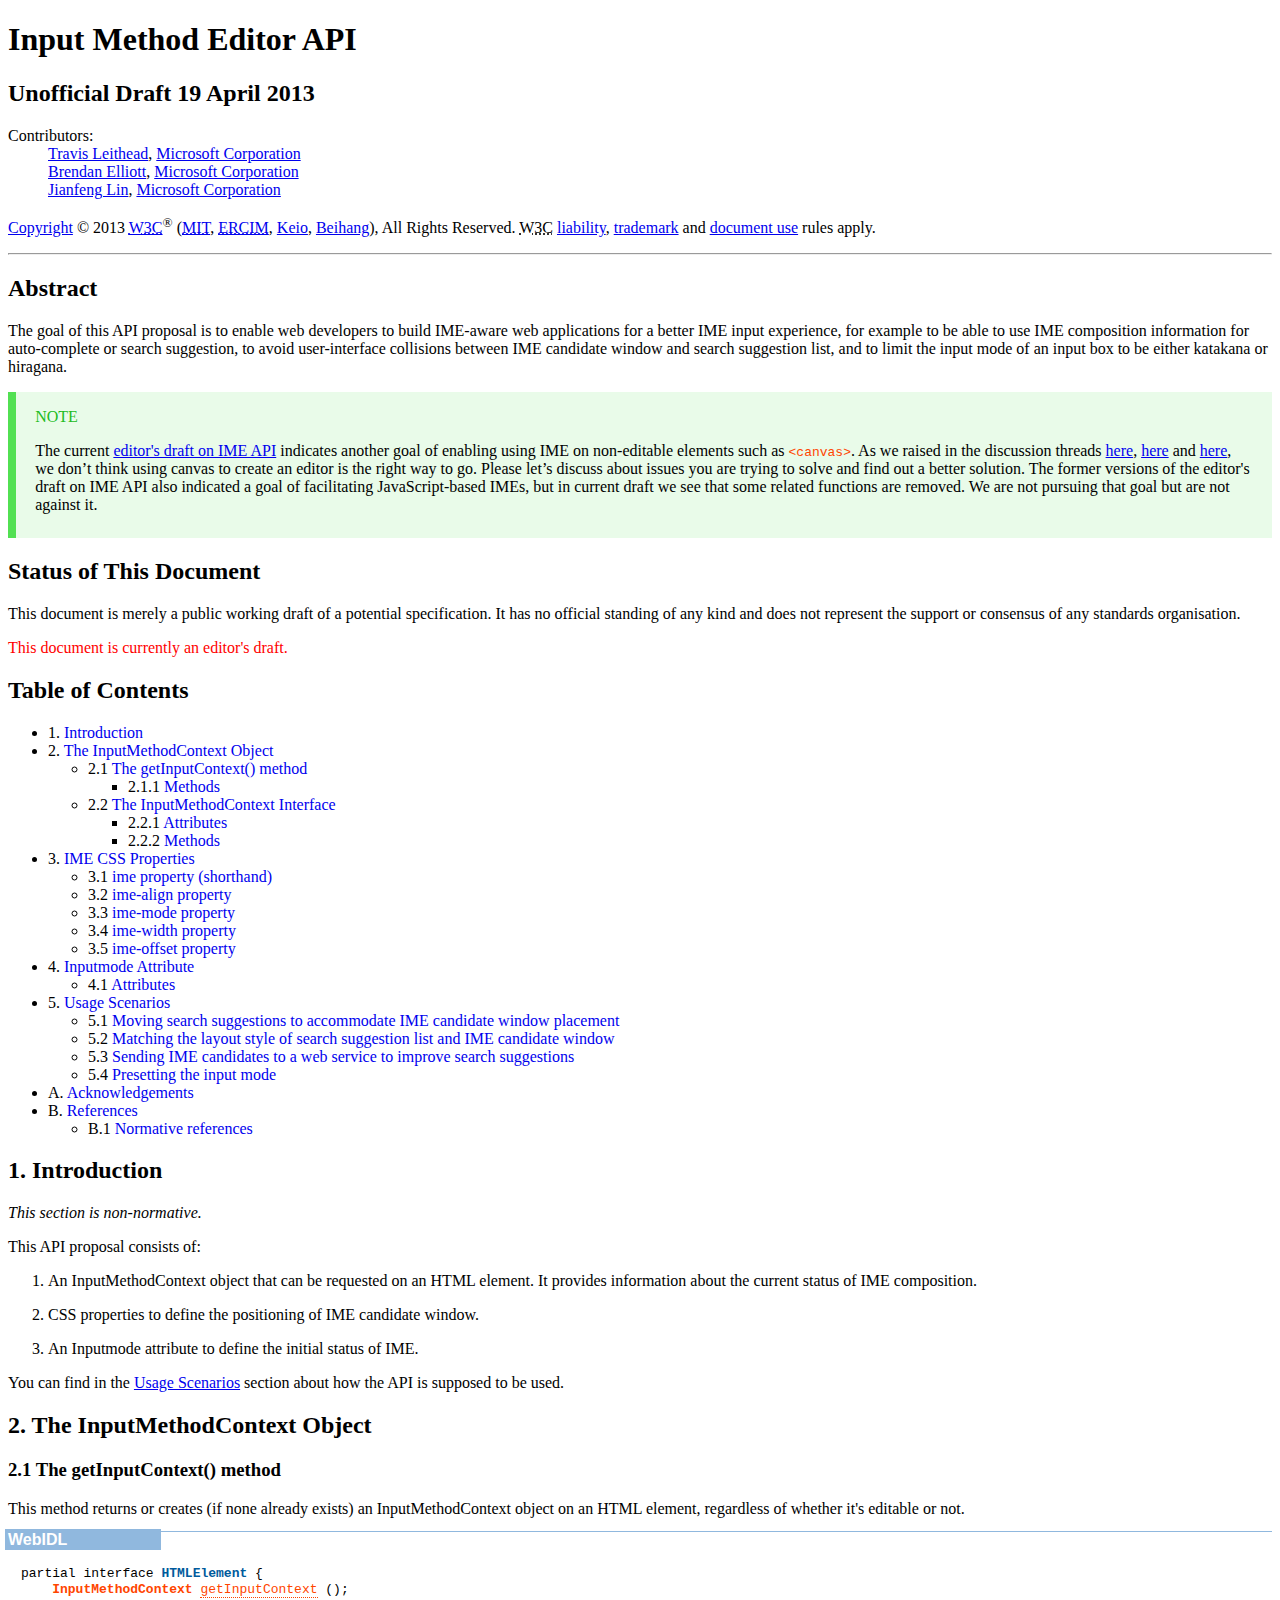
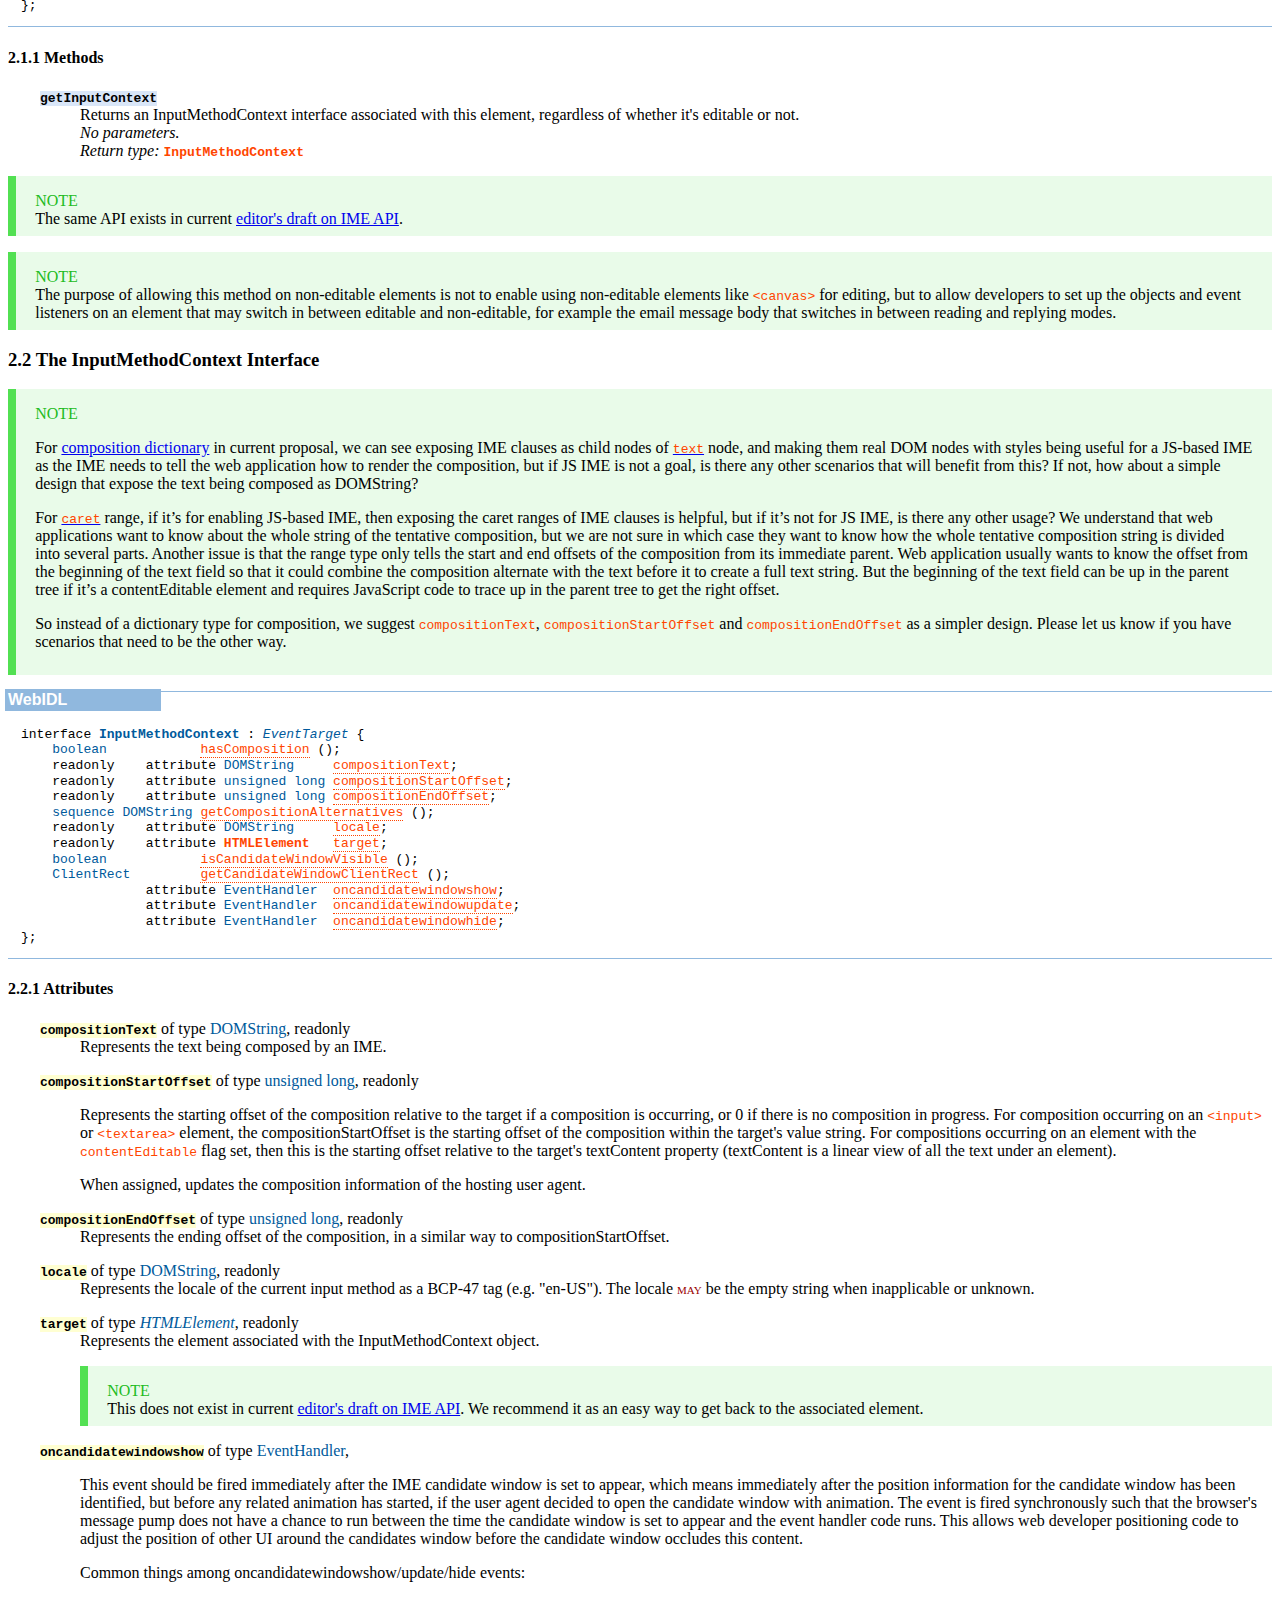
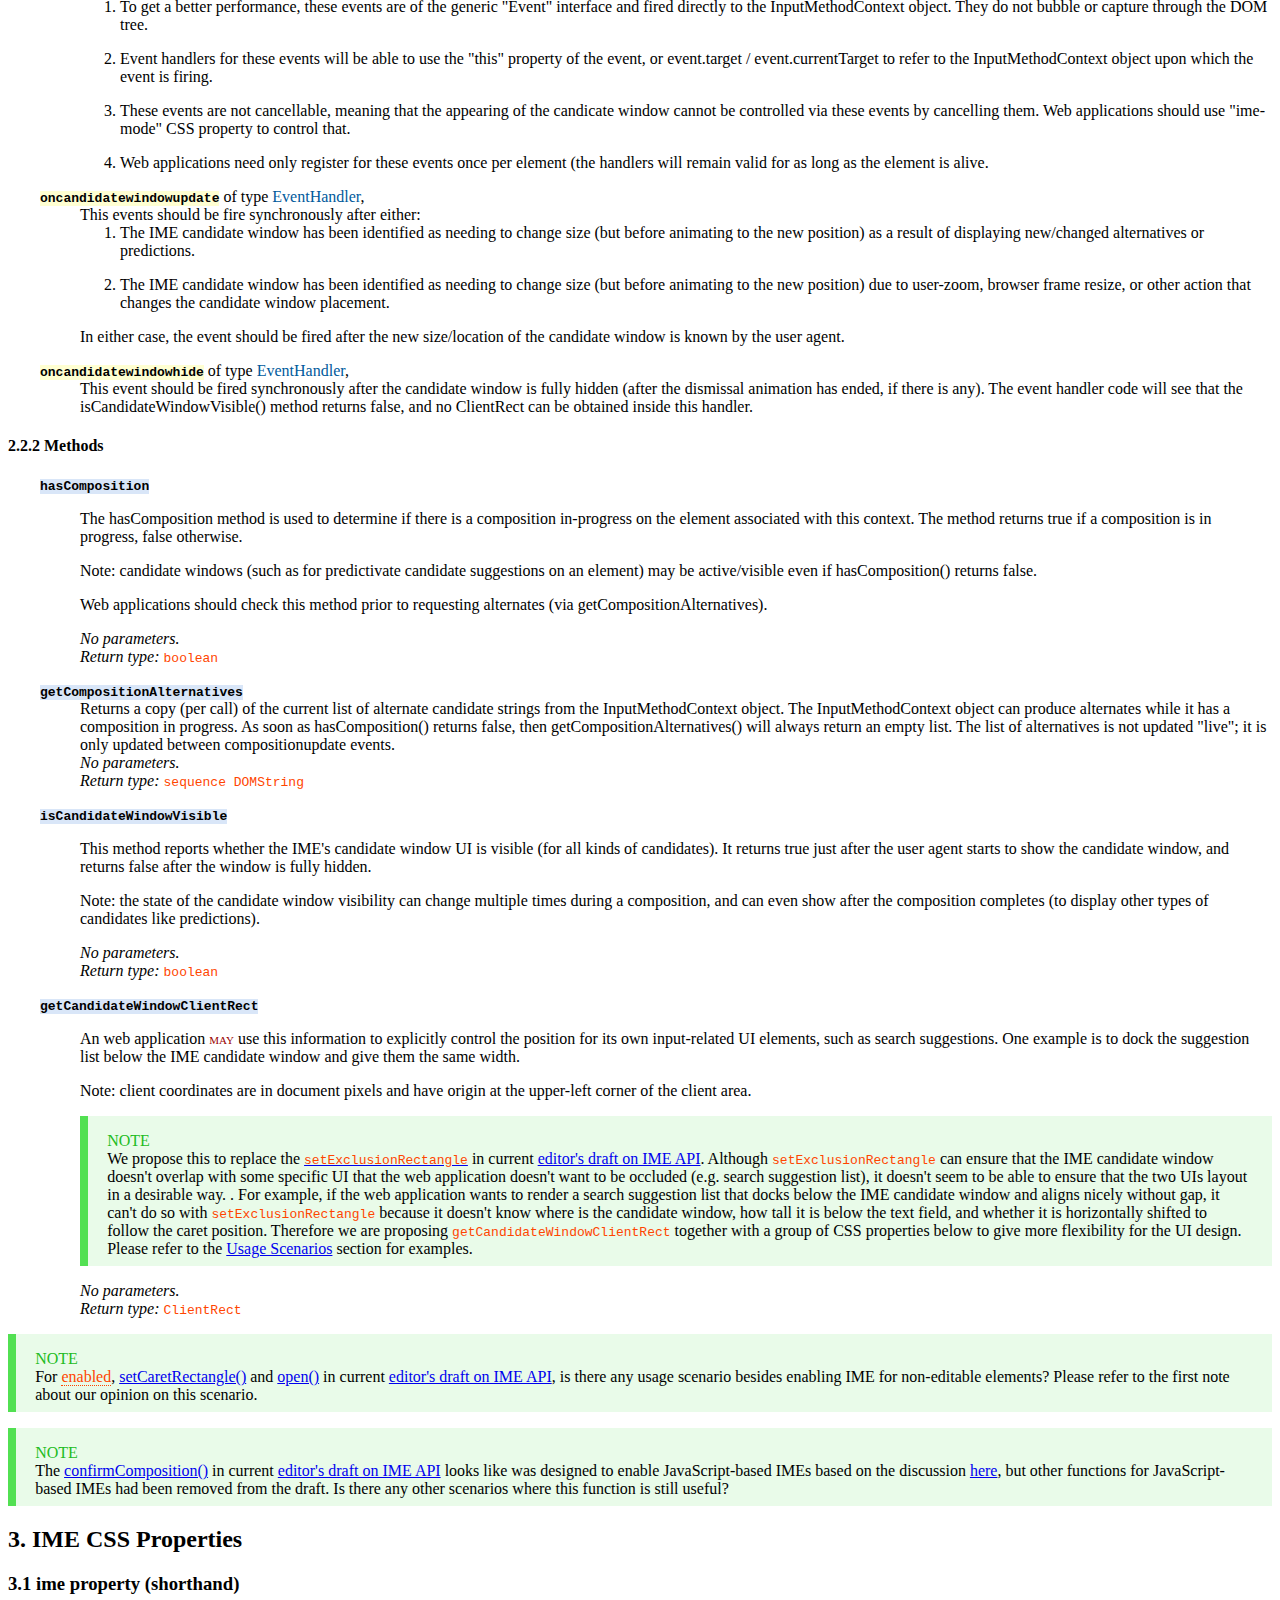
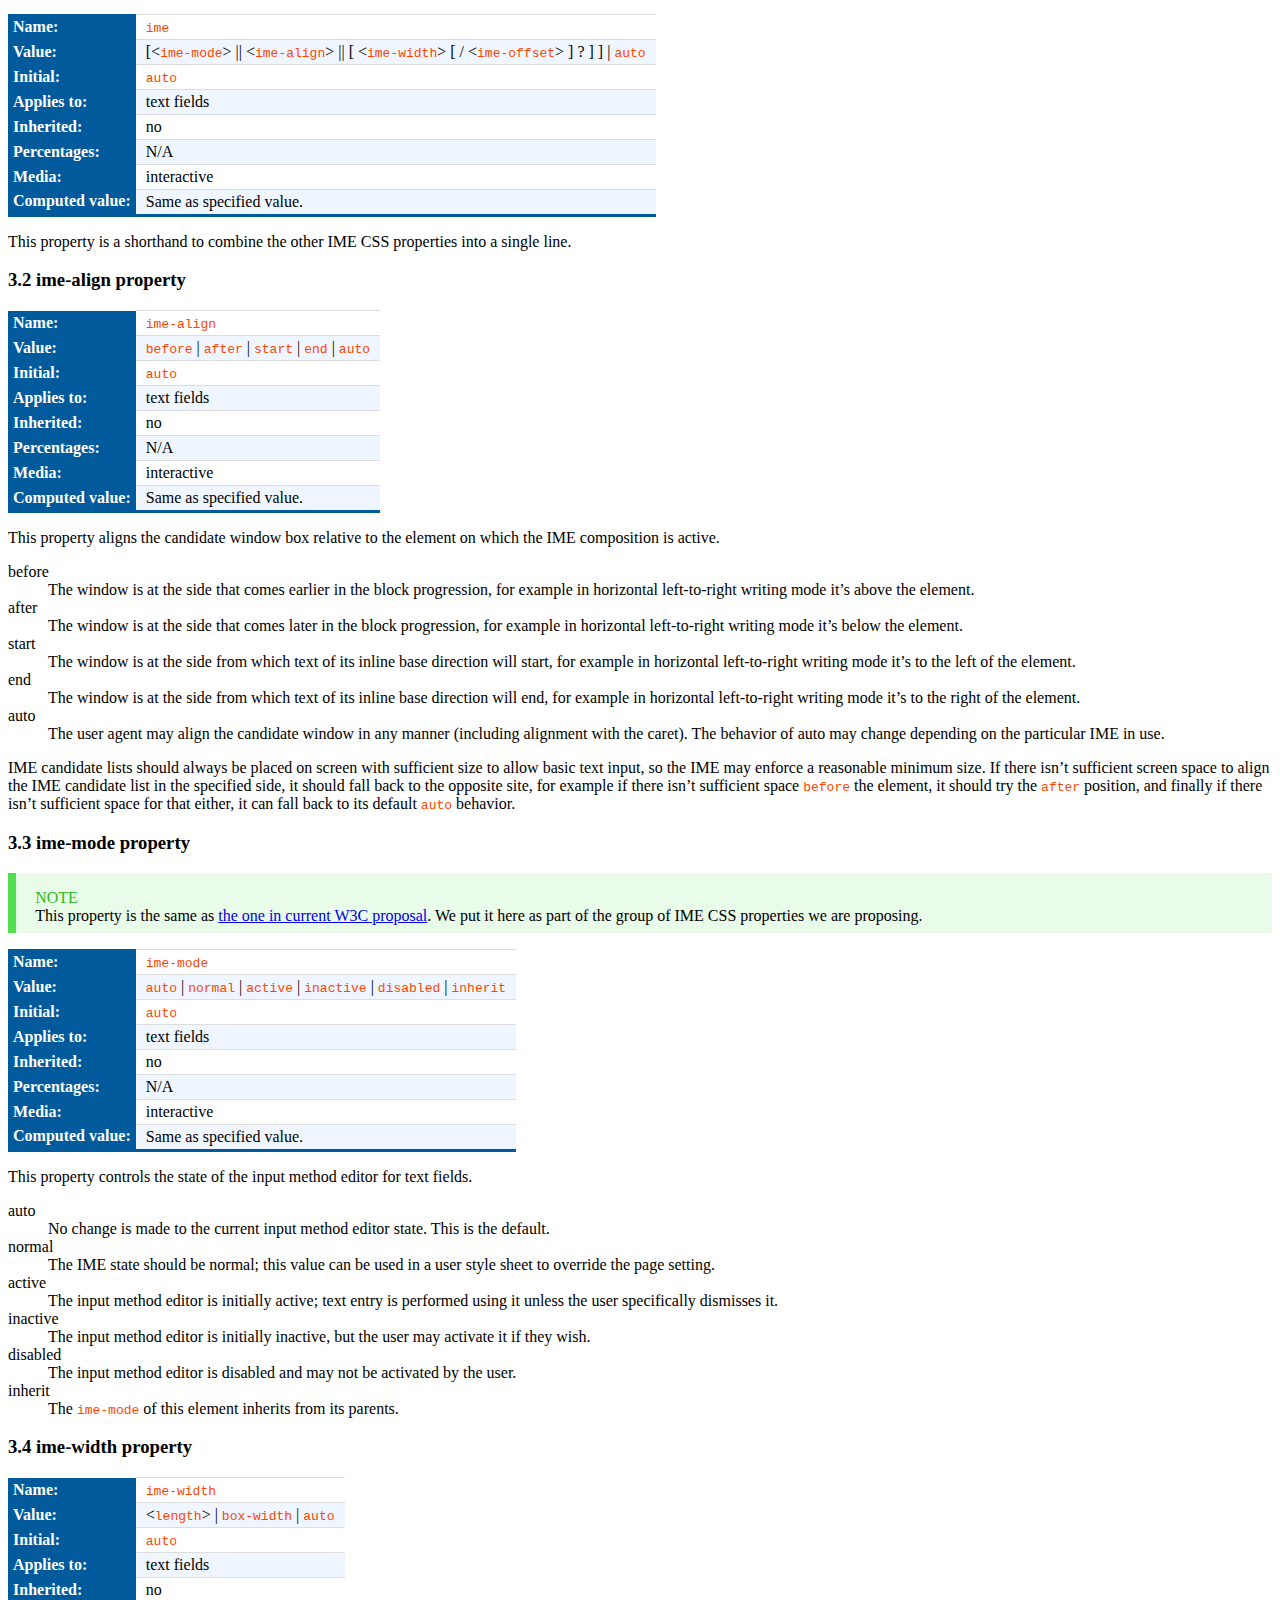
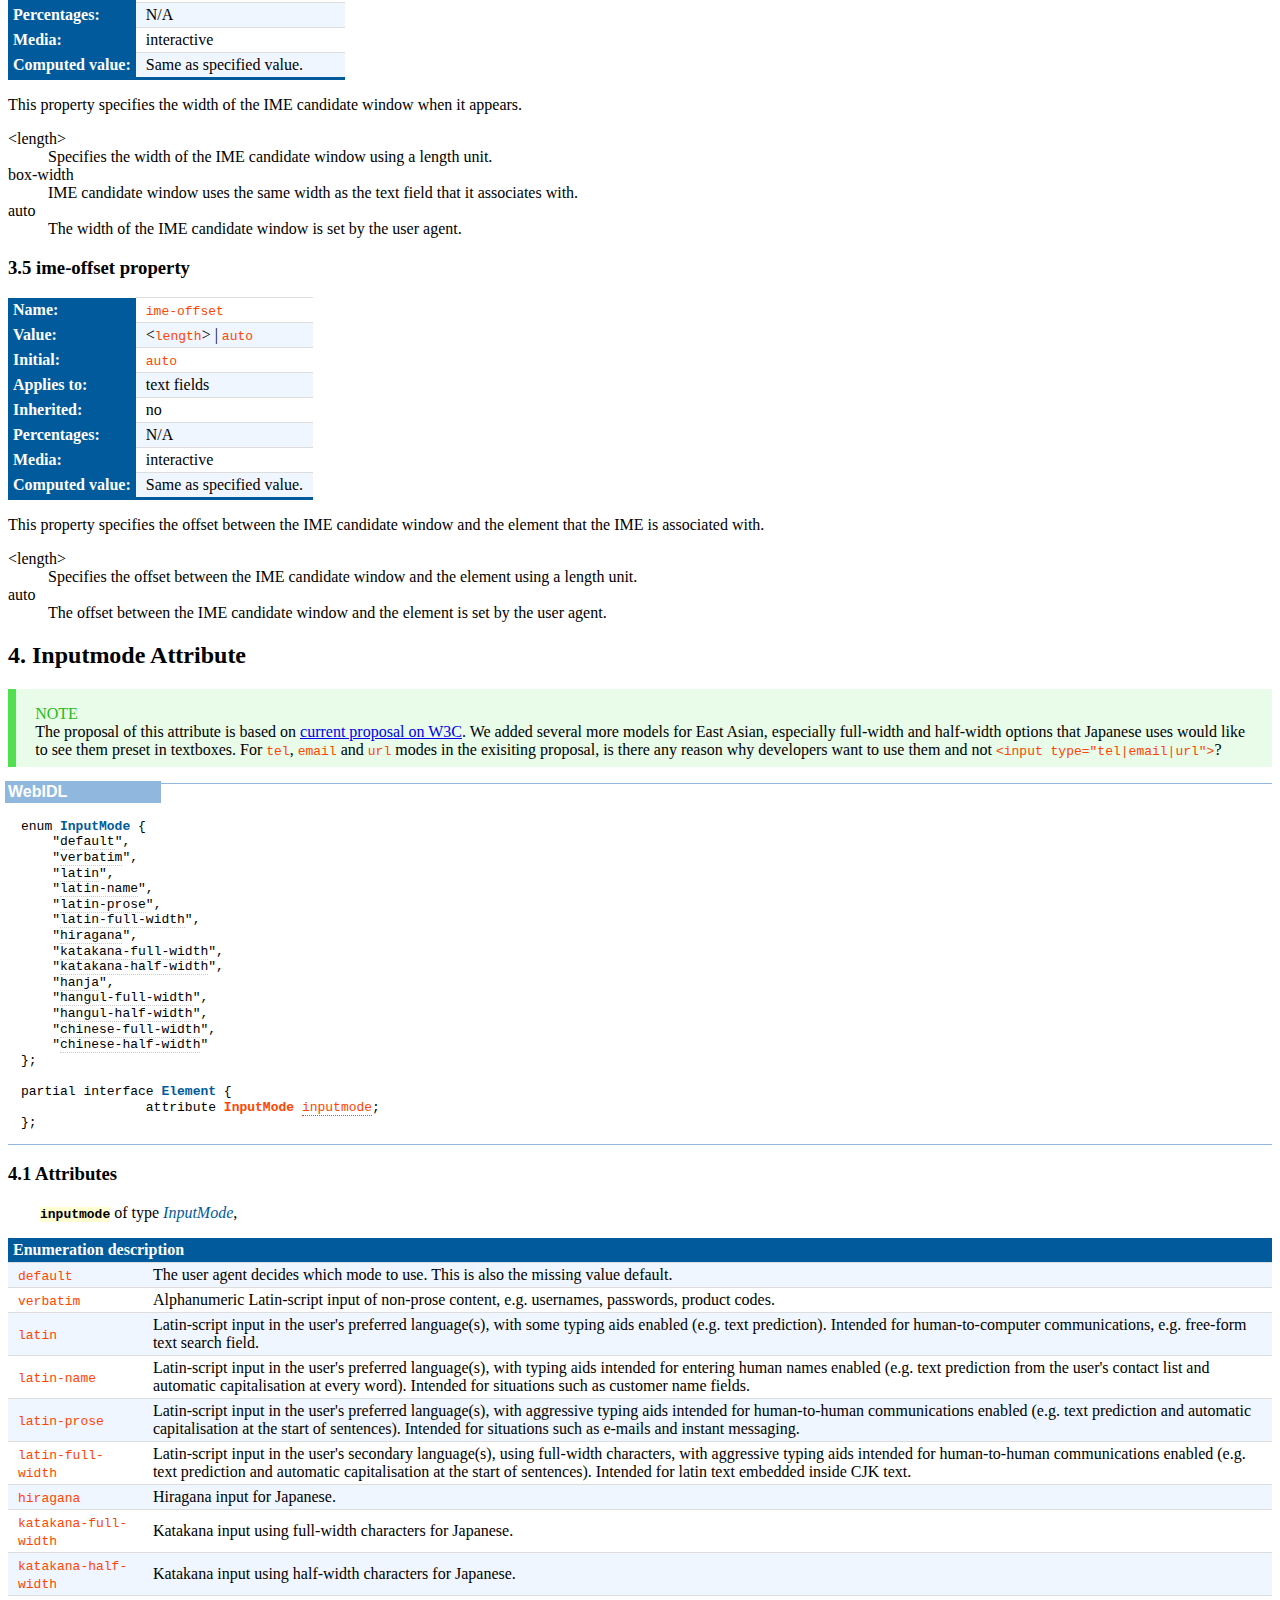
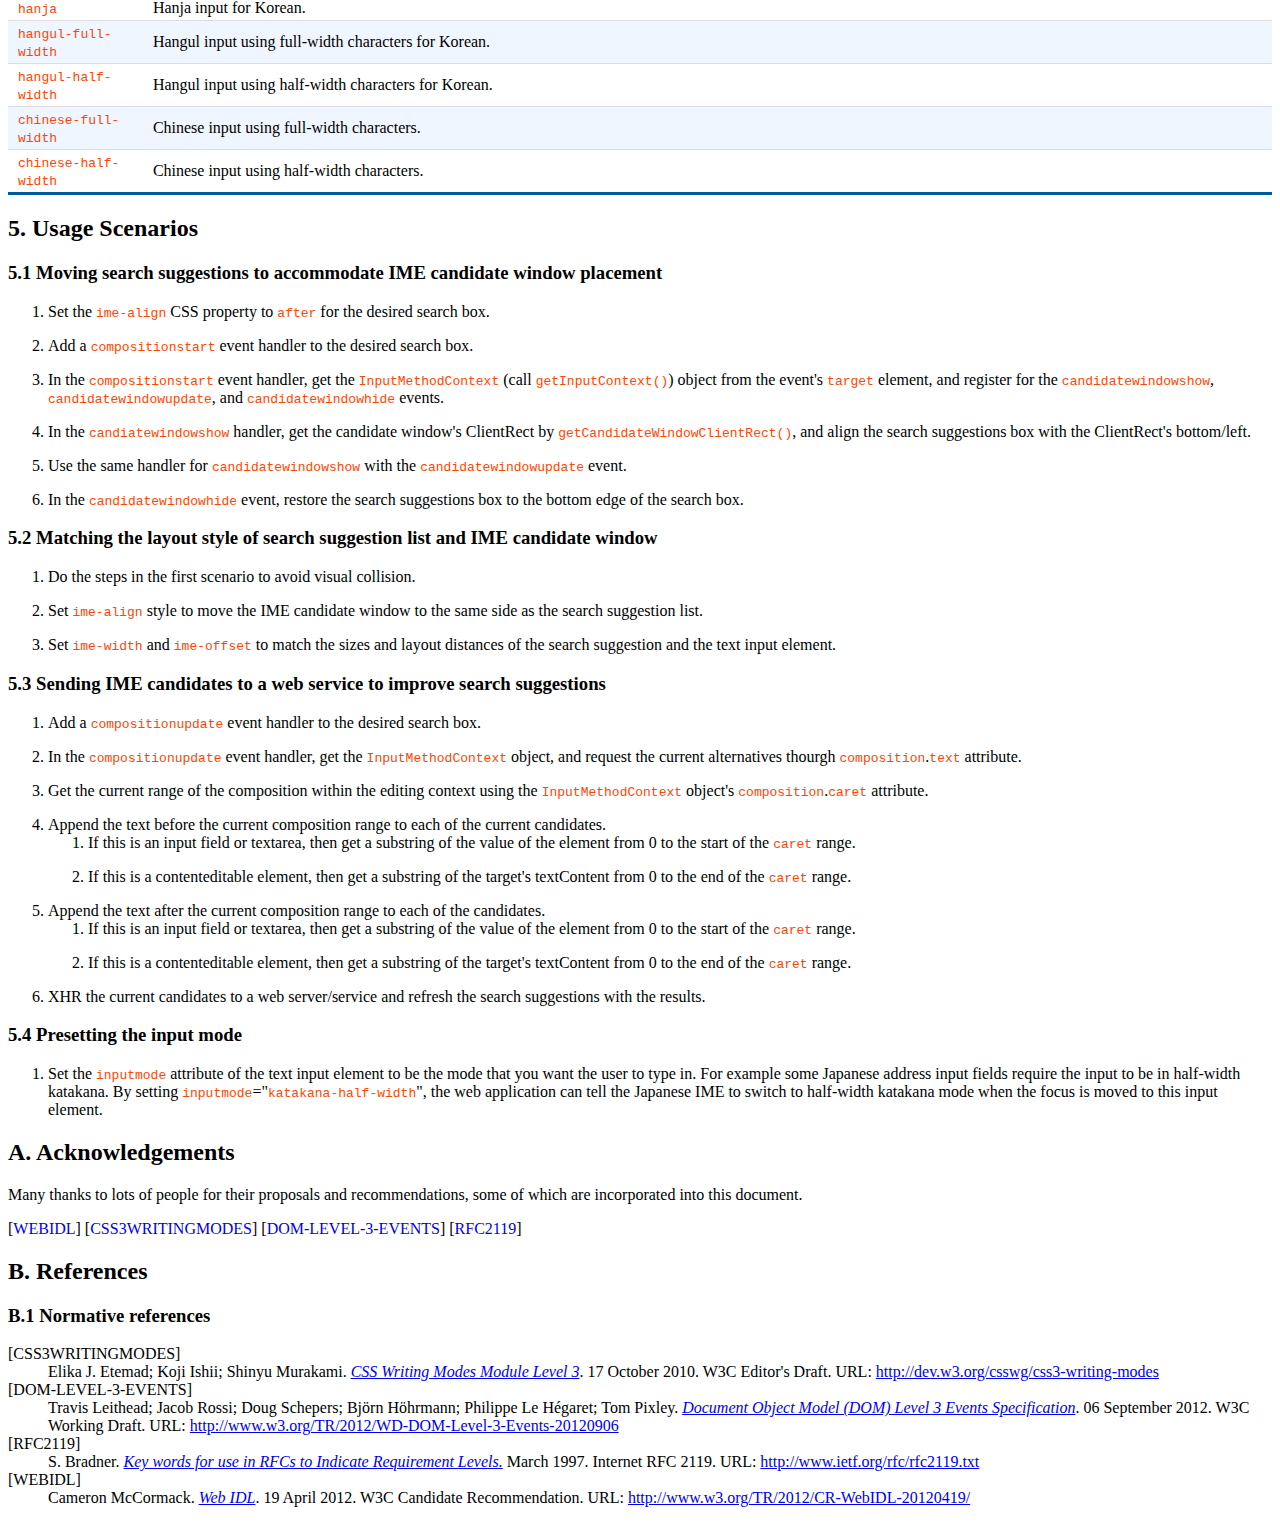
<file: proposals/IMEProposal.html>
<!DOCTYPE html>
<html lang="en" dir="ltr">
<head>
    <title>Input Method Editor API</title>
    <meta http-equiv="Content-Type" content="text/html;charset=utf-8">
    
    
    <!--link href="http://dev.w3.org/2009/dap/ReSpec.js/css/respec.css" rel="stylesheet" type="text/css" -->
    <style>
        .issue {
            background: #fcc !important;
        }

        pre.idl::before, pre.example::before {
            font-family: sans-serif !important;
        }

        ol > li {
            margin-bottom: 1em;
        }
    </style>
<style>/*****************************************************************
 * ReSpec 3 CSS
 * Robin Berjon - http://berjon.com/
 *****************************************************************/

/* --- INLINES --- */
em.rfc2119 { 
    text-transform:     lowercase;
    font-variant:       small-caps;
    font-style:         normal;
    color:              #900;
}

h1 acronym, h2 acronym, h3 acronym, h4 acronym, h5 acronym, h6 acronym, a acronym,
h1 abbr, h2 abbr, h3 abbr, h4 abbr, h5 abbr, h6 abbr, a abbr {
    border: none;
}

dfn {
    font-weight:    bold;
}

a.internalDFN {
    color:  inherit;
    border-bottom:  1px solid #99c;
    text-decoration:    none;
}

a.externalDFN {
    color:  inherit;
    border-bottom:  1px dotted #ccc;
    text-decoration:    none;
}

a.bibref {
    text-decoration:    none;
}

cite .bibref {
    font-style: normal;
}

code {
    color:  #ff4500;
}

/* --- TOC --- */
.toc a, .tof a {
    text-decoration:    none;
}

a .secno, a .figno {
    color:  #000;
}

ul.tof, ol.tof {
    list-style: none outside none;
}

.caption {
    margin-top: 0.5em;
    font-style:   italic;
}

/* --- TABLE --- */
table.simple {
    border-spacing: 0;
    border-collapse:    collapse;
    border-bottom:  3px solid #005a9c;
}

.simple th {
    background: #005a9c;
    color:  #fff;
    padding:    3px 5px;
    text-align: left;
}

.simple th[scope="row"] {
    background: inherit;
    color:  inherit;
    border-top: 1px solid #ddd;
}

.simple td {
    padding:    3px 10px;
    border-top: 1px solid #ddd;
}

.simple tr:nth-child(even) {
    background: #f0f6ff;
}

/* --- DL --- */
.section dd > p:first-child {
    margin-top: 0;
}

.section dd > p:last-child {
    margin-bottom: 0;
}

.section dd {
    margin-bottom:  1em;
}

.section dl.attrs dd, .section dl.eldef dd {
    margin-bottom:  0;
}
</style><style>/* --- ISSUES/NOTES --- */
div.issue-title, div.note-title {
    padding-right:  1em;
    min-width: 7.5em;
    color: #b9ab2d;
}
div.issue-title { color: #e05252; }
div.note-title { color: #2b2; }
div.issue-title span, div.note-title span {
    text-transform: uppercase;
}
div.note, div.issue {
    margin-top: 1em;
    margin-bottom: 1em;
}
.note > p:first-child, .issue > p:first-child { margin-top: 0 }
.issue, .note {
    padding: .5em;
    border-left-width: .5em;
    border-left-style: solid;
}
div.issue, div.note {
    padding: 1em 1.2em 0.5em;
    margin: 1em 0;
    position: relative;
    clear: both;
}
span.note, span.issue { padding: .1em .5em .15em; }

.issue {
    border-color: #e05252;
    background: #fbe9e9;
}
.note {
    border-color: #52e052;
    background: #e9fbe9;
}


</style><style>/* --- WEB IDL --- */
pre.idl {
    border-top: 1px solid #90b8de;
    border-bottom: 1px solid #90b8de;
    padding:    1em;
    line-height:    120%;
}

pre.idl::before {
    content:    "WebIDL";
    display:    block;
    width:      150px;
    background: #90b8de;
    color:  #fff;
    font-family:    initial;
    padding:    3px;
    font-weight:    bold;
    margin: -1em 0 1em -1em;
}

.idlType {
    color:  #ff4500;
    font-weight:    bold;
    text-decoration:    none;
}

/*.idlModule*/
/*.idlModuleID*/
/*.idlInterface*/
.idlInterfaceID, .idlDictionaryID, .idlCallbackID, .idlEnumID {
    font-weight:    bold;
    color:  #005a9c;
}
a.idlEnumItem {
    color:  #000;
    border-bottom:  1px dotted #ccc;
    text-decoration: none;
}

.idlSuperclass {
    font-style: italic;
    color:  #005a9c;
}

/*.idlAttribute*/
.idlAttrType, .idlFieldType, .idlMemberType {
    color:  #005a9c;
}
.idlAttrName, .idlFieldName, .idlMemberName {
    color:  #ff4500;
}
.idlAttrName a, .idlFieldName a, .idlMemberName a {
    color:  #ff4500;
    border-bottom:  1px dotted #ff4500;
    text-decoration: none;
}

/*.idlMethod*/
.idlMethType, .idlCallbackType {
    color:  #005a9c;
}
.idlMethName {
    color:  #ff4500;
}
.idlMethName a {
    color:  #ff4500;
    border-bottom:  1px dotted #ff4500;
    text-decoration: none;
}

/*.idlCtor*/
.idlCtorName {
    color:  #ff4500;
}
.idlCtorName a {
    color:  #ff4500;
    border-bottom:  1px dotted #ff4500;
    text-decoration: none;
}

/*.idlParam*/
.idlParamType {
    color:  #005a9c;
}
.idlParamName, .idlDefaultValue {
    font-style: italic;
}

.extAttr {
    color:  #666;
}

/*.idlSectionComment*/
.idlSectionComment {
    color: gray;
}

/*.idlConst*/
.idlConstType {
    color:  #005a9c;
}
.idlConstName {
    color:  #ff4500;
}
.idlConstName a {
    color:  #ff4500;
    border-bottom:  1px dotted #ff4500;
    text-decoration: none;
}

/*.idlException*/
.idlExceptionID {
    font-weight:    bold;
    color:  #c00;
}

.idlTypedefID, .idlTypedefType {
    color:  #005a9c;
}

.idlRaises, .idlRaises a.idlType, .idlRaises a.idlType code, .excName a, .excName a code {
    color:  #c00;
    font-weight:    normal;
}

.excName a {
    font-family:    monospace;
}

.idlRaises a.idlType, .excName a.idlType {
    border-bottom:  1px dotted #c00;
}

.excGetSetTrue, .excGetSetFalse, .prmNullTrue, .prmNullFalse, .prmOptTrue, .prmOptFalse {
    width:  45px;
    text-align: center;
}
.excGetSetTrue, .prmNullTrue, .prmOptTrue { color:  #0c0; }
.excGetSetFalse, .prmNullFalse, .prmOptFalse { color:  #c00; }

.idlImplements a {
    font-weight:    bold;
}

dl.attributes, dl.methods, dl.constants, dl.constructors, dl.fields, dl.dictionary-members {
    margin-left:    2em;
}

.attributes dt, .methods dt, .constants dt, .constructors dt, .fields dt, .dictionary-members dt {
    font-weight:    normal;
}

.attributes dt code, .methods dt code, .constants dt code, .constructors dt code, .fields dt code, .dictionary-members dt code {
    font-weight:    bold;
    color:  #000;
    font-family:    monospace;
}

.attributes dt code, .fields dt code, .dictionary-members dt code {
    background:  #ffffd2;
}

.attributes dt .idlAttrType code, .fields dt .idlFieldType code, .dictionary-members dt .idlMemberType code {
    color:  #005a9c;
    background:  transparent;
    font-family:    inherit;
    font-weight:    normal;
    font-style: italic;
}

.methods dt code {
    background:  #d9e6f8;
}

.constants dt code {
    background:  #ddffd2;
}

.constructors dt code {
    background:  #cfc;
}

.attributes dd, .methods dd, .constants dd, .constructors dd, .fields dd, .dictionary-members dd {
    margin-bottom:  1em;
}

table.parameters, table.exceptions {
    border-spacing: 0;
    border-collapse:    collapse;
    margin: 0.5em 0;
    width:  100%;
}
table.parameters { border-bottom:  1px solid #90b8de; }
table.exceptions { border-bottom:  1px solid #deb890; }

.parameters th, .exceptions th {
    color:  #fff;
    padding:    3px 5px;
    text-align: left;
    font-family:    initial;
    font-weight:    normal;
    text-shadow:    #666 1px 1px 0;
}
.parameters th { background: #90b8de; }
.exceptions th { background: #deb890; }

.parameters td, .exceptions td {
    padding:    3px 10px;
    border-top: 1px solid #ddd;
    vertical-align: top;
}

.parameters tr:first-child td, .exceptions tr:first-child td {
    border-top: none;
}

.parameters td.prmName, .exceptions td.excName, .exceptions td.excCodeName {
    width:  100px;
}

.parameters td.prmType {
    width:  120px;
}

table.exceptions table {
    border-spacing: 0;
    border-collapse:    collapse;
    width:  100%;
}
</style><link href="//www.w3.org/StyleSheets/TR/w3c-unofficial" rel="stylesheet"><!--[if lt IE 9]><script src='http://www.w3.org/2008/site/js/html5shiv.js'></script><![endif]--></head>
<body><div class="head">
  <p>
    
  </p>
  <h1 class="title" id="title">Input Method Editor API</h1>
  
  <h2 id="unofficial-draft-19-april-2013">Unofficial Draft 19 April 2013</h2>
  <dl>
        
    <dt>Contributors:</dt>
    <dd><a href="mailto:travil@microsoft.com">Travis Leithead</a>, <a href="http://www.microsoft.com/">Microsoft Corporation</a></dd>
<dd><a href="mailto:brene@microsoft.com">Brendan Elliott</a>, <a href="http://www.microsoft.com/">Microsoft Corporation</a></dd>
<dd><a href="mailto:jianflin@microsoft.com">Jianfeng Lin</a>, <a href="http://www.microsoft.com/">Microsoft Corporation</a></dd>
    
  </dl>
  
		<p class="copyright">
			<a href="http://www.w3.org/Consortium/Legal/ipr-notice#Copyright">Copyright</a> © 
			2013
			
			<a href="http://www.w3.org/"><abbr title="World Wide Web Consortium">W3C</abbr></a><sup>®</sup> 
			(<a href="http://www.csail.mit.edu/"><abbr title="Massachusetts Institute of Technology">MIT</abbr></a>,
			<a href="http://www.ercim.eu/"><abbr title="European Research Consortium for Informatics and Mathematics">ERCIM</abbr></a>,
			<a href="http://www.keio.ac.jp/">Keio</a>, <a href="http://ev.buaa.edu.cn/">Beihang</a>), All Rights Reserved.
			<abbr title="World Wide Web Consortium">W3C</abbr> <a href="http://www.w3.org/Consortium/Legal/ipr-notice#Legal_Disclaimer">liability</a>,
			<a href="http://www.w3.org/Consortium/Legal/ipr-notice#W3C_Trademarks">trademark</a> and
			<a href="http://www.w3.org/Consortium/Legal/copyright-documents">document use</a> rules apply.
		</p>
	  
  <hr>
</div>
    <section class="introductory" id="abstract"><h2>Abstract</h2>
        The goal of this API proposal is to enable web developers to build IME-aware web applications for a better IME input experience, for example to be able to use IME composition information for auto-complete or search suggestion, to avoid user-interface collisions between IME candidate window and search suggestion list, and to limit the input mode of an input box to be either katakana or hiragana.
        <div class="note"><div class="note-title" role="heading" aria-level="3"><span>Note</span></div><div>
            <p>The current <a href="https://dvcs.w3.org/hg/ime-api/raw-file/default/Overview.html">editor's draft on IME API</a> indicates another goal of enabling using IME on non-editable elements such as <code>&lt;canvas&gt;</code>. As we raised in the discussion threads <a href="http://lists.w3.org/Archives/Public/public-html/2011Nov/0210">here</a>, <a href="http://lists.w3.org/Archives/Public/public-html/2011Dec/0157.html">here</a> and <a href="http://lists.w3.org/Archives/Public/public-canvas-api/2012JanMar/0029.html">here</a>, we don’t think using canvas to create an editor is the right way to go. Please let’s discuss about issues you are trying to solve and find out a better solution. The former versions of the editor's draft on IME API also indicated a goal of facilitating JavaScript-based IMEs, but in current draft we see that some related functions are removed. We are not pursuing that goal but are not against it.</p>
        </div></div>
    </section><section class="introductory" id="sotd"><h2>Status of This Document</h2>
  
    <p>
      This document is merely a public working draft of a potential specification. It has
      no official standing of any kind and does not represent the support or consensus of any
      standards organisation.
    </p>
    
        <div style="color: red;">This document is currently an editor's draft.</div>
    
  
</section><section id="toc"><h2 class="introductory">Table of Contents</h2><ul class="toc"><li class="tocline"><a class="tocxref" href="#intro"><span class="secno">1. </span>Introduction</a></li><li class="tocline"><a class="tocxref" href="#the-inputmethodcontext-object"><span class="secno">2. </span>The InputMethodContext Object</a><ul class="toc"><li class="tocline"><a class="tocxref" href="#the-getinputcontext-method"><span class="secno">2.1 </span>The getInputContext() method</a><ul class="toc"><li class="tocline"><a class="tocxref" href="#methods"><span class="secno">2.1.1 </span>Methods</a></li></ul></li><li class="tocline"><a class="tocxref" href="#inputmethodcontext-interface"><span class="secno">2.2 </span>The InputMethodContext Interface</a><ul class="toc"><li class="tocline"><a class="tocxref" href="#attributes"><span class="secno">2.2.1 </span>Attributes</a></li><li class="tocline"><a class="tocxref" href="#methods-1"><span class="secno">2.2.2 </span>Methods</a></li></ul></li></ul></li><li class="tocline"><a class="tocxref" href="#ime-css-properties"><span class="secno">3. </span>IME CSS Properties</a><ul class="toc"><li class="tocline"><a class="tocxref" href="#ime-property-shorthand"><span class="secno">3.1 </span>ime property (shorthand)</a></li><li class="tocline"><a class="tocxref" href="#ime-align-property"><span class="secno">3.2 </span>ime-align property</a></li><li class="tocline"><a class="tocxref" href="#ime-mode-property"><span class="secno">3.3 </span>ime-mode property</a></li><li class="tocline"><a class="tocxref" href="#ime-width-property"><span class="secno">3.4 </span>ime-width property</a></li><li class="tocline"><a class="tocxref" href="#ime-offset-property"><span class="secno">3.5 </span>ime-offset property</a></li></ul></li><li class="tocline"><a class="tocxref" href="#inputmode-attribute"><span class="secno">4. </span>Inputmode Attribute</a><ul class="toc"><li class="tocline"><a class="tocxref" href="#attributes-1"><span class="secno">4.1 </span>Attributes</a></li></ul></li><li class="tocline"><a class="tocxref" href="#usage-scenarios"><span class="secno">5. </span>Usage Scenarios</a><ul class="toc"><li class="tocline"><a class="tocxref" href="#moving-search-suggestions-to-accommodate-ime-candidate-window-placement"><span class="secno">5.1 </span>Moving search suggestions to accommodate IME candidate window placement</a></li><li class="tocline"><a class="tocxref" href="#matching-the-layout-style-of-search-suggestion-list-and-ime-candidate-window"><span class="secno">5.2 </span>Matching the layout style of search suggestion list and IME candidate window</a></li><li class="tocline"><a class="tocxref" href="#sending-ime-candidates-to-a-web-service-to-improve-search-suggestions"><span class="secno">5.3 </span>Sending IME candidates to a web service to improve search suggestions</a></li><li class="tocline"><a class="tocxref" href="#presetting-the-input-mode"><span class="secno">5.4 </span>Presetting the input mode</a></li></ul></li><li class="tocline"><a class="tocxref" href="#acknowledgements"><span class="secno">A. </span>Acknowledgements</a></li><li class="tocline"><a class="tocxref" href="#references"><span class="secno">B. </span>References</a><ul class="toc"><li class="tocline"><a class="tocxref" href="#normative-references"><span class="secno">B.1 </span>Normative references</a></li></ul></li></ul></section>

    

    <section class="informative" id="intro">
        <!--OddPage--><h2><span class="secno">1. </span>Introduction</h2><p><em>This section is non-normative.</em></p>
        <div>
            This API proposal consists of:
        <ol>
            <li>An InputMethodContext object that can be requested on an HTML element. It provides information about the current status of IME composition.</li>
            <li>CSS properties to define the positioning of IME candidate window.</li>
            <li>An Inputmode attribute to define the initial status of IME.</li>
        </ol>
            You can find in the <a href="#usage-scenarios">Usage Scenarios</a> section about how the API is supposed to be used.
        </div>
    </section>
    <!-- intro -->

    <section id="the-inputmethodcontext-object">
        <!--OddPage--><h2><span class="secno">2. </span>The InputMethodContext Object</h2>

        <section id="the-getinputcontext-method">
            <h3><span class="secno">2.1 </span>The getInputContext() method</h3>
            <div>This method returns or creates (if none already exists) an InputMethodContext object on an HTML element, regardless of whether it's editable or not.</div>
            <pre class="idl"><span class="idlInterface" id="idl-def-HTMLElement">partial interface <span class="idlInterfaceID">HTMLElement</span> {
<span class="idlMethod">    <span class="idlMethType"><a class="idlType" href="#idl-def-InputMethodContext"><code>InputMethodContext</code></a></span> <span class="idlMethName"><a href="#widl-HTMLElement-getInputContext-InputMethodContext">getInputContext</a></span> ();</span>
};</span></pre><section id="methods"><h4><span class="secno">2.1.1 </span>Methods</h4><dl class="methods"><dt id="widl-HTMLElement-getInputContext-InputMethodContext"><code>getInputContext</code></dt><dd>Returns an InputMethodContext interface associated with this element, regardless of whether it's editable or not.<div><em>No parameters.</em></div><div><em>Return type: </em><code><a class="idlType" href="#idl-def-InputMethodContext"><code>InputMethodContext</code></a></code></div></dd></dl></section>
            <div class="note"><div class="note-title" role="heading" aria-level="4"><span>Note</span></div><div>
                The same API exists in current <a href="https://dvcs.w3.org/hg/ime-api/raw-file/default/Overview.html">editor's draft on IME API</a>.
            </div></div>
            <div class="note"><div class="note-title" role="heading" aria-level="4"><span>Note</span></div><div>
                The purpose of allowing this method on non-editable elements is not to enable using non-editable elements like <code>&lt;canvas&gt;</code> for editing, but to allow developers to set up the objects and event listeners on an element that may switch in between editable and non-editable, for example the email message body that switches in between reading and replying modes.
            </div></div>
        </section>

        <section id="inputmethodcontext-interface">
            <h3><span class="secno">2.2 </span>The InputMethodContext Interface</h3>
             <div class="note"><div class="note-title" role="heading" aria-level="4"><span>Note</span></div><div>
                <p>For <a href="https://dvcs.w3.org/hg/ime-api/raw-file/default/Overview.html#composition-dictionary" <code="">composition dictionary</a> in current proposal, we can see exposing IME clauses as child nodes of <a href="https://dvcs.w3.org/hg/ime-api/raw-file/default/Overview.html#widl-Composition-text"><code>text</code></a> node, and making them real DOM nodes with styles being useful for a JS-based IME as the IME needs to tell the web application how to render the composition, but if JS IME is not a goal, is there any other scenarios that will benefit from this? If not, how about a simple design that expose the text being composed as DOMString?</p>
                <p>For <a href="https://dvcs.w3.org/hg/ime-api/raw-file/default/Overview.html#widl-Composition-caret"><code>caret</code></a> range, if it’s for enabling JS-based IME, then exposing the caret ranges of IME clauses is helpful, but if it’s not for JS IME, is there any other usage? We understand that web applications want to know about the whole string of the tentative composition, but we are not sure in which case they want to know how the whole tentative composition string is divided into several parts. Another issue is that the range type only tells the start and end offsets of the composition from its immediate parent. Web application usually wants to know the offset from the beginning of the text field so that it could combine the composition alternate with the text before it to create a full text string. But the beginning of the text field can be up in the parent tree if it’s a contentEditable element and requires JavaScript code to trace up in the parent tree to get the right offset.</p>
                 <p>So instead of a dictionary type for composition, we suggest <code>compositionText</code>, <code>compositionStartOffset</code> and <code>compositionEndOffset</code> as a simpler design. Please let us know if you have scenarios that need to be the other way.</p>
            </div></div>
            <pre class="idl"><span class="idlInterface" id="idl-def-InputMethodContext">interface <span class="idlInterfaceID">InputMethodContext</span> : <span class="idlSuperclass"><a>EventTarget</a></span> {
<span class="idlMethod">    <span class="idlMethType"><a>boolean</a></span>            <span class="idlMethName"><a href="#widl-InputMethodContext-hasComposition-boolean">hasComposition</a></span> ();</span>
<span class="idlAttribute">    readonly    attribute <span class="idlAttrType"><a>DOMString</a></span>     <span class="idlAttrName"><a href="#widl-InputMethodContext-compositionText">compositionText</a></span>;</span>
<span class="idlAttribute">    readonly    attribute <span class="idlAttrType"><a>unsigned long</a></span> <span class="idlAttrName"><a href="#widl-InputMethodContext-compositionStartOffset">compositionStartOffset</a></span>;</span>
<span class="idlAttribute">    readonly    attribute <span class="idlAttrType"><a>unsigned long</a></span> <span class="idlAttrName"><a href="#widl-InputMethodContext-compositionEndOffset">compositionEndOffset</a></span>;</span>
<span class="idlMethod">    <span class="idlMethType"><a>sequence DOMString</a></span> <span class="idlMethName"><a href="#widl-InputMethodContext-getCompositionAlternatives-sequence-DOMString">getCompositionAlternatives</a></span> ();</span>
<span class="idlAttribute">    readonly    attribute <span class="idlAttrType"><a>DOMString</a></span>     <span class="idlAttrName"><a href="#widl-InputMethodContext-locale">locale</a></span>;</span>
<span class="idlAttribute">    readonly    attribute <span class="idlAttrType"><a class="idlType" href="#idl-def-HTMLElement"><code>HTMLElement</code></a></span>   <span class="idlAttrName"><a href="#widl-InputMethodContext-target">target</a></span>;</span>
<span class="idlMethod">    <span class="idlMethType"><a>boolean</a></span>            <span class="idlMethName"><a href="#widl-InputMethodContext-isCandidateWindowVisible-boolean">isCandidateWindowVisible</a></span> ();</span>
<span class="idlMethod">    <span class="idlMethType"><a>ClientRect</a></span>         <span class="idlMethName"><a href="#widl-InputMethodContext-getCandidateWindowClientRect-ClientRect">getCandidateWindowClientRect</a></span> ();</span>
<span class="idlAttribute">                attribute <span class="idlAttrType"><a>EventHandler</a></span>  <span class="idlAttrName"><a href="#widl-InputMethodContext-oncandidatewindowshow">oncandidatewindowshow</a></span>;</span>
<span class="idlAttribute">                attribute <span class="idlAttrType"><a>EventHandler</a></span>  <span class="idlAttrName"><a href="#widl-InputMethodContext-oncandidatewindowupdate">oncandidatewindowupdate</a></span>;</span>
<span class="idlAttribute">                attribute <span class="idlAttrType"><a>EventHandler</a></span>  <span class="idlAttrName"><a href="#widl-InputMethodContext-oncandidatewindowhide">oncandidatewindowhide</a></span>;</span>
};</span></pre><section id="attributes"><h4><span class="secno">2.2.1 </span>Attributes</h4><dl class="attributes"><dt id="widl-InputMethodContext-compositionText"><code>compositionText</code> of type <span class="idlAttrType"><a>DOMString</a></span>, readonly   </dt><dd>Represents the text being composed by an IME.</dd><dt id="widl-InputMethodContext-compositionStartOffset"><code>compositionStartOffset</code> of type <span class="idlAttrType"><a>unsigned long</a></span>, readonly   </dt><dd>
                    <p>
                        Represents the starting offset of the composition relative to the target if a composition is occurring, or 0 if there is no composition in progress. For composition occurring on an <code>&lt;input&gt;</code> or <code>&lt;textarea&gt;</code> element, the compositionStartOffset is the starting offset of the composition within the target's value string. For compositions occurring on an element with the <code>contentEditable</code> flag set, then this is the starting offset relative to the target's textContent property (textContent is a linear view of all the text under an element).
                    </p>
                    <p>
                        When assigned, updates the composition information of the            
  hosting user agent.
                    </p>
                </dd><dt id="widl-InputMethodContext-compositionEndOffset"><code>compositionEndOffset</code> of type <span class="idlAttrType"><a>unsigned long</a></span>, readonly   </dt><dd>Represents the ending offset of the composition, in a similar way to compositionStartOffset.</dd><dt id="widl-InputMethodContext-locale"><code>locale</code> of type <span class="idlAttrType"><a>DOMString</a></span>, readonly   </dt><dd>Represents the locale of the current input method as            a BCP-47 
  tag (e.g. "en-US").            The locale <em title="MAY" class="rfc2119">MAY</em> be the empty string when         
     inapplicable or unknown.</dd><dt id="widl-InputMethodContext-target"><code>target</code> of type <span class="idlAttrType"><a class="idlType" href="#idl-def-HTMLElement"><code>HTMLElement</code></a></span>, readonly   </dt><dd>Represents the element associated with the InputMethodContext object.
      <div class="note"><div class="note-title" role="heading" aria-level="4"><span>Note</span></div><div>This does not exist in current <a href="https://dvcs.w3.org/hg/ime-api/raw-file/default/Overview.html">editor's draft on IME API</a>. We recommend it as an easy way to get back to the associated element.</div></div>
                </dd><dt id="widl-InputMethodContext-oncandidatewindowshow"><code>oncandidatewindowshow</code> of type <span class="idlAttrType"><a>EventHandler</a></span>,            </dt><dd>
                    <p>This event should be fired immediately after the IME candidate window is set to appear, which means immediately after the position information for the candidate window has been identified, but before any related animation has started, if the user agent decided to open the candidate window with animation. The event is fired synchronously such that the browser's message pump does not have a chance to run between the time the candidate window is set to appear and the event handler code runs. This allows web developer positioning code to adjust the position of other UI around the candidates window before the candidate window occludes this content.</p>
                    <p>
                        Common things among oncandidatewindowshow/update/hide events:
                        <ol>
                            <li>To get a better performance, these events are of the generic "Event" interface and fired directly to the InputMethodContext object. They do not bubble or capture through the DOM tree.</li>
                            <li>Event handlers for these events will be able to use the "this" property of the event, or event.target / event.currentTarget to refer to the InputMethodContext object upon which the event is firing.</li>
                            <li>These events are not cancellable, meaning that the appearing of the candicate window cannot be controlled via these events by cancelling them. Web applications should use "ime-mode" CSS property to control that.</li>
                            <li>Web applications need only register for these events once per element (the handlers will remain valid for as long as the element is alive.</li>
                        </ol>
                    <p></p>
                </dd><dt id="widl-InputMethodContext-oncandidatewindowupdate"><code>oncandidatewindowupdate</code> of type <span class="idlAttrType"><a>EventHandler</a></span>,            </dt><dd>This events should be fire synchronously after either:
                    <ol>
                        <li>The IME candidate window has been identified as needing to change size (but before animating to the new position) as a result of displaying new/changed alternatives or predictions.</li>
                        <li>The IME candidate window has been identified as needing to change size (but before animating to the new position) due to user-zoom, browser frame resize, or other action that changes the candidate window placement.</li>
                    </ol>
                    In either case, the event should be fired after the new size/location of the candidate window is known by the user agent.
                </dd><dt id="widl-InputMethodContext-oncandidatewindowhide"><code>oncandidatewindowhide</code> of type <span class="idlAttrType"><a>EventHandler</a></span>,            </dt><dd>This event should be fired synchronously after the candidate window is fully hidden (after the dismissal animation has ended, if there is any). The event handler code will see that the isCandidateWindowVisible() method returns false, and no ClientRect can be obtained inside this handler.
                </dd></dl></section><section id="methods-1"><h4><span class="secno">2.2.2 </span>Methods</h4><dl class="methods"><dt id="widl-InputMethodContext-hasComposition-boolean"><code>hasComposition</code></dt><dd><p>The hasComposition method is used to determine if there is a composition in-progress on the element associated with this context. The method returns true if a composition is in progress, false otherwise.</p>
<p>Note: candidate windows (such as for predictivate candidate suggestions on an element) may be active/visible even if hasComposition() returns false.</p>
<p>Web applications should check this method prior to requesting alternates (via getCompositionAlternatives).</p>
<div><em>No parameters.</em></div><div><em>Return type: </em><code><a>boolean</a></code></div></dd><dt id="widl-InputMethodContext-getCompositionAlternatives-sequence-DOMString"><code>getCompositionAlternatives</code></dt><dd>Returns a copy (per call) of the current list of alternate candidate strings from the InputMethodContext object.
The InputMethodContext object can produce alternates while it has a composition in progress. As soon as hasComposition() returns false, then getCompositionAlternatives() will always return an empty list. The list of alternatives is not updated "live"; it is only updated between compositionupdate events.
<div><em>No parameters.</em></div><div><em>Return type: </em><code><a>sequence DOMString</a></code></div></dd><dt id="widl-InputMethodContext-isCandidateWindowVisible-boolean"><code>isCandidateWindowVisible</code></dt><dd>
                    <p>This method reports whether the IME's candidate window UI is visible (for all kinds of candidates). It returns true just after the user agent starts to show the candidate window, and returns false after the window is fully hidden.</p>
                    <p>Note: the state of the candidate window visibility can change multiple times during a composition, and can even show after the composition completes (to display other types of candidates like predictions).</p>
                <div><em>No parameters.</em></div><div><em>Return type: </em><code><a>boolean</a></code></div></dd><dt id="widl-InputMethodContext-getCandidateWindowClientRect-ClientRect"><code>getCandidateWindowClientRect</code></dt><dd>
                    <p>An web application <em title="MAY" class="rfc2119"><em title="MAY" class="rfc2119">MAY</em></em> use this information to explicitly control the position for its own input-related UI elements, such as search suggestions. One example is to dock the suggestion list below the IME candidate window and give them the same width.</p>
                    <p>Note: client coordinates are in document pixels and have origin at the upper-left corner of the client area.</p>
                    <div class="note"><div class="note-title" role="heading" aria-level="4"><span>Note</span></div><div>We propose this to replace the <a href="file:///C:/Doc/Blue/Input%20Method%20Editor%20API.html#widl-InputMethodContext-setExclusionRectangle-void-Node-anchor-long-x-long-y-long-w-long-h"><code>setExclusionRectangle</code></a> in current <a href="https://dvcs.w3.org/hg/ime-api/raw-file/default/Overview.html">editor's draft on IME API</a>. Although <code>setExclusionRectangle</code> can ensure that the IME candidate window doesn't overlap with some specific UI that the web application doesn't want to be occluded (e.g. search suggestion list), it doesn't seem to be able to ensure that the two UIs layout in a desirable way. . For example, if the web application wants to render a search suggestion list that docks below the IME candidate window and aligns nicely without gap, it can't do so with <code>setExclusionRectangle</code> because it doesn't know where is the candidate window, how tall it is below the text field, and whether it is horizontally shifted to follow the caret position. Therefore we are proposing <code>getCandidateWindowClientRect</code> together with a group of CSS properties below to give more flexibility for the UI design. Please refer to the <a href="#usage-scenarios">Usage Scenarios</a> section for examples.</div></div>
                <div><em>No parameters.</em></div><div><em>Return type: </em><code><a>ClientRect</a></code></div></dd></dl></section>
                <div class="note"><div class="note-title" role="heading" aria-level="4"><span>Note</span></div><div>For <span class="idlAttrName"><a href="https://dvcs.w3.org/hg/ime-api/raw-file/default/Overview.html#widl-InputMethodContext-enabled">enabled</a></span>, <a href="https://dvcs.w3.org/hg/ime-api/raw-file/default/Overview.html#widl-InputMethodContext-setCaretRectangle-void-Node-anchor-long-x-long-y-long-w-long-h">setCaretRectangle()</a> and <a href="https://dvcs.w3.org/hg/ime-api/raw-file/default/Overview.html#widl-InputMethodContext-open-boolean">open()</a> in current <a href="https://dvcs.w3.org/hg/ime-api/raw-file/default/Overview.html">editor's draft on IME API</a>, is there any usage scenario besides enabling IME for non-editable elements? Please refer to the first note about our opinion on this scenario.</div></div>
                <div class="note"><div class="note-title" role="heading" aria-level="4"><span>Note</span></div><div>The <a href="https://dvcs.w3.org/hg/ime-api/raw-file/default/Overview.html#widl-InputMethodContext-confirmComposition-void">confirmComposition()</a> in current <a href="https://dvcs.w3.org/hg/ime-api/raw-file/default/Overview.html">editor's draft on IME API</a> looks like was designed to enable JavaScript-based IMEs based on the discussion <a href="http://lists.w3.org/Archives/Public/www-international/2010OctDec/0017.html">here</a>, but other functions for JavaScript-based IMEs had been removed from the draft. Is there any other scenarios where this function is still useful?</div></div>
        </section>

    </section>
    <section id="ime-css-properties">
        <!--OddPage--><h2><span class="secno">3. </span>IME CSS Properties</h2>
        <section id="ime-property-shorthand">
            <h3><span class="secno">3.1 </span>ime property (shorthand)</h3>
            <div>
                <table class="simple">
			        <tbody><tr><th>Name:</th><td><code>ime</code></td></tr>
			        <tr><th>Value:</th><td>[&lt;<code>ime-mode</code>&gt; || &lt;<code>ime-align</code>&gt; || [ &lt;<code>ime-width</code>&gt; [ / &lt;<code>ime-offset</code>&gt; ] ? ] ] | <code>auto</code></td></tr>
			        <tr><th>Initial:</th><td><code>auto</code></td></tr>
			        <tr><th>Applies to:</th><td>text fields</td></tr>
			        <tr><th>Inherited:</th><td>no</td></tr>
			        <tr><th>Percentages:</th><td>N/A</td></tr>
			        <tr><th>Media:</th><td>interactive</td></tr>
			        <tr><th>Computed value:</th><td>Same as specified value.</td></tr>
		        </tbody></table>
                <p>This property is a shorthand to combine the other IME CSS properties into a single line.</p>
            </div>
        </section>
        <section id="ime-align-property">
            <h3><span class="secno">3.2 </span>ime-align property</h3>
            <div>
                <table class="simple">
			        <tbody><tr><th>Name:</th><td><code>ime-align</code></td></tr>
			        <tr><th>Value:</th><td><code>before</code> | <code>after</code> | <code>start</code> | <code>end</code> | <code>auto</code></td></tr>
			        <tr><th>Initial:</th><td><code>auto</code></td></tr>
			        <tr><th>Applies to:</th><td>text fields</td></tr>
			        <tr><th>Inherited:</th><td>no</td></tr>
			        <tr><th>Percentages:</th><td>N/A</td></tr>
			        <tr><th>Media:</th><td>interactive</td></tr>
			        <tr><th>Computed value:</th><td>Same as specified value.</td></tr>
		        </tbody></table>
                <p>This property aligns the candidate window box relative to the element on which the IME composition is active.</p>
                <dl>
                    <dt>before</dt>
                    <dd>The window is at the side that comes earlier in the block progression, for example in horizontal left-to-right writing mode it’s above the element.</dd>
                    <dt>after</dt>
                    <dd>The window is at the side that comes later in the block progression, for example in horizontal left-to-right writing mode it’s below the element.</dd>
                    <dt>start</dt>
                    <dd>The window is at the side from which text of its inline base direction will start, for example in horizontal left-to-right writing mode it’s to the left of the element.</dd>
                    <dt>end</dt>
                    <dd>The window is at the side from which text of its inline base direction will end, for example in horizontal left-to-right writing mode it’s to the right of the element.</dd>
                    <dt>auto</dt>
                    <dd>The user agent may align the candidate window in any manner (including alignment with the caret). The behavior of auto may change depending on the particular IME in use.</dd>
                </dl>
                <p>IME candidate lists should always be placed on screen with sufficient size to allow basic text input, so the IME may enforce a reasonable minimum size. If there isn’t sufficient screen space to align the IME candidate list in the specified side, it should fall back to the opposite site, for example if there isn’t sufficient space <code>before</code> the element, it should try the <code>after</code> position, and finally if there isn’t sufficient space for that either, it can fall back to its default <code>auto</code> behavior.</p>
            </div>
        </section>
        <section id="ime-mode-property">
            <h3><span class="secno">3.3 </span>ime-mode property</h3>
            <div>
                <div class="note"><div class="note-title" role="heading" aria-level="4"><span>Note</span></div><div>This property is the same as <a href="http://www.w3.org/TR/css3-ui/#ime-mode">the one in current W3C proposal</a>. We put it here as part of the group of IME CSS properties we are proposing.</div></div>
                <table class="simple">
			        <tbody><tr><th>Name:</th><td><code>ime-mode</code></td></tr>
			        <tr><th>Value:</th><td><code>auto</code> | <code>normal</code> | <code>active</code> | <code>inactive</code> | <code>disabled</code> | <code>inherit</code></td></tr>
			        <tr><th>Initial:</th><td><code>auto</code></td></tr>
			        <tr><th>Applies to:</th><td>text fields</td></tr>
			        <tr><th>Inherited:</th><td>no</td></tr>
			        <tr><th>Percentages:</th><td>N/A</td></tr>
			        <tr><th>Media:</th><td>interactive</td></tr>
			        <tr><th>Computed value:</th><td>Same as specified value.</td></tr>
		        </tbody></table>
                <p>This property controls the state of the input method editor for text fields.</p>
                <dl>
                    <dt>auto</dt>
                    <dd>No change is made to the current input method editor state. This is the default.</dd>
                    <dt>normal</dt>
                    <dd>The IME state should be normal; this value can be used in a user style sheet to override the page setting.</dd>
                    <dt>active</dt>
                    <dd>The input method editor is initially active; text entry is performed using it unless the user specifically dismisses it.</dd>
                    <dt>inactive</dt>
                    <dd>The input method editor is initially inactive, but the user may activate it if they wish.</dd>
                    <dt>disabled</dt>
                    <dd>The input method editor is disabled and may not be activated by the user.</dd>
                    <dt>inherit</dt>
                    <dd>The <code>ime-mode</code> of this element inherits from its parents.</dd>
                </dl>
            </div>
        </section>
        <section id="ime-width-property">
            <h3><span class="secno">3.4 </span>ime-width property</h3>
            <div>
                <table class="simple">
			        <tbody><tr><th>Name:</th><td><code>ime-width</code></td></tr>
			        <tr><th>Value:</th><td>&lt;<code>length</code>&gt; | <code>box-width</code> | <code>auto</code></td></tr>
			        <tr><th>Initial:</th><td><code>auto</code></td></tr>
			        <tr><th>Applies to:</th><td>text fields</td></tr>
			        <tr><th>Inherited:</th><td>no</td></tr>
			        <tr><th>Percentages:</th><td>N/A</td></tr>
			        <tr><th>Media:</th><td>interactive</td></tr>
			        <tr><th>Computed value:</th><td>Same as specified value.</td></tr>
		        </tbody></table>
                <p>This property specifies the width of the IME candidate window when it appears.</p>
                <dl>
                    <dt>&lt;length&gt;</dt>
                    <dd>Specifies the width of the IME candidate window using a length unit.</dd>
                    <dt>box-width</dt>
                    <dd>IME candidate window uses the same width as the text field that it associates with.</dd>
                    <dt>auto</dt>
                    <dd>The width of the IME candidate window is set by the user agent.</dd>
                </dl>
            </div>
        </section>
        <section id="ime-offset-property">
            <h3><span class="secno">3.5 </span>ime-offset property</h3>
            <div>
                <table class="simple">
			        <tbody><tr><th>Name:</th><td><code>ime-offset</code></td></tr>
			        <tr><th>Value:</th><td>&lt;<code>length</code>&gt; | <code>auto</code></td></tr>
			        <tr><th>Initial:</th><td><code>auto</code></td></tr>
			        <tr><th>Applies to:</th><td>text fields</td></tr>
			        <tr><th>Inherited:</th><td>no</td></tr>
			        <tr><th>Percentages:</th><td>N/A</td></tr>
			        <tr><th>Media:</th><td>interactive</td></tr>
			        <tr><th>Computed value:</th><td>Same as specified value.</td></tr>
		        </tbody></table>
                <p>This property specifies the offset between the IME candidate window and the element that the IME is associated with.</p>
                <dl>
                    <dt>&lt;length&gt;</dt>
                    <dd>Specifies the offset between the IME candidate window and the element using a length unit.</dd>
                    <dt>auto</dt>
                    <dd>The offset between the IME candidate window and the element is set by the user agent.</dd>
                </dl>
            </div>
        </section>
    </section>

    <section id="inputmode-attribute">
        <!--OddPage--><h2><span class="secno">4. </span>Inputmode Attribute</h2>
        <div class="note"><div class="note-title" role="heading" aria-level="3"><span>Note</span></div><div>The proposal of this attribute is based on <a href="http://www.w3.org/html/wg/drafts/html/master/single-page.html#attr-fe-inputmode">current proposal on W3C</a>. We added several more models for East Asian, especially full-width and half-width options that Japanese uses would like to see them preset in textboxes. For <code>tel</code>, <code>email</code> and <code>url</code> modes in the exisiting proposal, is there any reason why developers want to use them and not <code>&lt;input type="tel|email|url"&gt;</code>?</div></div>
        <pre class="idl"><span class="idlInterface" id="idl-def-Element"><span class="idlEnum" id="idl-def-InputMode">enum <span class="idlEnumID">InputMode</span> {
    "<a class="idlEnumItem" href="#idl-def-InputMode.default">default</a>",
    "<a class="idlEnumItem" href="#idl-def-InputMode.verbatim">verbatim</a>",
    "<a class="idlEnumItem" href="#idl-def-InputMode.latin">latin</a>",
    "<a class="idlEnumItem" href="#idl-def-InputMode.latin-name">latin-name</a>",
    "<a class="idlEnumItem" href="#idl-def-InputMode.latin-prose">latin-prose</a>",
    "<a class="idlEnumItem" href="#idl-def-InputMode.latin-full-width">latin-full-width</a>",
    "<a class="idlEnumItem" href="#idl-def-InputMode.hiragana">hiragana</a>",
    "<a class="idlEnumItem" href="#idl-def-InputMode.katakana-full-width">katakana-full-width</a>",
    "<a class="idlEnumItem" href="#idl-def-InputMode.katakana-half-width">katakana-half-width</a>",
    "<a class="idlEnumItem" href="#idl-def-InputMode.hanja">hanja</a>",
    "<a class="idlEnumItem" href="#idl-def-InputMode.hangul-full-width">hangul-full-width</a>",
    "<a class="idlEnumItem" href="#idl-def-InputMode.hangul-half-width">hangul-half-width</a>",
    "<a class="idlEnumItem" href="#idl-def-InputMode.chinese-full-width">chinese-full-width</a>",
    "<a class="idlEnumItem" href="#idl-def-InputMode.chinese-half-width">chinese-half-width</a>"
};</span><br><br>partial interface <span class="idlInterfaceID">Element</span> {
<span class="idlAttribute">                attribute <span class="idlAttrType"><a class="idlType" href="#idl-def-InputMode"><code>InputMode</code></a></span> <span class="idlAttrName"><a href="#widl-Element-inputmode">inputmode</a></span>;</span>
};</span></pre><section id="attributes-1"><h3><span class="secno">4.1 </span>Attributes</h3><dl class="attributes"><dt id="widl-Element-inputmode"><code>inputmode</code> of type <span class="idlAttrType"><a class="idlType" href="#idl-def-InputMode"><code>InputMode</code></a></span>,            </dt><dd></dd></dl></section>
        <table class="simple"><tr><th colspan="2">Enumeration description</th></tr><tr><td><code id="idl-def-InputMode.default">default</code></td><td>The user agent decides which mode to use. This is also the missing value default.</td></tr><tr><td><code id="idl-def-InputMode.verbatim">verbatim</code></td><td>Alphanumeric Latin-script input of non-prose content, e.g. usernames, passwords, product codes.</td></tr><tr><td><code id="idl-def-InputMode.latin">latin</code></td><td>Latin-script input in the user's preferred language(s), with some typing aids enabled (e.g. text prediction). Intended for human-to-computer communications, e.g. free-form text search field.</td></tr><tr><td><code id="idl-def-InputMode.latin-name">latin-name</code></td><td>Latin-script input in the user's preferred language(s), with typing aids intended for entering human names enabled (e.g. text prediction from the user's contact list and automatic capitalisation at every word). Intended for situations such as customer name fields.</td></tr><tr><td><code id="idl-def-InputMode.latin-prose">latin-prose</code></td><td>Latin-script input in the user's preferred language(s), with aggressive typing aids intended for human-to-human communications enabled (e.g. text prediction and automatic capitalisation at the start of sentences). Intended for situations such as e-mails and instant messaging.</td></tr><tr><td><code id="idl-def-InputMode.latin-full-width">latin-full-width</code></td><td>Latin-script input in the user's secondary language(s), using full-width characters, with aggressive typing aids intended for human-to-human communications enabled (e.g. text prediction and automatic capitalisation at the start of sentences). Intended for latin text embedded inside CJK text. </td></tr><tr><td><code id="idl-def-InputMode.hiragana">hiragana</code></td><td>Hiragana input for Japanese.</td></tr><tr><td><code id="idl-def-InputMode.katakana-full-width">katakana-full-width</code></td><td>Katakana input using full-width characters for Japanese. </td></tr><tr><td><code id="idl-def-InputMode.katakana-half-width">katakana-half-width</code></td><td>Katakana input using half-width characters for Japanese. </td></tr><tr><td><code id="idl-def-InputMode.hanja">hanja</code></td><td>Hanja input for Korean.</td></tr><tr><td><code id="idl-def-InputMode.hangul-full-width">hangul-full-width</code></td><td>Hangul input using full-width characters for Korean. </td></tr><tr><td><code id="idl-def-InputMode.hangul-half-width">hangul-half-width</code></td><td>Hangul input using half-width characters for Korean. </td></tr><tr><td><code id="idl-def-InputMode.chinese-full-width">chinese-full-width</code></td><td>Chinese input using full-width characters. </td></tr><tr><td><code id="idl-def-InputMode.chinese-half-width">chinese-half-width</code></td><td>Chinese input using half-width characters.</td></tr></table>
    </section>

    <section id="usage-scenarios">
        <!--OddPage--><h2><span class="secno">5. </span>Usage Scenarios</h2>
        <section id="moving-search-suggestions-to-accommodate-ime-candidate-window-placement">
            <h3><span class="secno">5.1 </span>Moving search suggestions to accommodate IME candidate window placement</h3>
            <div>
                <ol>
                    <li>Set the <code>ime-align</code> CSS property to <code>after</code> for the desired search box.</li>
                    <li>Add a <code>compositionstart</code> event handler to the desired search box.</li>
                    <li>In the <code>compositionstart</code> event handler, get the <code>InputMethodContext</code> (call <code>getInputContext()</code>) object from the event's <code>target</code> element, and register for the <code>candidatewindowshow</code>, <code>candidatewindowupdate</code>, and <code>candidatewindowhide</code> events.</li>
                    <li>In the <code>candiatewindowshow</code> handler, get the candidate window's ClientRect by <code>getCandidateWindowClientRect()</code>, and align the search suggestions box with the ClientRect's bottom/left.</li>
                    <li>Use the same handler for <code>candidatewindowshow</code> with the <code>candidatewindowupdate</code> event.</li>
                    <li>In the <code>candidatewindowhide</code> event, restore the search suggestions box to the bottom edge of the search box.</li>
                </ol>
            </div>
        </section>
        <section id="matching-the-layout-style-of-search-suggestion-list-and-ime-candidate-window">
            <h3><span class="secno">5.2 </span>Matching the layout style of search suggestion list and IME candidate window</h3>
            <div>
                <ol>
                    <li>Do the steps in the first scenario to avoid visual collision.</li>
                    <li>Set <code>ime-align</code> style to move the IME candidate window to the same side as the search suggestion list.</li>
                    <li>Set <code>ime-width</code> and <code>ime-offset</code> to match the sizes and layout distances of the search suggestion and the text input element.</li>
                </ol>
            </div>
        </section>
        <section id="sending-ime-candidates-to-a-web-service-to-improve-search-suggestions">
            <h3><span class="secno">5.3 </span>Sending IME candidates to a web service to improve search suggestions</h3>
            <div>
                <ol>
                    <li>Add a <code>compositionupdate</code> event handler to the desired search box.</li>
                    <li>In the <code>compositionupdate</code> event handler, get the <code>InputMethodContext</code> object, and request the current alternatives thourgh <code>composition</code>.<code>text</code> attribute.</li>
                    <li>Get the current range of the composition within the editing context using the <code>InputMethodContext</code> object's <code>composition</code>.<code>caret</code> attribute.</li>
                    <li>Append the text before the current composition range to each of the current candidates.
                        <ol>
                            <li>If this is an input field or textarea, then get a substring of the value of the element from 0 to the start of the <code>caret</code> range.</li>
                            <li>If this is a contenteditable element, then get a substring of the target's textContent from 0 to the end of the <code>caret</code> range.</li>
                        </ol>
                    </li>
                    <li>Append the text after the current composition range to each of the candidates.
                        <ol>
                            <li>If this is an input field or textarea, then get a substring of the value of the element from 0 to the start of the <code>caret</code> range.</li>
                            <li>If this is a contenteditable element, then get a substring of the target's textContent from 0 to the end of the <code>caret</code> range.</li>
                        </ol>
                    </li>
                    <li>XHR the current candidates to a web server/service and refresh the search suggestions with the results.</li>
                </ol>
            </div>
        </section>
        <section id="presetting-the-input-mode">
            <h3><span class="secno">5.4 </span>Presetting the input mode</h3>
            <div>
                <ol>
                    <li>Set the <code>inputmode</code> attribute of the text input element to be the mode that you want the user to type in. For example some Japanese address input fields require the input to be in half-width katakana. By setting <code>inputmode</code>="<code>katakana-half-width</code>", the web application can tell the Japanese IME to switch to half-width katakana mode when the focus is moved to this input element.</li>
                </ol>
            </div>
        </section>
    </section>

    <section class="appendix" id="acknowledgements">
        <!--OddPage--><h2><span class="secno">A. </span>Acknowledgements</h2>
        <p>
            Many thanks to lots of people for their proposals and recommendations, some of which
        are incorporated into this document.
        </p>
    </section>
    <section class="appendix">
        [<cite><a class="bibref" href="#bib-WEBIDL">WEBIDL</a></cite>]
        [<cite><a class="bibref" href="#bib-CSS3WRITINGMODES">CSS3WRITINGMODES</a></cite>]
        [<cite><a class="bibref" href="#bib-DOM-LEVEL-3-EVENTS">DOM-LEVEL-3-EVENTS</a></cite>]
        [<cite><a class="bibref" href="#bib-RFC2119">RFC2119</a></cite>]
    </section>
    <!-- appendix -->
    


<section class="appendix" id="references"><!--OddPage--><h2><span class="secno">B. </span>References</h2><section id="normative-references"><h3><span class="secno">B.1 </span>Normative references</h3><dl class="bibliography"><dt id="bib-CSS3WRITINGMODES">[CSS3WRITINGMODES]</dt><dd>Elika J. Etemad; Koji Ishii; Shinyu Murakami. <a href="http://dev.w3.org/csswg/css3-writing-modes"><cite>CSS Writing Modes Module Level 3</cite></a>. 17 October 2010. W3C Editor's Draft. URL: <a href="http://dev.w3.org/csswg/css3-writing-modes">http://dev.w3.org/csswg/css3-writing-modes</a>
</dd><dt id="bib-DOM-LEVEL-3-EVENTS">[DOM-LEVEL-3-EVENTS]</dt><dd>Travis Leithead; Jacob Rossi; Doug Schepers; Björn Höhrmann; Philippe Le Hégaret; Tom Pixley. <a href="http://www.w3.org/TR/2012/WD-DOM-Level-3-Events-20120906"><cite>Document Object Model (DOM) Level 3 Events Specification</cite></a>. 06 September 2012. W3C Working Draft. URL: <a href="http://www.w3.org/TR/2012/WD-DOM-Level-3-Events-20120906">http://www.w3.org/TR/2012/WD-DOM-Level-3-Events-20120906</a>
</dd><dt id="bib-RFC2119">[RFC2119]</dt><dd>S. Bradner. <a href="http://www.ietf.org/rfc/rfc2119.txt"><cite>Key words for use in RFCs to Indicate Requirement Levels.</cite></a> March 1997. Internet RFC 2119.  URL: <a href="http://www.ietf.org/rfc/rfc2119.txt">http://www.ietf.org/rfc/rfc2119.txt</a> 
</dd><dt id="bib-WEBIDL">[WEBIDL]</dt><dd>Cameron McCormack. <a href="http://www.w3.org/TR/2012/CR-WebIDL-20120419/"><cite>Web IDL</cite></a>. 19 April 2012. W3C Candidate Recommendation. URL: <a href="http://www.w3.org/TR/2012/CR-WebIDL-20120419/">http://www.w3.org/TR/2012/CR-WebIDL-20120419/</a>
</dd></dl></section></section></body></html>
</file>
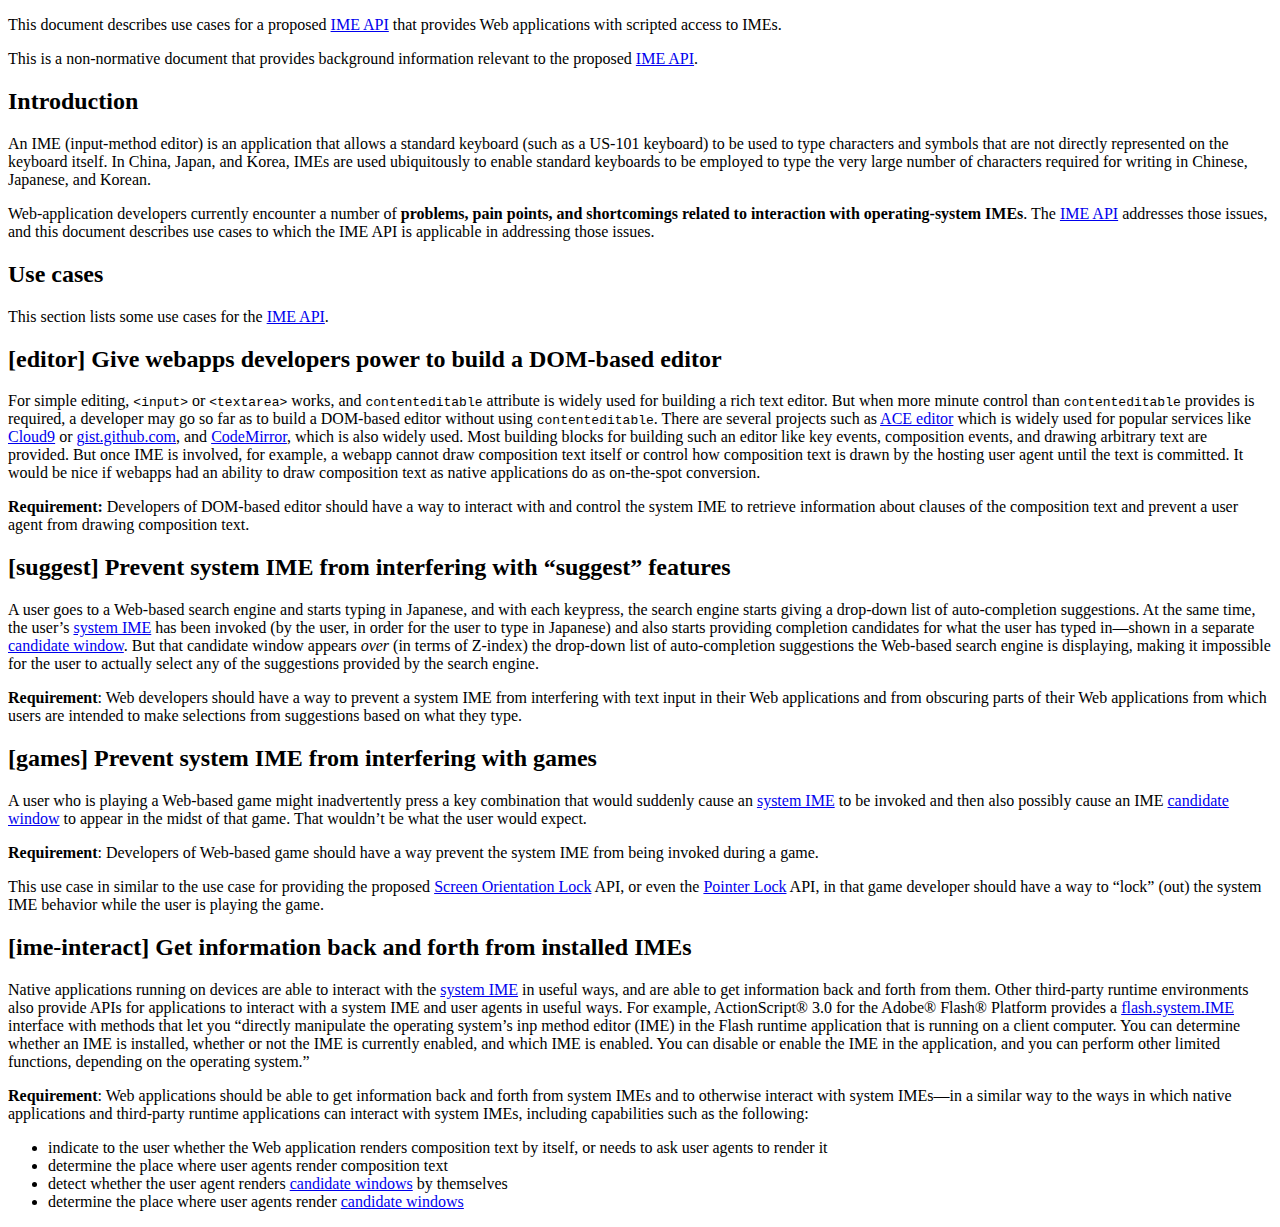
<file: use-cases/Overview.html>
<!doctype html>
<html>
  <head>
    <!-- foo -->
    <meta charset="UTF-8">
    <title>Use cases: Input Method Editor API</title>
    <style rel="stylesheet">
      body {
        counter-reset: figcaption;
        counter-reset: example;
      }
      figcaption {
        font-weight: bold;
      }
      figcaption:before {
        font-weight: bold;
        content: "Figure " counter(figcaption) ": ";
        counter-increment: figcaption;
      }
      var {
        font-weight: bold;
        color: green;
        padding-left: 2px;
        padding-right: 4px;
      }
      .tocline {
        padding-top: 2px;
      }
      .ed_mailto:before {
        content: "<";
      }
      .ed_mailto:after {
        content: ">";
      }
      pre.example::before {
        content: "Example " counter(example) " " !important;
        counter-increment: example;
      }
    </style>
    <script class='remove'>
      function addEllipsis(id) {
        document.getElementById(id).childNodes.item(2).textContent = "\n    …\n";
      }
      function removeNodes(nodesToRemove) {
        var i, j;
        for (i = 0; i < nodesToRemove.length; ++i) {
          for (j = 0; j < nodesToRemove[i].length; ++j) {
            nodesToRemove[i][j].parentNode.removeChild(nodesToRemove[i][j]);
          }
        }
      }
    </script>
    <script class='remove'>
      function getLastModifiedDate() {
        var d = new Date(document.lastModified);
        return d.toISOString().substring(0,10);
      }
    </script>
    <script type="text/javascript" src='https://www.w3.org/Tools/respec/respec-w3c-common' class='remove'></script>
    <script type="text/javascript" class='remove'>
      var respecConfig = {
        specStatus: "unofficial",
        shortName:  "ime-api",
        edDraftURI: "http://dvcs.w3.org/hg/ime-api/", // FIXME
        editors: [
              {   name:       "Takayoshi Kochi",
                  company:    "Google",
                  mailto:     "kochi@google.com"
              },
              {   name:       "Kenji Baheux",
                  company:    "Google",
                  mailto:     "kenjibaheux@google.com"
              },
              {   name:       "Hironori Bono (坊野 博典)",
                  company:    "Google (former)",
              },
        ],
        extraCSS: [ "http://dev.w3.org/2009/dap/ReSpec.js/css/respec.css" ],
        wg:           "[to come]",
        wgURI:        "[to come]",
        wgPublicList: "public-webapps",
        wgPatentURI:  "[to come]",
        additionalCopyrightHolders: "Takayoshi Kochi, Hironori Bono, Kenji Baheux",
        publishDate: getLastModifiedDate(),
        after: function () {
          var nodesToRemove = [
            document.querySelectorAll("table.parameters"),
            document.querySelectorAll("li.tocline > a[href^='#attributes']"),
            document.querySelectorAll("li.tocline > a[href^='#methods']"),
           ];
          addEllipsis('idl-def-HTMLElement');
          removeNodes(nodesToRemove);
        }
      }
    </script>
  </head>
  <body>
    <section id='abstract'>
      <p>This document describes use cases for a proposed
        <a href="http://dvcs.w3.org/hg/ime-api/raw-file/default/Overview.html">IME API</a>
      that provides Web applications with scripted access to IMEs.</p>
    </section>

    <section id='sotd'>
      <p>This is a non-normative document that provides background information
        relevant to the proposed
        <a href="http://dvcs.w3.org/hg/ime-api/raw-file/default/Overview.html">IME API</a>.
      </p>
    </section>

    <section id="introduction">
      <h2>Introduction</h2>
      <p>An IME (input-method editor) is an application that allows a standard
        keyboard (such as a US-101 keyboard) to be used to type characters and
        symbols that are not directly represented on the keyboard itself.
        In China, Japan, and Korea, IMEs are used ubiquitously to enable
        standard keyboards to be employed to type the very large number
        of characters required for writing in Chinese, Japanese, and Korean.
      </p>
      <p>Web-application developers currently encounter a number of
        <b>problems, pain points, and shortcomings related to interaction with
          operating-system IMEs</b>.
        The
        <a href="http://dvcs.w3.org/hg/ime-api/raw-file/default/Overview.html">IME API</a>
        addresses those issues, and this document describes use cases to which
        the IME API is applicable in addressing those issues.</p>
    </section>

    <section id="use-cases">
      <h2>Use cases</h2>
      <p>This section lists some use cases for the
        <a href="http://dvcs.w3.org/hg/ime-api/raw-file/default/Overview.html">IME API</a>.
      </p>

      <section id="editor">
        <h2>[editor] Give webapps developers power to build a DOM-based editor</h2>
        <p>For simple editing, <code>&lt;input&gt;</code> or
          <code>&lt;textarea&gt;</code> works, and
          <code>contenteditable</code> attribute is widely used for
          building a rich text editor.
          But when more minute control than
          <code>contenteditable</code> provides is required,
          a developer may go so far as to build a DOM-based editor without
          using <code>contenteditable</code>.
          There are several projects such as
          <a href="http://ace.ajax.org">ACE editor</a>
          which is widely used for popular services like
          <a href="https://c9.io">Cloud9</a>
          or
          <a href="https://gist.github.com">gist.github.com</a>,
          and
          <a href="http://codemirror.net">CodeMirror</a>,
          which is also widely used. Most building blocks for building such an
          editor like key events, composition events, and drawing arbitrary
          text are provided. But once IME is involved, for example, a webapp
          cannot draw composition text itself or control how composition text
          is drawn by the hosting user agent until the text is committed.
          It would be nice if webapps had an ability to draw composition
          text as native applications do as on-the-spot conversion.</p>
        <p><b>Requirement:</b> Developers of DOM-based editor should have a
          way to interact with and control the system IME to retrieve
          information about clauses of the composition text and
          prevent a user agent from drawing composition text.</p>
      </section>

      <section id="suggest">
        <h2>[suggest] Prevent system IME from interfering with “suggest” features</h2>
        <p>A user goes to a Web-based search engine and starts typing in
          Japanese, and with each keypress, the search engine starts giving a
          drop-down list of auto-completion suggestions. At the same time, the
          user’s
          <a href="../Overview.html#system-ime">system IME</a>
          has been invoked (by the user, in order for the user to type in
          Japanese) and also starts providing completion candidates for what
          the user has typed in—shown in a separate
          <a href="../Overview.html#candidate-window">candidate window</a>.
          But that candidate
          window appears <i>over</i> (in terms of Z-index) the drop-down list
          of auto-completion suggestions the Web-based search engine is
          displaying, making it impossible for the user to actually select any
          of the suggestions provided by the search engine.</p>
        <p><b>Requirement</b>: Web developers should have a way to prevent a
          system IME from interfering with text input in their Web
          applications and from obscuring parts of their Web applications from
          which users are intended to make selections from suggestions based
          on what they type.</p>
      </section>

      <section id="games">
        <h2>[games] Prevent system IME from interfering with games</h2>
        <p>A user who is playing a Web-based game might inadvertently press a
          key combination that would suddenly cause an
          <a href="../Overview.html#system-ime">system IME</a>
          to be invoked and then also possibly cause an IME
          <a href="../Overview.html#candidate-window">candidate window</a>
          to appear in the midst of that game. That wouldn’t be what the user
          would expect.
        </p>
        <p><b>Requirement</b>: Developers of Web-based game should have a way
          prevent the system IME from being invoked during a game.</p>
        <p>This use case in similar to the use case for providing the
          proposed
          <a href="http://www.w3.org/TR/screen-orientation/">Screen Orientation Lock</a>
          API, or even the
          <a href="http://dvcs.w3.org/hg/pointerlock/raw-file/default/index.html">Pointer Lock</a> API,
          in that game developer should have a way to “lock” (out) the system
          IME behavior while the user is playing the game.</p>
      </section>

      <section id="ime-interaction">
        <h2>[ime-interact] Get information back and forth from installed IMEs</h2>
        <p>Native applications running on devices are able to interact with the
          <a href="../Overview.html#system-ime">system IME</a>
          in useful ways, and are able to get information back and forth from
          them.
          Other third-party runtime environments also provide
          APIs for applications to interact with a system IME and user agents
          in useful ways. For example, ActionScript® 3.0 for the Adobe® Flash®
          Platform provides a
          <a href="http://help.adobe.com/en_US/FlashPlatform/reference/actionscript/3/flash/system/IME.html">flash.system.IME</a>
          interface with methods that let you
          “directly manipulate the operating system’s inp method editor
          (IME) in the Flash runtime application that is running on a
          client computer. You can determine whether an IME is installed,
          whether or not the IME is currently enabled, and which IME is
          enabled. You can disable or enable the IME in the application,
          and you can perform other limited functions, depending on the
          operating system.”</p>
        <p><b>Requirement</b>: Web applications should be able to get
          information back and forth from system IMEs and to otherwise interact
          with system IMEs—in a similar way to the ways in which native
          applications and third-party runtime applications can interact with
          system IMEs, including capabilities such as the following:
          <ul>
            <li>indicate to the user whether the Web application renders
              composition text by itself, or needs to ask user agents to
              render it</li>
            <li>determine the place where user agents render composition
              text</li>
            <li>detect whether the user agent renders
              <a href="../Overview.html#candidate-window">candidate windows</a>
              by themselves</li>
            <li>determine the place where user agents render
              <a href="../Overview.html#candidate-window">candidate windows</a>
            </li>
          </ul>
        </p>
      </section>

    </section>
  </body>
</html>
</file>
